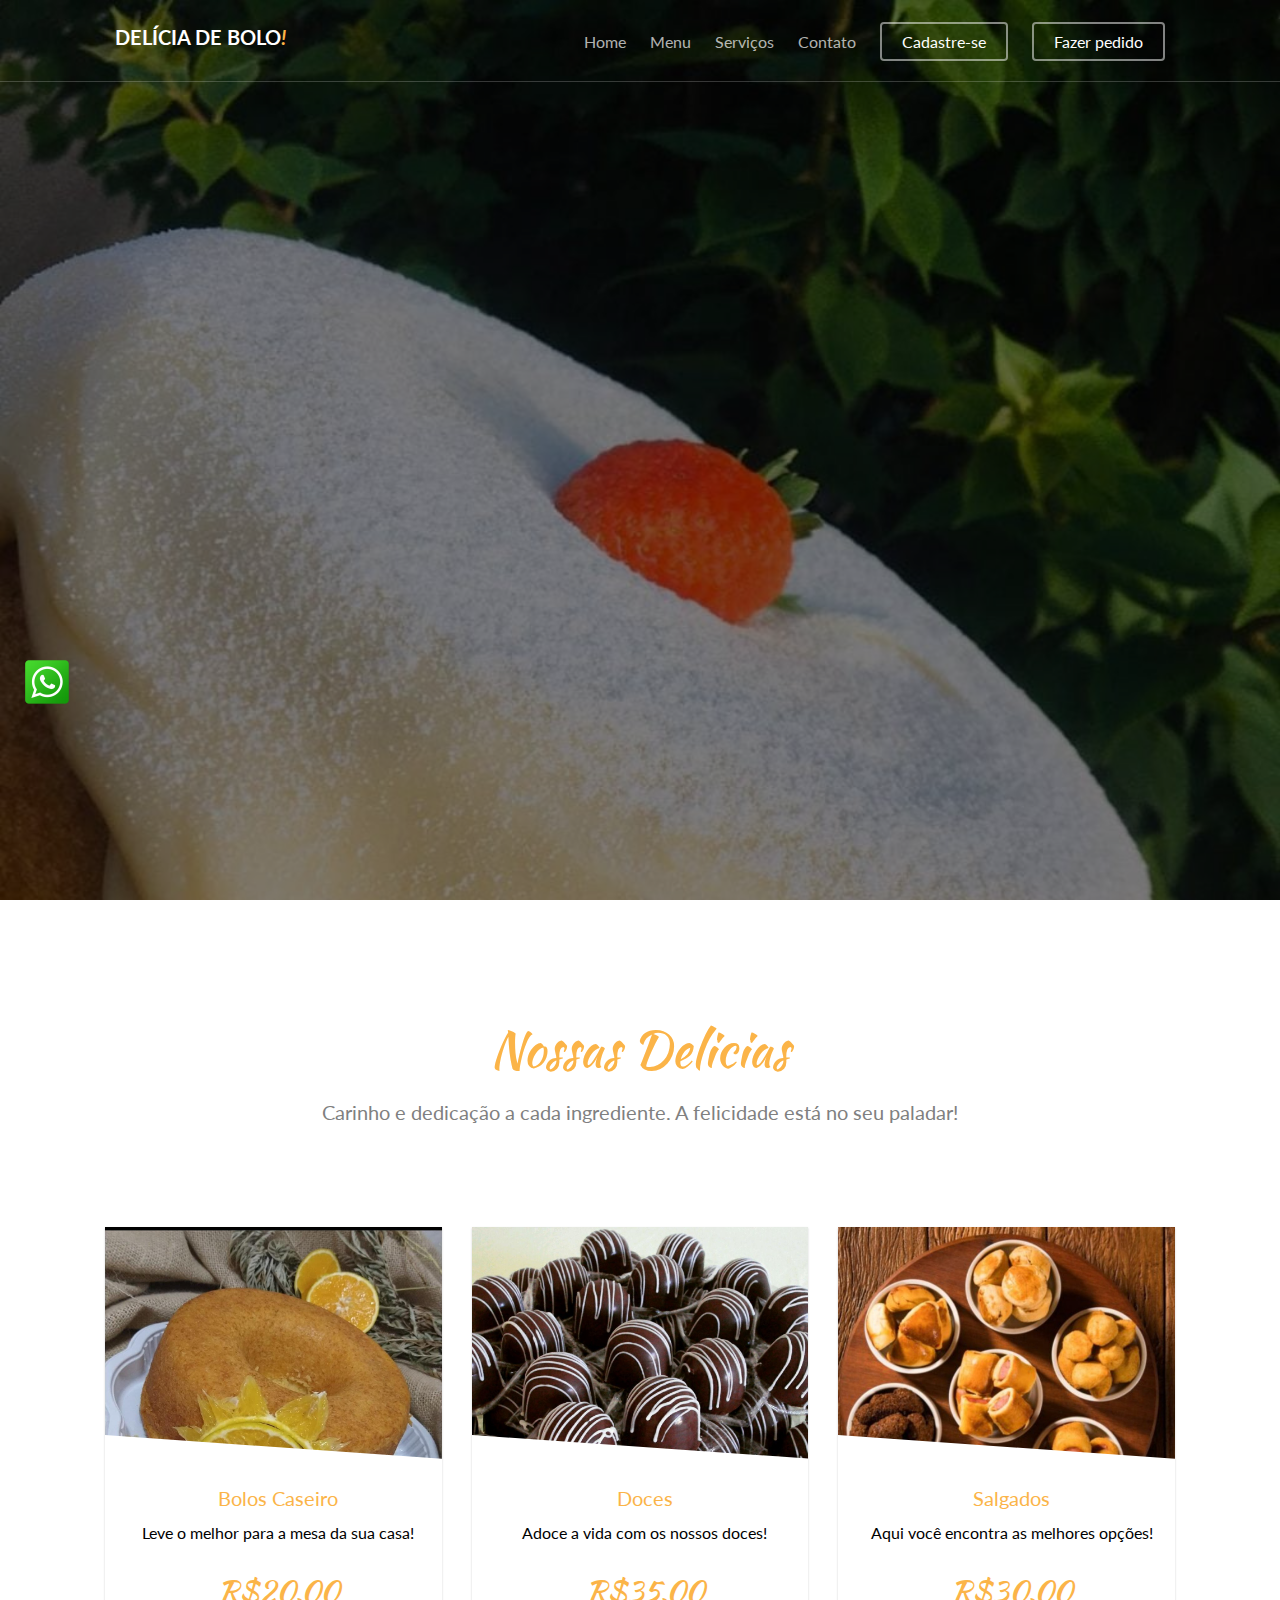
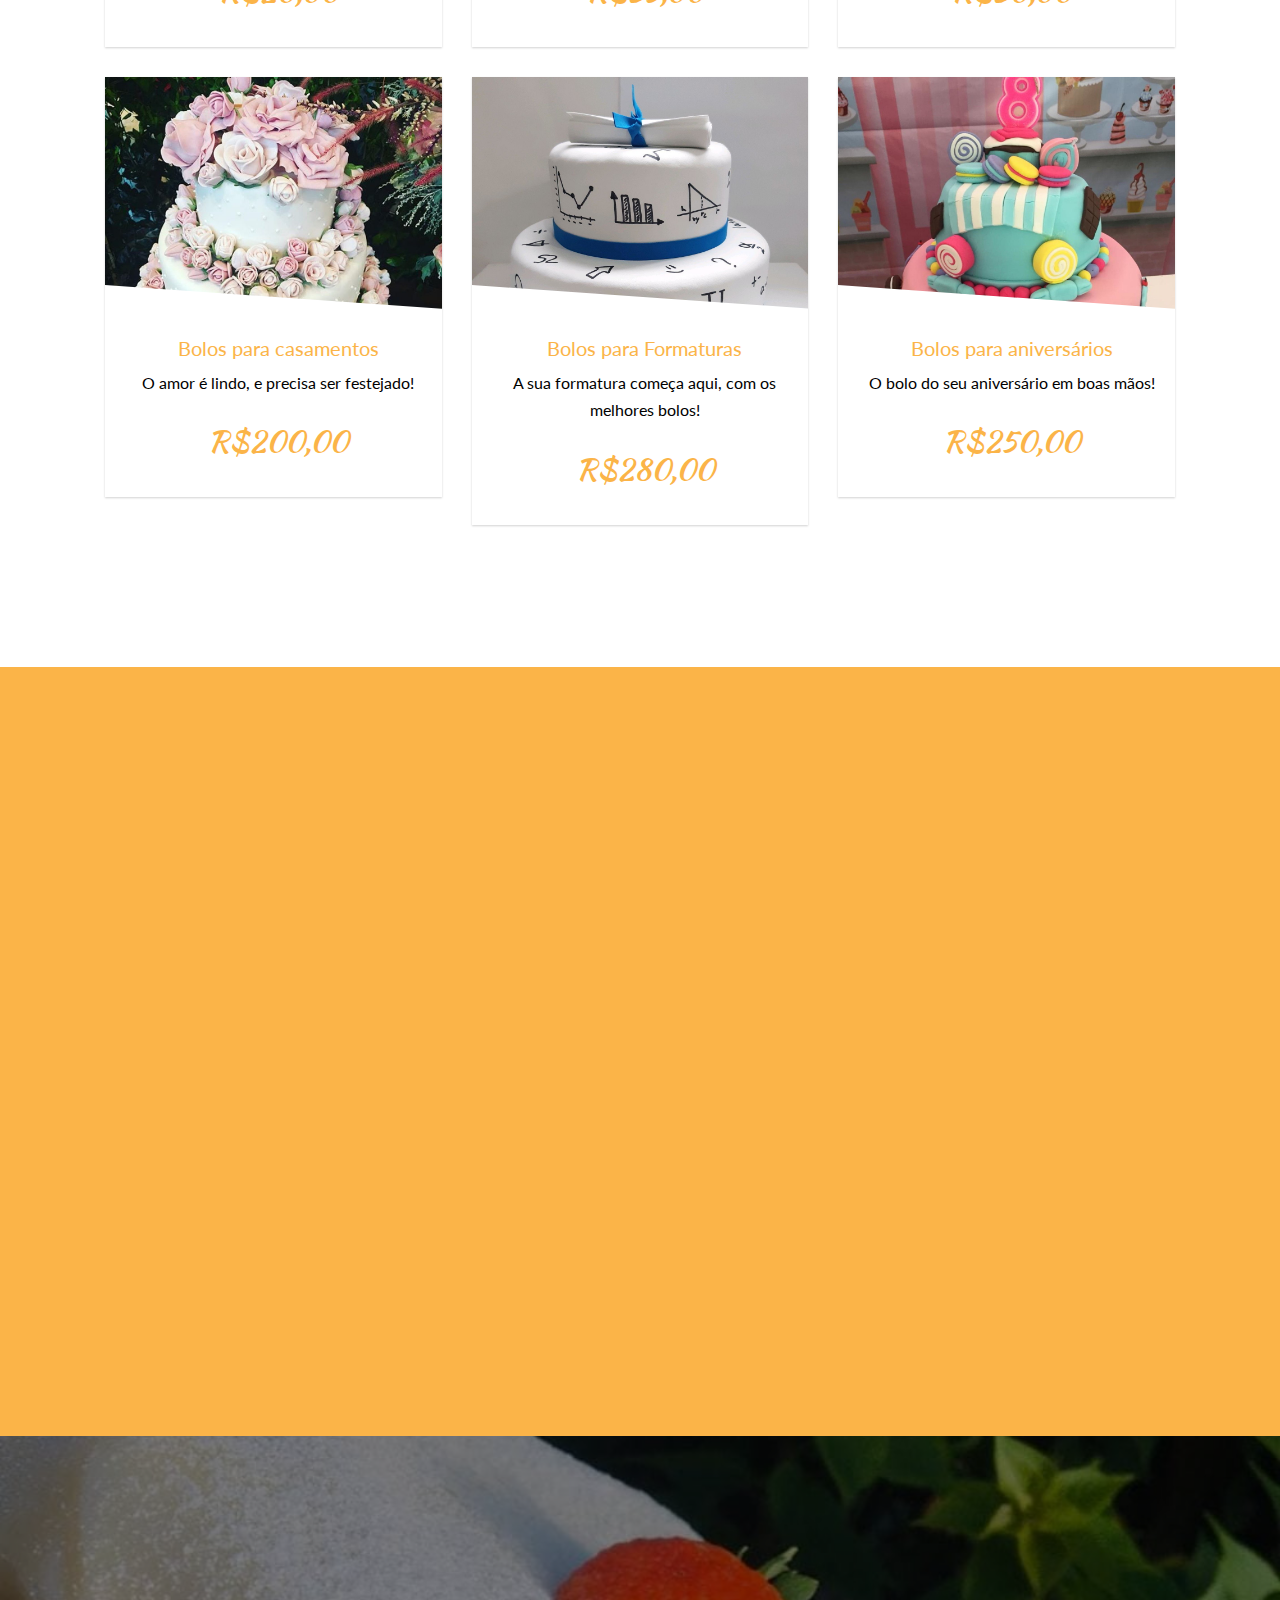
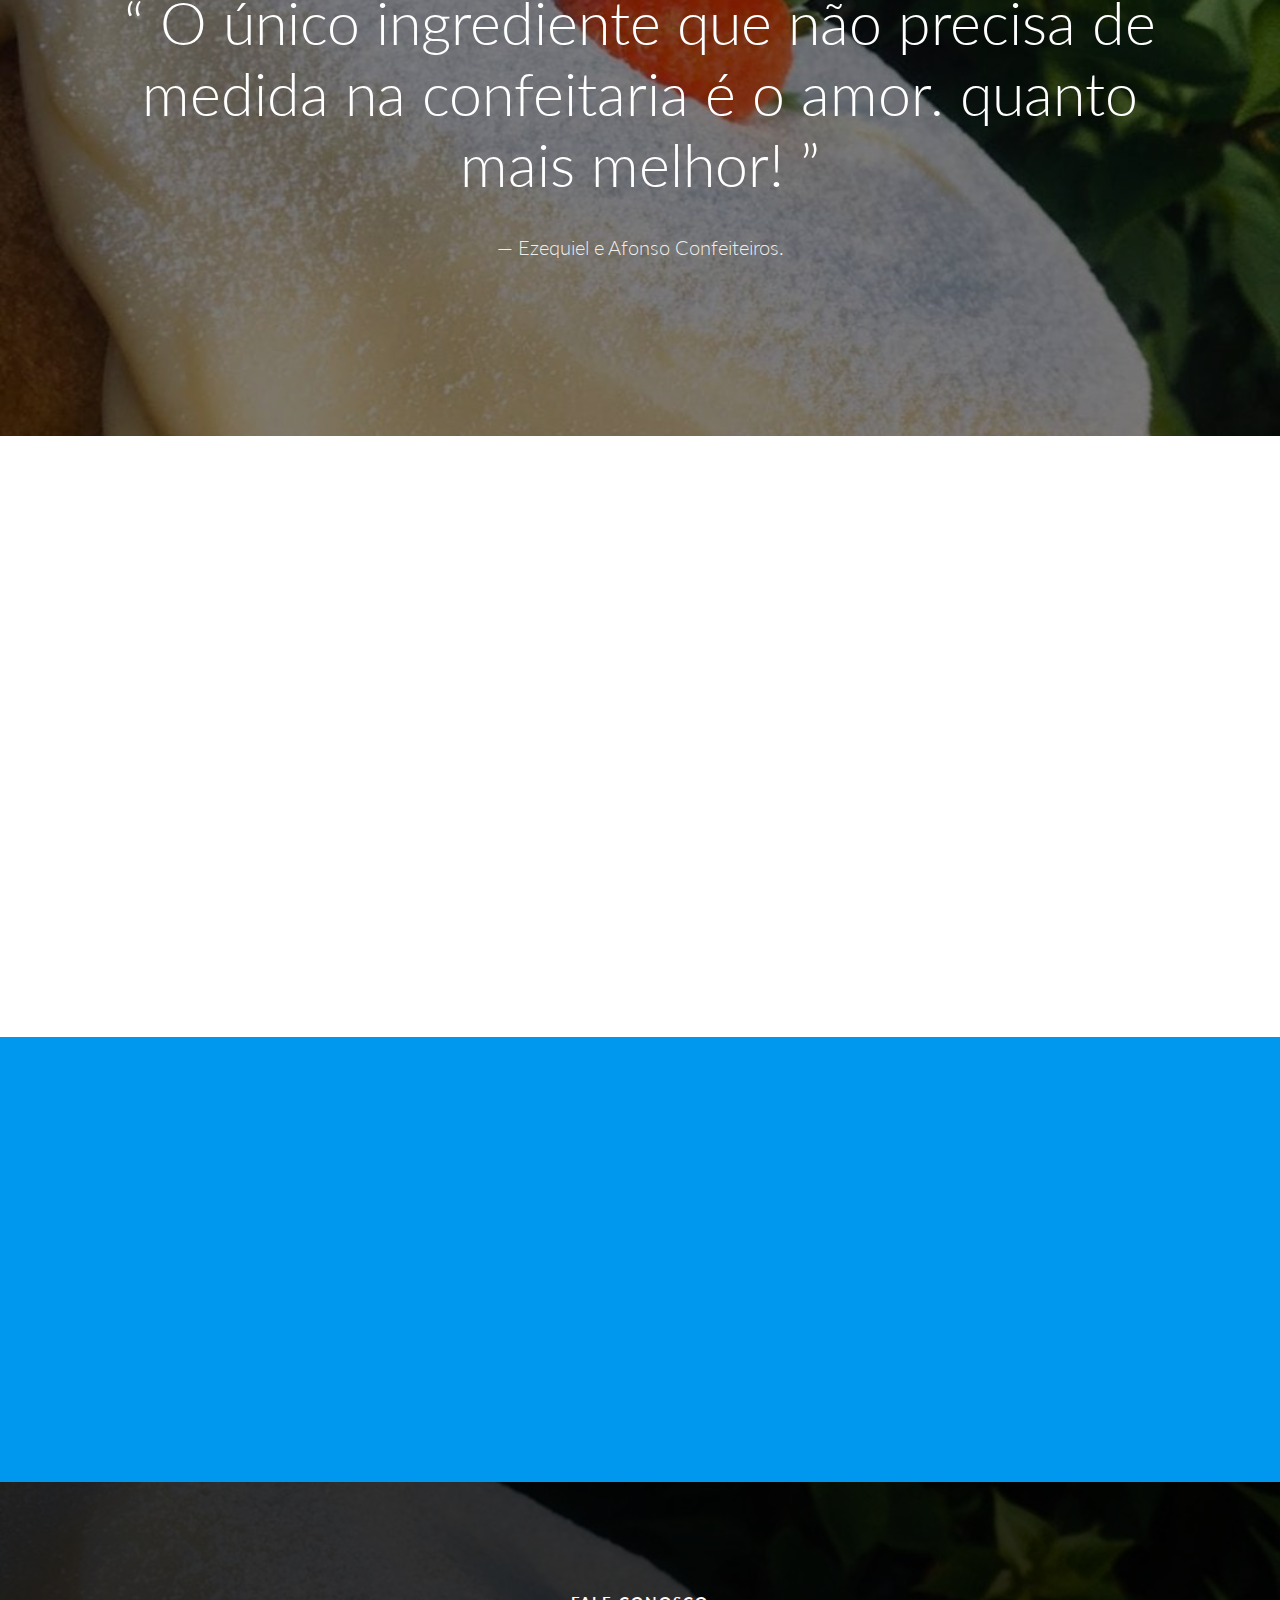
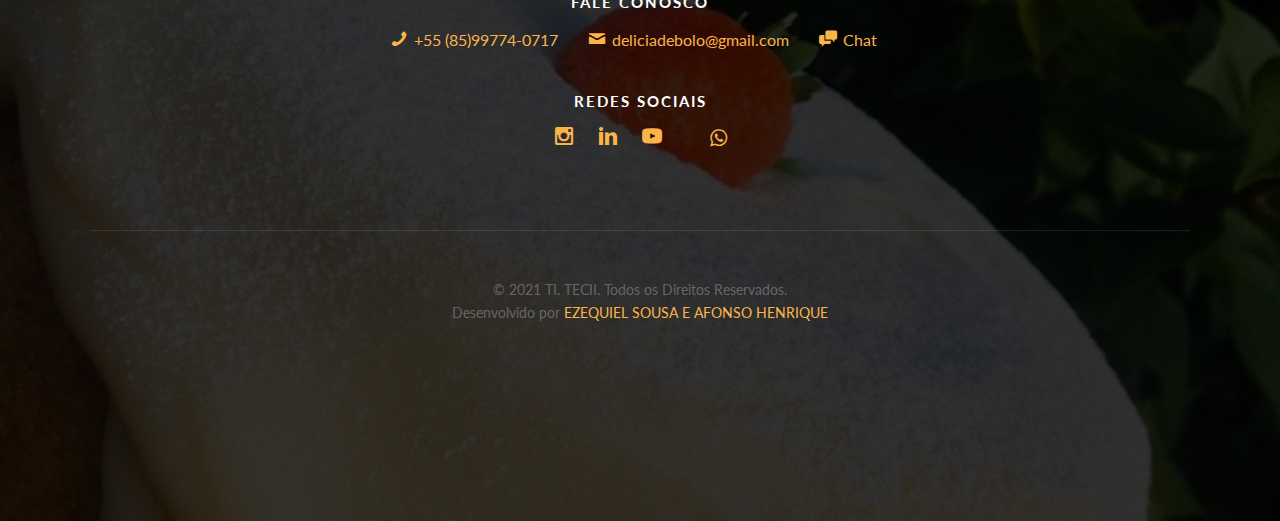
<file: index.html>
<!DOCTYPE HTML>
<html>

<head>
	<meta charset="utf-8">
	<meta http-equiv="X-UA-Compatible" content="IE=edge">
	<title>Confeitaria Delicia de Bolo!</title>
	<meta name="viewport" content="width=device-width, initial-scale=1">
	<meta name="description" content="Site do Confeitaria fictício Delicia de Bolo"/>
	

	<link rel="icon" href="favicon.ico" type="image/x-icon" />
	<link rel="shortcut icon" href="favicon.ico" type="image/x-icon" />
	<link rel="stylesheet" href="https://cdnjs.cloudflare.com/ajax/libs/font-awesome/4.5.0/css/font-awesome.min.css">

	<meta name="theme-color" content="#FBB448">

	<link href="https://fonts.googleapis.com/css?family=Lato:300,400,700" rel="stylesheet">
	<link href="https://fonts.googleapis.com/css?family=Kaushan+Script" rel="stylesheet">

	<!-- Animate.css -->
	<link rel="stylesheet" href="css/animate.css">
	<!-- Icomoon Icon Fonts-->
	<link rel="stylesheet" href="css/icomoon.css">
	<!-- Themify Icons-->
	<link rel="stylesheet" href="css/themify-icons.css">
	<!-- Bootstrap  -->
	<link rel="stylesheet" href="css/bootstrap.css">
	<!-- Magnific Popup -->
	<link rel="stylesheet" href="css/magnific-popup.css">

	<!-- Bootstrap DateTimePicker -->
	<link rel="stylesheet" href="css/bootstrap-datetimepicker.min.css">

	<!-- Owl Carousel  -->
	<link rel="stylesheet" href="css/owl.carousel.min.css">
	<link rel="stylesheet" href="css/owl.theme.default.min.css">

	<!-- Theme style  -->
	<link rel="stylesheet" href="css/style.css">

	<!-- Modernizr JS -->
	<script src="js/modernizr-2.6.2.min.js"></script>
	<!-- FOR IE9 below -->
	<!--[if lt IE 9]>
	<script src="js/respond.min.js"></script>
	<![endif]-->

</head>

<body>

	<div class="gtco-loader"></div>

	<div id="page">

		<!--menu-->
		<nav class="gtco-nav" role="navigation">
			<div class="gtco-container">

				<div class="row">
					<div class="col-sm-4 col-xs-12">
						<div id="gtco-logo">
							<a href="index.html">Delícia de Bolo<em>!</em>
							</a>
						</div>
					</div>
					<div class="col-xs-8 text-right menu-1">
						<ul>
							<li>
								<a href="index.html">Home</a>
							</li>
							<li>
								<a href="menu.html">Menu</a>
							</li>
							<li>
								<a href="services.html">Serviços</a>
							</li>
							<li>
								<a href="contact.html">Contato</a>
							</li>
							<li class="btn-cta">
								<a href="cadastro.html">
									<span>Cadastre-se</span>
								</a>
							</li>
							<li class="btn-cta">
								<a href="reservation.html">
									<span>Fazer pedido</span>
								</a>
							</li>
						</ul>
					</div>
				</div>

			</div>
		</nav>


		<!--primeira parte do site-->
		<header id="gtco-header" class="gtco-cover gtco-cover-md" role="banner" style="background-image: url(images/imag_10.jpeg)" data-stellar-background-ratio="0.5">
			<div class="overlay"></div>
			<div class="gtco-container">
				<div class="row">
					<div class="col-md-12 col-md-offset-0 text-left">
						<div class="row row-mt-15em">
							<div class="col-md-7 mt-text animate-box" data-animate-effect="fadeInUp">
								<span class="intro-text-small">Feito por
									<a href="https://www.instagram.com/" target="_blank">Ezequiel Sousa e Afonso Henrique</a>
								</span>
								<h1 class="cursive-font">Confeitaria Delicia de Bolo!</h1>
							</div>
							<div class="col-md-4 col-md-push-1 animate-box" data-animate-effect="fadeInRight">
								<div class="form-wrap">
									<div class="tab">
										<div class="tab-content">
											<div class="tab-content-inner active" data-content="signup">
												<h3 class="cursive-font">Encomende seu bolo com a melhor confeitaria da região</h3>
												<form action="reservation.html">
													<div class="row form-group">
														<div class="col-md-12">
															<input type="submit" class="btn btn-primary btn-block" value="Encomendar">
														</div>
													</div>
												</form>
											</div>
										</div>
									</div>
								</div>
							</div>
						</div>
					</div>
				</div>
			</div>
		</header>

		<!--segunda parte do site-->
		<div class="gtco-section">
			<div class="gtco-container">
				<div class="row">
					<div class="col-md-8 col-md-offset-2 text-center gtco-heading">
						<h2 class="cursive-font primary-color">Nossas Delicias</h2>
						<p>Carinho e dedicação a cada ingrediente. A felicidade está no seu paladar!</p>
					</div>
				</div>
				<!--cards-->
				<div class="row">

					<div class="col-lg-4 col-md-4 col-sm-6">
						<a href="images/imag_8.jpeg" class="fh5co-card-item image-popup">
							<figure>
								<div class="overlay">
									<i class="ti-plus"></i>
								</div>
								<img src="images/imag_8.jpeg" alt="Image" class="img-responsive">
							</figure>
							<div class="fh5co-text">
								<h2>Bolos Caseiro</h2>
								<p> Leve o melhor para a mesa da sua casa!</p>
								<p>
									<span class="price cursive-font">R$20,00</span>
								</p>
							</div>
						</a>
					</div>

					<div class="col-lg-4 col-md-4 col-sm-6">
						<a href="images/img_16.jpg" class="fh5co-card-item image-popup">
							<figure>
								<div class="overlay">
									<i class="ti-plus"></i>
								</div>
								<img src="images/img_16.jpg" alt="Image" class="img-responsive">
							</figure>
							<div class="fh5co-text">
								<h2>Doces</h2>
								<p>Adoce a vida com os nossos doces!</p>
								<p>
									<span class="price cursive-font">R$35,00</span>
								</p>
							</div>
						</a>
					</div>

					<div class="col-lg-4 col-md-4 col-sm-6">
						<a href="images/img_15.jpeg" class="fh5co-card-item image-popup">
							<figure>
								<div class="overlay">
									<i class="ti-plus"></i>
								</div>
								<img src="images/img_15.jpeg" alt="Image" class="img-responsive">
							</figure>
							<div class="fh5co-text">
								<h2>Salgados</h2>
								<p>Aqui você encontra as melhores opções!</p>
								<p>
									<span class="price cursive-font">R$30,00</span>
								</p>
							</div>
						</a>
					</div>

					<div class="col-lg-4 col-md-4 col-sm-6">
						<a href="images/img_19.jpg" class="fh5co-card-item image-popup">
							<figure>
								<div class="overlay">
									<i class="ti-plus"></i>
								</div>
								<img src="images/img_19.jpg" alt="Image" class="img-responsive">
							</figure>
							<div class="fh5co-text">
								<h2>Bolos para casamentos</h2>
								<p> O amor é lindo, e precisa ser festejado!</p>
								<p>
									<span class="price cursive-font">R$200,00</span>
								</p>
							</div>
						</a>
					</div>
					
					<div class="col-lg-4 col-md-4 col-sm-6">
						<a href="images/img_17.jpg" class="fh5co-card-item image-popup">
							<figure>
								<div class="overlay">
									<i class="ti-plus"></i>
								</div>
								<img src="images/img_17.jpg" alt="Image" class="img-responsive">
							</figure>
							<div class="fh5co-text">
								<h2>Bolos para Formaturas</h2>
								<p>A sua formatura começa aqui, com os melhores bolos!</p>
								<p>
									<span class="price cursive-font">R$280,00</span>
								</p>
							</div>
						</a>
					</div>

					<div class="col-lg-4 col-md-4 col-sm-6">
						<a href="images/img_18.jpg" class="fh5co-card-item image-popup">
							<figure>
								<div class="overlay">
									<i class="ti-plus"></i>
								</div>
								<img src="images/img_18.jpg" alt="Image" class="img-responsive">
							</figure>
							<div class="fh5co-text">
								<h2>Bolos para aniversários</h2>
								<p>O bolo do seu aniversário em boas mãos!</p>
								<p>
									<span class="price cursive-font">R$250,00</span>
								</p>
							</div>
						</a>
					</div>

				</div>
			</div>
		</div>

		<!--terceira parte do site-->
		<div id="gtco-features">
			<div class="gtco-container">
				<div class="row">
					<div class="col-md-8 col-md-offset-2 text-center gtco-heading animate-box">
						<h2 class="cursive-font">Nossos Serviços</h2>
						<p>Deixe sua festa ainda melhor,contrate nossos serviços. deixamos tudo pronto para você!</p>
					</div>
				</div>
				<!--serviços-->
				<div class="row">
					<div class="col-md-4 col-sm-6">
						<div class="feature-center animate-box" data-animate-effect="fadeIn">
							<span class="icon">
								<i class="ti-face-smile"></i>
							</span>
							<h3>Clientes Satisfeitos</h3>
							<p>A sua felicidade em primeiro lugar. tudo para deixar nossos clientes satisfeitos! </p>
						</div>
					</div>

					<div class="col-md-4 col-sm-6">
						<div class="feature-center animate-box" data-animate-effect="fadeIn">
							<span class="icon">
								<i class="ti-thought"></i>
							</span>
							<h3>Bolos, Salgados, Doces em geral</h3>
							<p>Carinho e Dedicação a cada ingrediente!</p>
						</div>
					</div>

					<div class="col-md-4 col-sm-6">
						<div class="feature-center animate-box" data-animate-effect="fadeIn">
							<span class="icon">
								<i class="ti-truck"></i>
							</span>
							<h3>Delivery</h3>
							<p>Não precisa se preocupar, entregamos direto na sua residência!</p>
						</div>
					</div>
				</div>
			</div>
		</div>

		<!--quarta parte do site-->
		<div class="gtco-cover gtco-cover-sm" style="background-image: url(images/imag_10.jpeg)" data-stellar-background-ratio="0.5">
			<div class="overlay"></div>
			<div class="gtco-container text-center">
				<div class="display-t">
					<div class="display-tc">
						<h1>&ldquo; O único ingrediente que não precisa de medida na confeitaria é o amor. quanto mais melhor! &rdquo;</h1>
						<p>&mdash; Ezequiel e Afonso Confeiteiros.</p>
					</div>
				</div>
			</div>
		</div>

		<!--quinta parte do site-->
		<div id="gtco-counter" class="gtco-section">
			<div class="gtco-container">
				<div class="row">
					<div class="col-md-8 col-md-offset-2 text-center gtco-heading animate-box">
						<h2 class="cursive-font primary-color">Fatos</h2>
						<p>Carinho e dedicação a cada ingrediente. A felicidade está no seu paladar!</p>
					</div>
				</div>

				<div class="row">

					<div class="col-md-3 col-sm-6 animate-box" data-animate-effect="fadeInUp">
						<div class="feature-center">
							<span class="counter js-counter" data-from="0" data-to="9" data-speed="5000" data-refresh-interval="50">1</span>
							<span class="counter-label">Avaliação Média</span>

						</div>
					</div>

					<div class="col-md-3 col-sm-6 animate-box" data-animate-effect="fadeInUp">
						<div class="feature-center">
							<span class="counter js-counter" data-from="0" data-to="12" data-speed="5000" data-refresh-interval="50">1</span>
							<span class="counter-label">Opções de Bolos</span>
						</div>
					</div>

					<div class="col-md-3 col-sm-6 animate-box" data-animate-effect="fadeInUp">
						<div class="feature-center">
							<span class="counter js-counter" data-from="0" data-to="2" data-speed="5000" data-refresh-interval="50">1</span>
							<span class="counter-label"> chefes Confeiteiros</span>
						</div>
					</div>

					<div class="col-md-3 col-sm-6 animate-box" data-animate-effect="fadeInUp">
						<div class="feature-center">
							<span class="counter js-counter" data-from="0" data-to="2021" data-speed="5000" data-refresh-interval="50">1</span>
							<span class="counter-label">Desde</span>

						</div>
					</div>

				</div>
			</div>
		</div>

		<!--sexta parte do site-->
		<div id="gtco-subscribe">
			<div class="gtco-container">
				<div class="row animate-box">
					<div class="col-md-8 col-md-offset-2 text-center gtco-heading">
						<h2 class="cursive-font">Se inscrever</h2>
						<p>Receba as novidades da nossa Confeitaria</p>
					</div>
				</div>
				<div class="row animate-box">
					<div class="col-md-8 col-md-offset-2">
						<form class="form-inline">
							<div class="col-md-6 col-sm-6">
								<div class="form-group">
									<label for="email" class="sr-only">E-mail</label>
									<input type="email" class="form-control" id="email" placeholder="Seu E-mail">
								</div>
							</div>
							<div class="col-md-6 col-sm-6">
								<button type="submit" class="btn btn-default btn-block">Inscrever</button>
							</div>
						</form>
					</div>
				</div>
			</div>
		</div>

		<!--setima parte do site-->
		<footer id="gtco-footer" role="contentinfo" style="background-image: url(images/imag_10.jpeg)" data-stellar-background-ratio="0.5">
			<div class="overlay"></div>

			<div class="gtco-container">

				<div class="row row-pb-md">
					<div class="col-md-12 text-center">

						<div class="gtco-widget">
							<h3>Fale Conosco</h3>
							<ul class="gtco-quick-contact">
								<li>
									<a href="#">
										<i class="icon-phone"></i>+55 (85)99774-0717</a>
								</li>
								<li>
									<a href="https://www.google.com/intl/pt-BR/gmail/about/" target="_blank">
										<i class="icon-mail2"></i>deliciadebolo@gmail.com</a>
								</li>
								<li>
									<a href="contact.html">
										<i class="icon-chat"></i>Chat</a>
								</li>
							</ul>
						</div>

						<div class="gtco-widget">
							<h3>Redes Sociais</h3>
							<ul class="gtco-social-icons">
								<li>
									<a href="https://www.instagram.com/" target="_blank">
									    <i class="icon-instagram"></i>
								    </a>
								</li>
								<li>
									<a href="https://www.linkedin.com" target="_blank">
										<i class="icon-linkedin"></i>
									</a>
								</li>
								<li>
									<a href="https://www.youtube.com" target="_blank">
										<i class="icon-youtube"></i>
									</a>
								</li>
								<li>
									<a href="https://web.whatsapp.com" target="_blank">
									<img  class="whatsapp" src="images/Whatsapp-icon.png"/></a>
									<a href="https://web.whatsapp.com" target="_blank">
										<i class="fa fa-whatsapp"></i>
									</a>
								</li>
							</ul>
						</div>
					</div>

					<div class="col-md-12 text-center copyright">
						<p>
							<small class="block">&copy; 2021 TI. TECII. Todos os Direitos Reservados.</small>
							<small class="block">Desenvolvido por 
								<a href="#">EZEQUIEL SOUSA E AFONSO HENRIQUE</a>
							</small>
						</p>
					</div>
				</div>

			</div>
		</footer>
	</div>

	<div class="gototop js-top">
		<a href="#" class="js-gotop">
			<i class="icon-arrow-up"></i>
		</a>
	</div>

	<!-- jQuery -->
	<script src="js/jquery.min.js"></script>
	<!-- jQuery Easing -->
	<script src="js/jquery.easing.1.3.js"></script>
	<!-- Bootstrap -->
	<script src="js/bootstrap.min.js"></script>
	<!-- Waypoints -->
	<script src="js/jquery.waypoints.min.js"></script>
	<!-- Carousel -->
	<script src="js/owl.carousel.min.js"></script>
	<!-- countTo -->
	<script src="js/jquery.countTo.js"></script>

	<!-- Stellar Parallax -->
	<script src="js/jquery.stellar.min.js"></script>

	<!-- Magnific Popup -->
	<script src="js/jquery.magnific-popup.min.js"></script>
	<script src="js/magnific-popup-options.js"></script>

	<script src="js/moment.min.js"></script>
	<script src="js/bootstrap-datetimepicker.min.js"></script>

	<!-- Main -->
	<script src="js/main.js"></script>

</body>

</html>
</file>
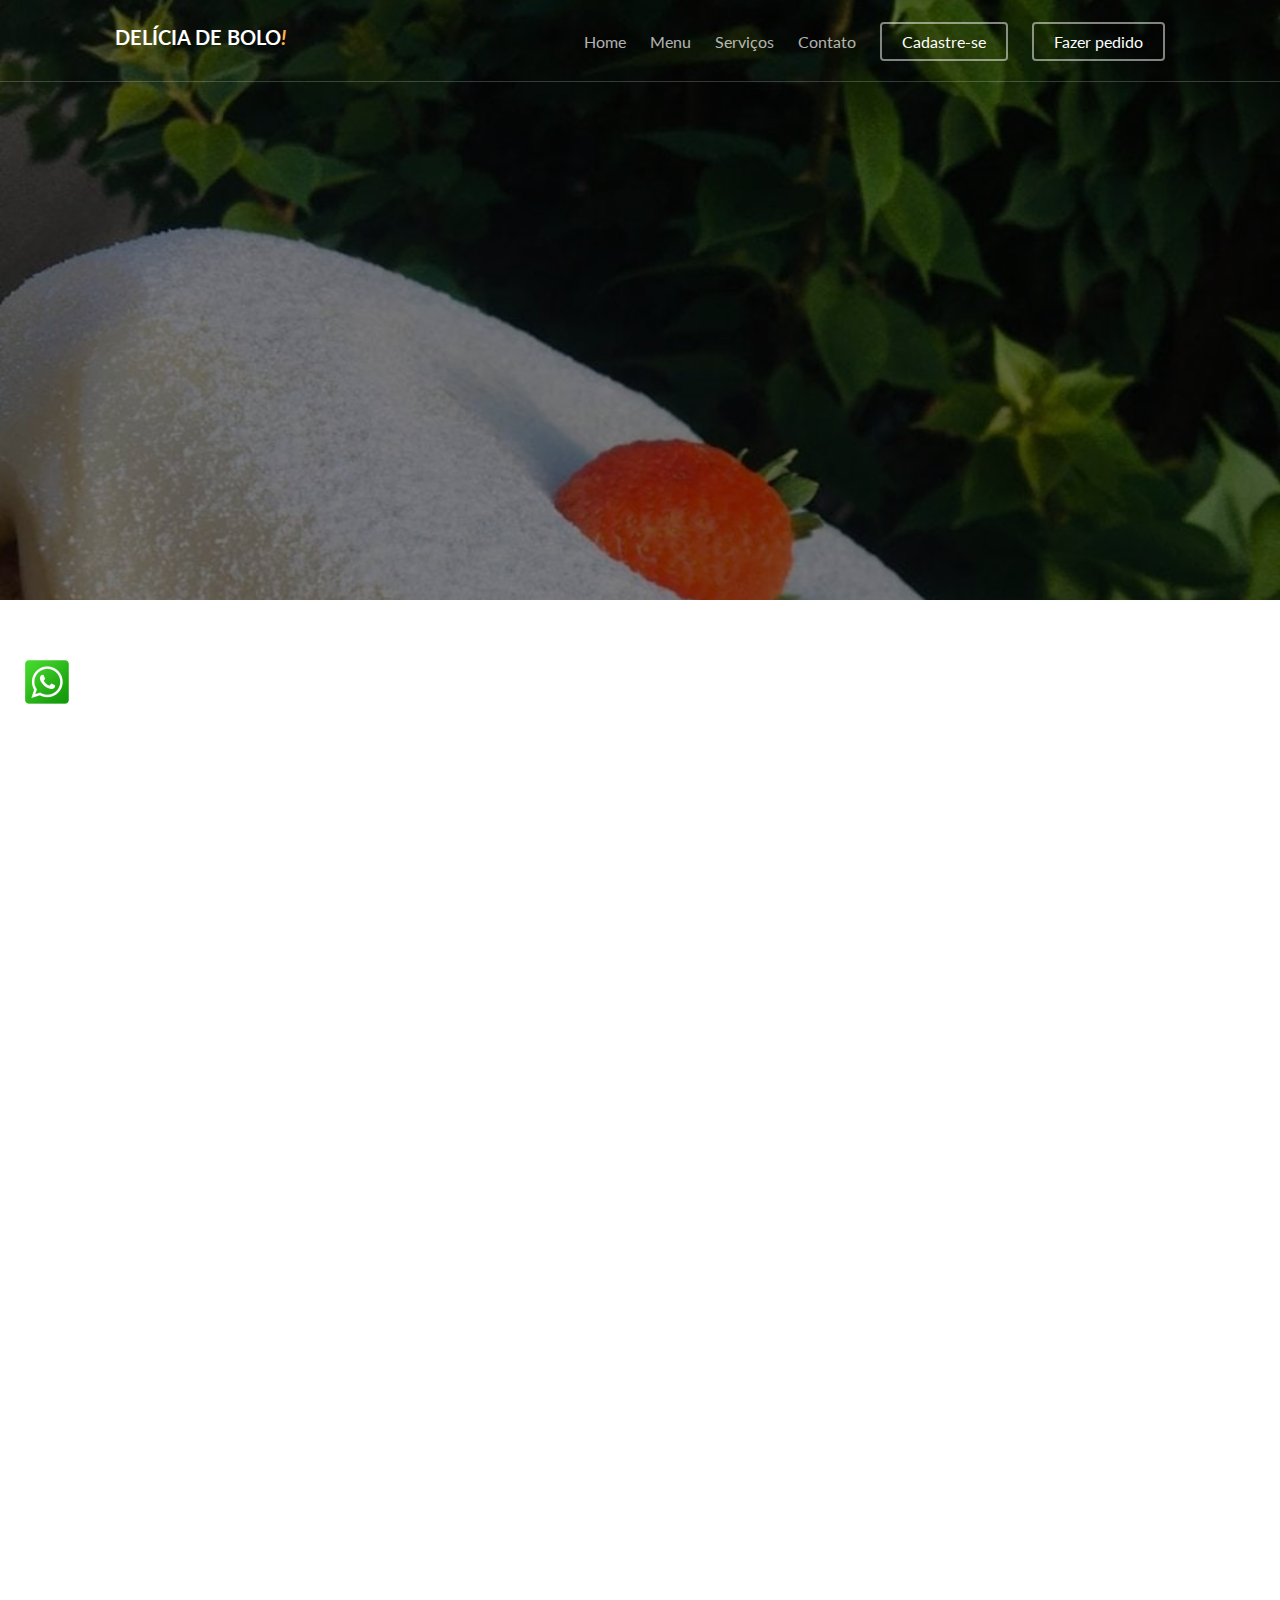
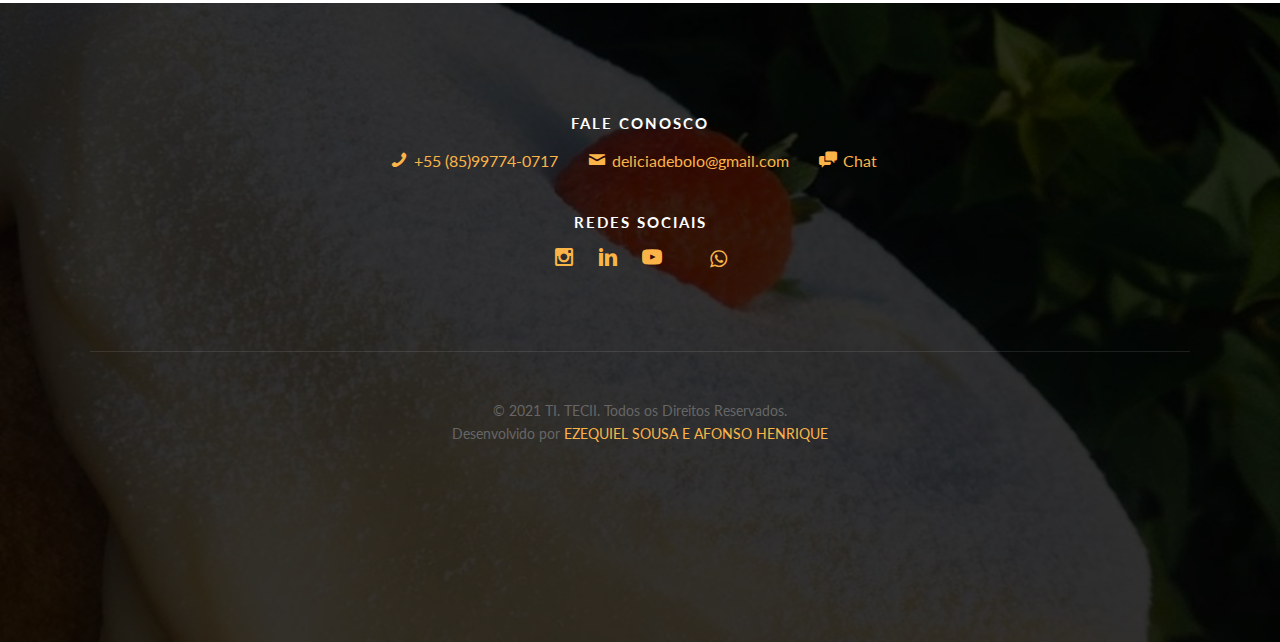
<file: cadastro.html>
<!DOCTYPE HTML>
<html>
	<head>
		<meta charset="utf-8">
		<meta http-equiv="X-UA-Compatible" content="IE=edge">
		<title>Cadastro - Confeitaria Delícia de Bolo!</title>
		<meta name="viewport" content="width=device-width, initial-scale=1">
		
        
        <link rel="icon" href="favicon.ico" type="image/x-icon"/>
        <link rel="shortcut icon" href="favicon.ico" type="image/x-icon"/>
		<link rel="stylesheet" href="https://cdnjs.cloudflare.com/ajax/libs/font-awesome/4.5.0/css/font-awesome.min.css">
        
		<meta name="theme-color" content="#FBB448">
	
		<link href="https://fonts.googleapis.com/css?family=Lato:300,400,700" rel="stylesheet">
		<link href="https://fonts.googleapis.com/css?family=Kaushan+Script" rel="stylesheet">
	
		<!-- Animate.css -->
		<link rel="stylesheet" href="css/animate.css">
		<!-- Icomoon Icon Fonts-->
		<link rel="stylesheet" href="css/icomoon.css">
		<!-- Themify Icons-->
		<link rel="stylesheet" href="css/themify-icons.css">
		<!-- Bootstrap  -->
		<link rel="stylesheet" href="css/bootstrap.css">
	
		<!-- Magnific Popup -->
		<link rel="stylesheet" href="css/magnific-popup.css">
	
		<!-- Bootstrap DateTimePicker -->
		<link rel="stylesheet" href="css/bootstrap-datetimepicker.min.css">
	
		<!-- Owl Carousel  -->
		<link rel="stylesheet" href="css/owl.carousel.min.css">
		<link rel="stylesheet" href="css/owl.theme.default.min.css">
	
		<!-- Theme style  -->
		<link rel="stylesheet" href="css/style.css">
	
		<!-- Modernizr JS -->
		<script src="js/modernizr-2.6.2.min.js"></script>
		<!-- FOR IE9 below -->
		<!--[if lt IE 9]>
		<script src="js/respond.min.js"></script>
		<![endif]-->
	
	</head>
	<body>
		
	<div class="gtco-loader"></div>
	<div id="page">
		<nav class="gtco-nav" role="navigation">
			<div class="gtco-container">

				<div class="row">
					<div class="col-sm-4 col-xs-12">
						<div id="gtco-logo">
							<a href="index.html">Delícia de Bolo<em>!</em>
							</a>
						</div>
					</div>
					<div class="col-xs-8 text-right menu-1">
						<ul>
							<li>
								<a href="index.html">Home</a>
							</li>
							<li>
								<a href="menu.html">Menu</a>
							</li>
							<li>
								<a href="services.html">Serviços</a>
							</li>
							<li>
								<a href="contact.html">Contato</a>
							</li>
							<li class="btn-cta">
								<a href="cadastro.html">
									<span>Cadastre-se</span>
								</a>
							</li>
							<li class="btn-cta">
								<a href="reservation.html">
									<span>Fazer pedido</span>
								</a>
							</li>
						</ul>
					</div>
				</div>

			</div>
		</nav>
	
	<header id="gtco-header" class="gtco-cover gtco-cover-sm" role="banner" style="background-image: url(images/imag_10.jpeg)">
		<div class="overlay"></div>
		<div class="gtco-container">
			<div class="row">
				<div class="col-md-12 col-md-offset-0 text-center">

					<div class="row row-mt-15em">
						<div class="col-md-12 mt-text animate-box" data-animate-effect="fadeInUp">
							<span class="intro-text-small">Feito por
									<a href="https://www.instagram.com/" target="_blank">Ezequiel Sousa e Afonso Henrique</a>
								</span>
							<h1 class="cursive-font">Cadastre-se para receber nossas novidades!</h1>	
						</div>
						
					</div>
					
				</div>
			</div>
		</div>
	</header>
	
	
	<div class="gtco-section" style="padding-bottom: 14em;">
		<div class="gtco-container">
			<div class="row">
				<div class="col-md-12">
					<div class="col-md-6 animate-box">
					<h3>Realizar cadastro</h3>
                    <form action="#">
                        <div class="row form-group">
                            <div class="col-md-12">
                                <label for="inputName">Nome</label>
                                <input type="text" id="inputName" name="name" class="form-control">
                            </div>
                        </div>
                        <div class="row form-group">
                            <div class="col-md-12">
                                <label for="inputEmail">E-mail</label>
                                <input type="email" id="inputEmail" name="email" class="form-control">
                            </div>
                        </div>
						<div class="row form-group">
                            <div class="col-md-12">
                                <label for="inputEmail">Telefone</label>
                                <input type="email" id="inputEmail" name="email" class="form-control">
                            </div>
                        </div>
						<div class="row form-group">
                            <div class="col-md-12">
                                <label for="inputEmail">Estado</label>
                                <input type="email" id="inputEmail" name="email" class="form-control">
                            </div>
                        </div>
						<div class="row form-group">
                            <div class="col-md-12">
                                <label for="inputEmail">Cidade</label>
                                <input type="email" id="inputEmail" name="email" class="form-control">
                            </div>
                        </div>
						<div class="row form-group">
                            <div class="col-md-12">
                                <label for="inputEmail">Endereço</label>
                                <input type="email" id="inputEmail" name="email" class="form-control">
                            </div>
                        </div>
                        <div class="row form-group">
                            <div class="col-md-12">
                                <input type="submit" class="btn btn-primary btn-block" value="Cadastrar">
                            </div>
                        </div>
                    </form>
				</div>

				<div class="col-md-5 col-md-push-1 animate-box">
					<div class="gtco-contact-info">
						<h3>Contato</h3>
						<ul>
							<li class="address"> Av. Senador Fernandes Távora, 137 - Jóquei Clube, Fortaleza - CE, 60510-111</li>
							<li class="phone"><a href="tel://859968702"> +55 (85) 99609 8702</a></li>
							<li class="email"><a href="https://mail.google.com">deliciadebolo@gmail.com</a></li>
							<li class="url"><a href="https://www.TecnologiasTECII.com.br">TecnologiasTECII.com.br</a></li>
						</ul>
					</div>
				</div>
				</div>
			</div>
		</div>
	</div>

	<footer id="gtco-footer" role="contentinfo" style="background-image: url(images/imag_10.jpeg)" data-stellar-background-ratio="0.5">
			<div class="overlay"></div>

			<div class="gtco-container">

				<div class="row row-pb-md">
					<div class="col-md-12 text-center">

						<div class="gtco-widget">
							<h3>Fale Conosco</h3>
							<ul class="gtco-quick-contact">
								<li>
									<a href="#">
										<i class="icon-phone"></i>+55 (85)99774-0717</a>
								</li>
								<li>
									<a href="https://www.google.com/intl/pt-BR/gmail/about/" target="_blank">
										<i class="icon-mail2"></i>deliciadebolo@gmail.com</a>
								</li>
								<li>
									<a href="contact.html">
										<i class="icon-chat"></i>Chat</a>
								</li>
							</ul>
						</div>

						<div class="gtco-widget">
							<h3>Redes Sociais</h3>
							<ul class="gtco-social-icons">
								<li>
									<a href="https://www.instagram.com/" target="_blank">
									    <i class="icon-instagram"></i>
								    </a>
								</li>
								<li>
									<a href="https://www.linkedin.com" target="_blank">
										<i class="icon-linkedin"></i>
									</a>
								</li>
								<li>
									<a href="https://www.youtube.com" target="_blank">
										<i class="icon-youtube"></i>
									</a>
								</li>
								<li>
									<a href="https://web.whatsapp.com" target="_blank">
									<img  class="whatsapp" src="images/Whatsapp-icon.png"/></a>
									<a href="https://web.whatsapp.com" target="_blank">
										<i class="fa fa-whatsapp"></i>
									</a>
								</li>
							</ul>
						</div>
					</div>

					<div class="col-md-12 text-center copyright">
						<p>
							<small class="block">&copy; 2021 TI. TECII. Todos os Direitos Reservados.</small>
							<small class="block">Desenvolvido por 
								<a href="#">EZEQUIEL SOUSA E AFONSO HENRIQUE</a>
							</small>
						</p>
					</div>
				</div>

			</div>
		</footer>

	</div>

	<div class="gototop js-top">
		<a href="#" class="js-gotop"><i class="icon-arrow-up"></i></a>
	</div>
	
	<!-- jQuery -->
	<script src="js/jquery.min.js"></script>
	<!-- jQuery Easing -->
	<script src="js/jquery.easing.1.3.js"></script>
	<!-- Bootstrap -->
	<script src="js/bootstrap.min.js"></script>
	<!-- Waypoints -->
	<script src="js/jquery.waypoints.min.js"></script>
	<!-- Carousel -->
	<script src="js/owl.carousel.min.js"></script>
	<!-- countTo -->
	<script src="js/jquery.countTo.js"></script>

	<!-- Stellar Parallax -->
	<script src="js/jquery.stellar.min.js"></script>

	<!-- Magnific Popup -->
	<script src="js/jquery.magnific-popup.min.js"></script>
	<script src="js/magnific-popup-options.js"></script>
	
	<script src="js/moment.min.js"></script>
	<script src="js/bootstrap-datetimepicker.min.js"></script>

	<!-- Main -->
	<script src="js/main.js"></script>

	</body>
</html>
</file>
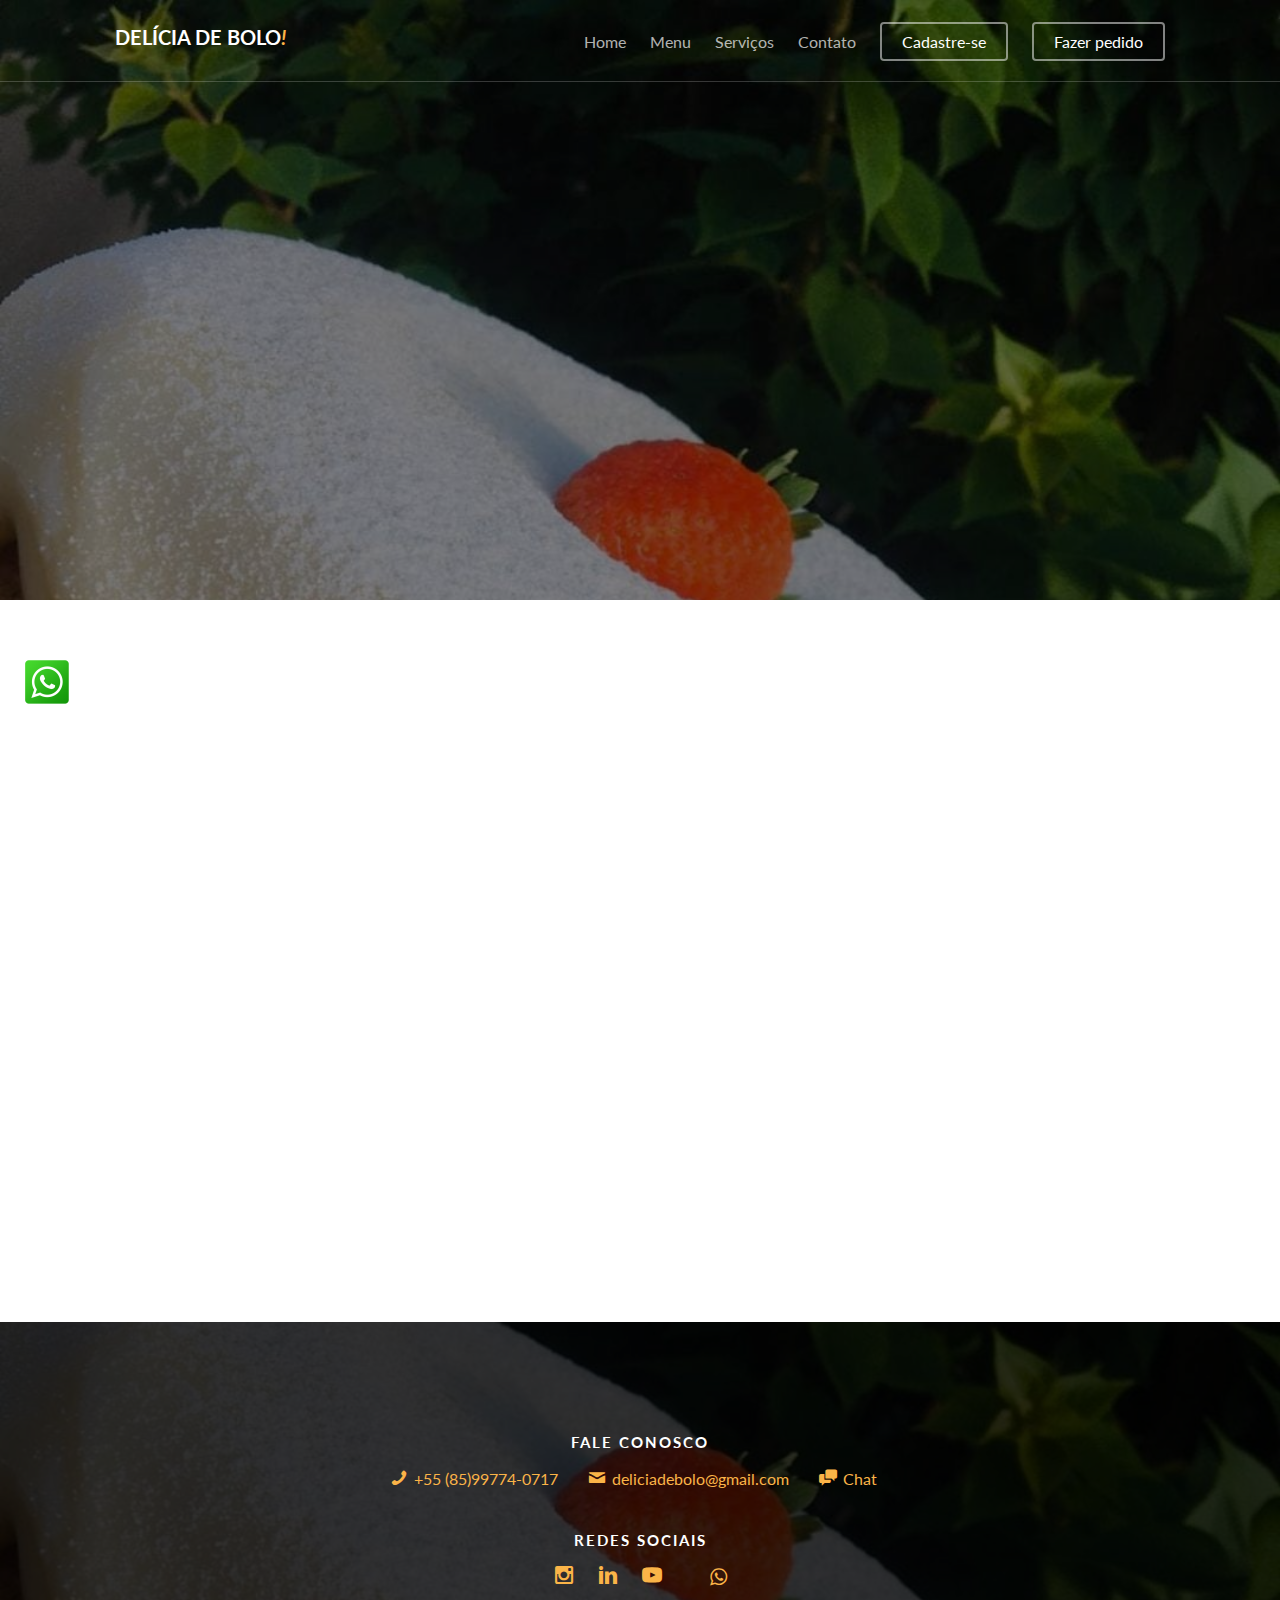
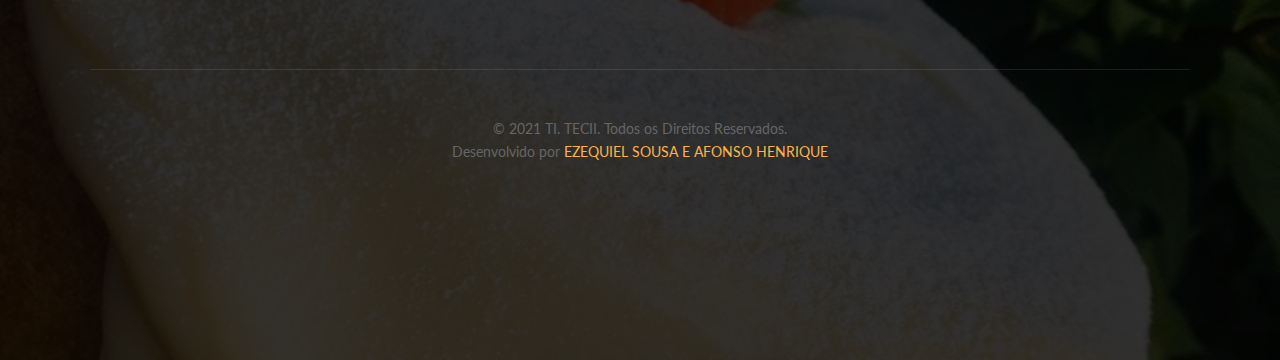
<file: contact.html>
<!DOCTYPE HTML>
<html>
	<head>
		<meta charset="utf-8">
		<meta http-equiv="X-UA-Compatible" content="IE=edge">
		<title>Contato -  Confeitaria Delicia de Bolo!</title>
		<meta name="viewport" content="width=device-width, initial-scale=1">
		<link rel="stylesheet" href="https://cdnjs.cloudflare.com/ajax/libs/font-awesome/4.5.0/css/font-awesome.min.css">
		<meta name="theme-color" content="#FBB448">
	
		<link href="https://fonts.googleapis.com/css?family=Lato:300,400,700" rel="stylesheet">
		<link href="https://fonts.googleapis.com/css?family=Kaushan+Script" rel="stylesheet">
	
		<!-- Animate.css -->
		<link rel="stylesheet" href="css/animate.css">
		<!-- Icomoon Icon Fonts-->
		<link rel="stylesheet" href="css/icomoon.css">
		<!-- Themify Icons-->
		<link rel="stylesheet" href="css/themify-icons.css">
		<!-- Bootstrap  -->
		<link rel="stylesheet" href="css/bootstrap.css">
	
		<!-- Magnific Popup -->
		<link rel="stylesheet" href="css/magnific-popup.css">
	
		<!-- Bootstrap DateTimePicker -->
		<link rel="stylesheet" href="css/bootstrap-datetimepicker.min.css">
	
		<!-- Owl Carousel  -->
		<link rel="stylesheet" href="css/owl.carousel.min.css">
		<link rel="stylesheet" href="css/owl.theme.default.min.css">
	
		<!-- Theme style  -->
		<link rel="stylesheet" href="css/style.css">
	
		<!-- Modernizr JS -->
		<script src="js/modernizr-2.6.2.min.js"></script>
		<!-- FOR IE9 below -->
		<!--[if lt IE 9]>
		<script src="js/respond.min.js"></script>
		<![endif]-->
	
	</head>
	<body>
		
	<div class="gtco-loader"></div>

	<div id="page">
		<nav class="gtco-nav" role="navigation">
			<div class="gtco-container">

				<div class="row">
					<div class="col-sm-4 col-xs-12">
						<div id="gtco-logo">
							<a href="index.html">Delícia de Bolo<em>!</em>
							</a>
						</div>
					</div>
					<div class="col-xs-8 text-right menu-1">
						<ul>
							<li>
								<a href="index.html">Home</a>
							</li>
							<li>
								<a href="menu.html">Menu</a>
							</li>
							<li>
								<a href="services.html">Serviços</a>
							</li>
							<li>
								<a href="contact.html">Contato</a>
							</li>
							<li class="btn-cta">
								<a href="cadastro.html">
									<span>Cadastre-se</span>
								</a>
							</li>
							<li class="btn-cta">
								<a href="reservation.html">
									<span>Fazer pedido</span>
								</a>
							</li>
						</ul>
					</div>
				</div>

			</div>
		</nav>
	
	<header id="gtco-header" class="gtco-cover gtco-cover-sm" role="banner" style="background-image: url(images/imag_10.jpeg)">
		<div class="overlay"></div>
		<div class="gtco-container">
			<div class="row">
				<div class="col-md-12 col-md-offset-0 text-center">
					<div class="row row-mt-15em">
						<div class="col-md-12 mt-text animate-box" data-animate-effect="fadeInUp">
							<span class="intro-text-small">Feito por
								<a href="https://www.instagram.com/" target="_blank">Ezequiel Sousa e Afonso Henrique</a>
							</span>
							<h1 class="cursive-font">Deixe sua messagem!</h1>	
						</div>
					</div>
				</div>
			</div>
		</div>
	</header>
	
	<div class="gtco-section">
		<div class="gtco-container">
			<div class="row">
				<div class="col-md-12">
					<div class="col-md-6 animate-box">
					<h3>Entre em Contato</h3>
					<form action="#">
						<div class="row form-group">
							<div class="col-md-12">
								<label class="sr-only" for="name">Nome</label>
								<input type="text" id="name" class="form-control" placeholder="Seu nome">
							</div>	
						</div>

						<div class="row form-group">
							<div class="col-md-12">
								<label class="sr-only" for="email">E-mail</label>
								<input type="text" id="email" class="form-control" placeholder="Seu endereço de e-mail">
							</div>
						</div>
						<div class="row form-group">
							<div class="col-md-12">
								<label class="sr-only" for="message">Mensagem</label>
								<textarea name="message" id="message" cols="30" rows="10" class="form-control" placeholder="Deixe seu recado"></textarea>
							</div>
						</div>
						<div class="form-group">
							<input type="submit" value="Enviar" class="btn btn-primary">
						</div>
					</form>		
				</div>
				<div class="col-md-5 col-md-push-1 animate-box">
					
					<div class="gtco-contact-info">
						<h3>Contato</h3>
						<ul>
							<li class="address"> Av. Senador Fernandes Távora, 137 - Jóquei Clube, Fortaleza - CE, 60510-111</li>
							<li class="phone"><a href="tel://859968702"> +55 (85) 99609 8702</a></li>
							<li class="email"><a href="https://mail.google.com">deliciadebolo@gmail.com</a></li>
							<li class="url"><a href="https://www.TecnologiasTECII.com.br">TecnologiasTECII.com.br</a></li>
						</ul>
					</div>
				</div>
				</div>
			</div>
		</div>
	</div>

		<footer id="gtco-footer" role="contentinfo" style="background-image: url(images/imag_10.jpeg)" data-stellar-background-ratio="0.5">
			<div class="overlay"></div>

			<div class="gtco-container">

				<div class="row row-pb-md">
					<div class="col-md-12 text-center">

						<div class="gtco-widget">
							<h3>Fale Conosco</h3>
							<ul class="gtco-quick-contact">
								<li>
									<a href="#">
										<i class="icon-phone"></i>+55 (85)99774-0717</a>
								</li>
								<li>
									<a href="https://www.google.com/intl/pt-BR/gmail/about/" target="_blank">
										<i class="icon-mail2"></i>deliciadebolo@gmail.com</a>
								</li>
								<li>
									<a href="contact.html">
										<i class="icon-chat"></i>Chat</a>
								</li>
							</ul>
						</div>

						<div class="gtco-widget">
							<h3>Redes Sociais</h3>
							<ul class="gtco-social-icons">
								<li>
									<a href="https://www.instagram.com/" target="_blank">
									    <i class="icon-instagram"></i>
								    </a>
								</li>
								<li>
									<a href="https://www.linkedin.com" target="_blank">
										<i class="icon-linkedin"></i>
									</a>
								</li>
								<li>
									<a href="https://www.youtube.com" target="_blank">
										<i class="icon-youtube"></i>
									</a>
								</li>
								<li>
									<a href="https://web.whatsapp.com" target="_blank">
									<img  class="whatsapp" src="images/Whatsapp-icon.png"/></a>
									<a href="https://web.whatsapp.com" target="_blank">
										<i class="fa fa-whatsapp"></i>
									</a>
								</li>
							</ul>
						</div>
					</div>

					<div class="col-md-12 text-center copyright">
						<p>
							<small class="block">&copy; 2021 TI. TECII. Todos os Direitos Reservados.</small>
							<small class="block">Desenvolvido por 
								<a href="#">EZEQUIEL SOUSA E AFONSO HENRIQUE</a>
							</small>
						</p>
					</div>
				</div>

			</div>
		</footer>
	</div>

	<div class="gototop js-top">
		<a href="#" class="js-gotop"><i class="icon-arrow-up"></i></a>
	</div>
	
	<!-- jQuery -->
	<script src="js/jquery.min.js"></script>
	<!-- jQuery Easing -->
	<script src="js/jquery.easing.1.3.js"></script>
	<!-- Bootstrap -->
	<script src="js/bootstrap.min.js"></script>
	<!-- Waypoints -->
	<script src="js/jquery.waypoints.min.js"></script>
	<!-- Carousel -->
	<script src="js/owl.carousel.min.js"></script>
	<!-- countTo -->
	<script src="js/jquery.countTo.js"></script>

	<!-- Stellar Parallax -->
	<script src="js/jquery.stellar.min.js"></script>

	<!-- Magnific Popup -->
	<script src="js/jquery.magnific-popup.min.js"></script>
	<script src="js/magnific-popup-options.js"></script>
	
	<script src="js/moment.min.js"></script>
	<script src="js/bootstrap-datetimepicker.min.js"></script>


	<!-- Main -->
	<script src="js/main.js"></script>

	</body>
</html>
</file>
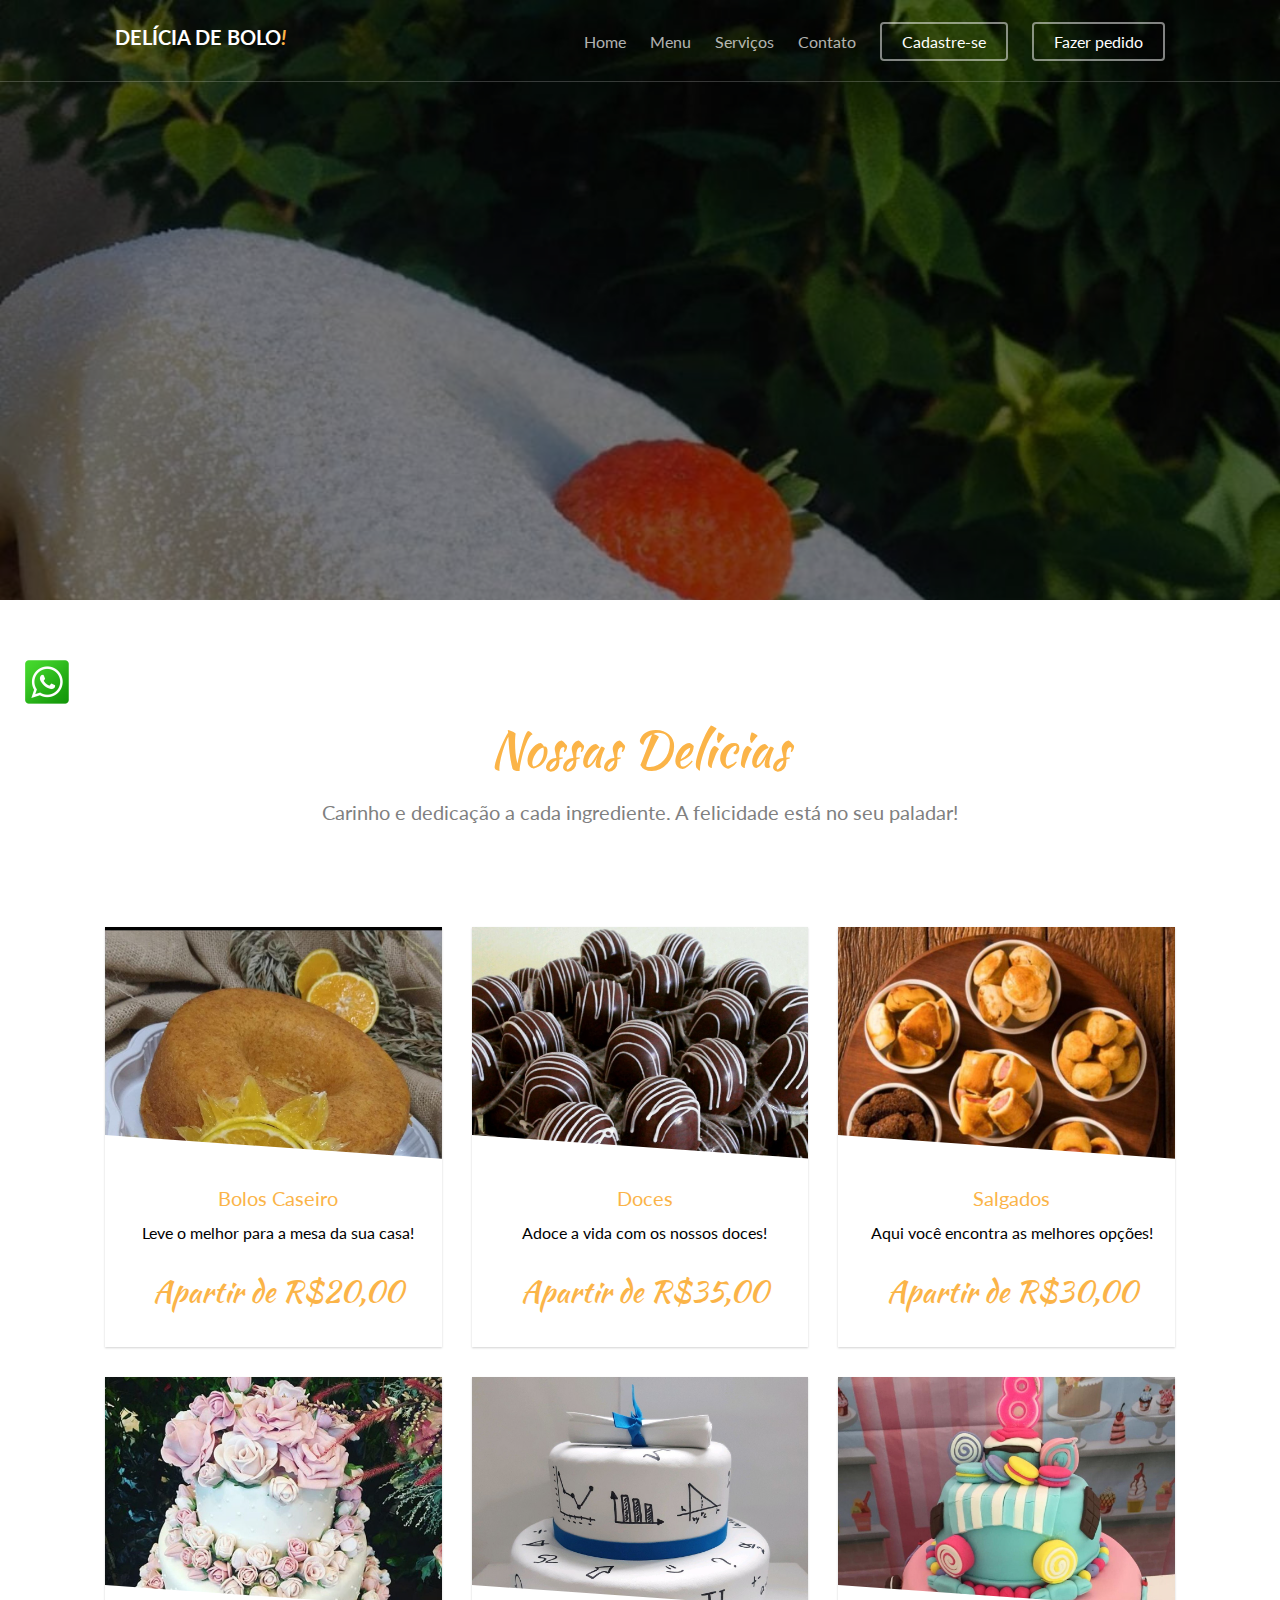
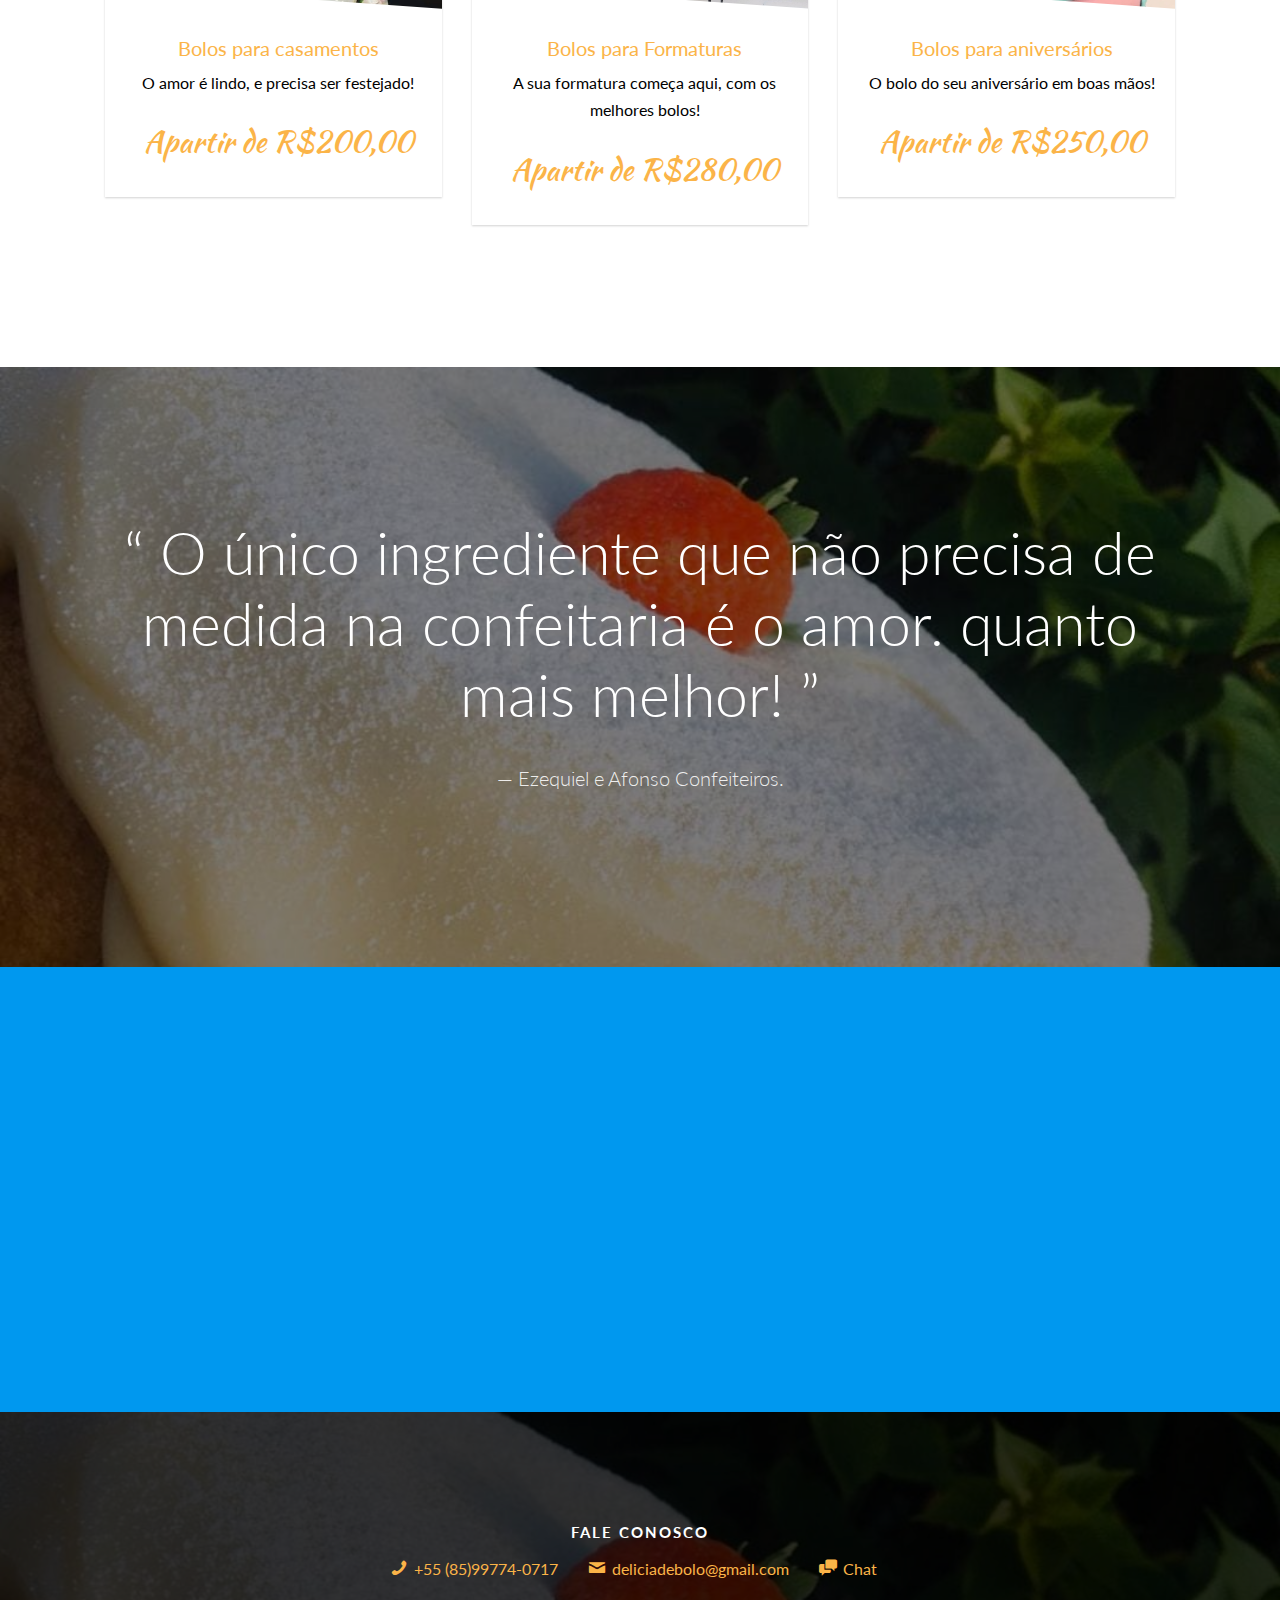
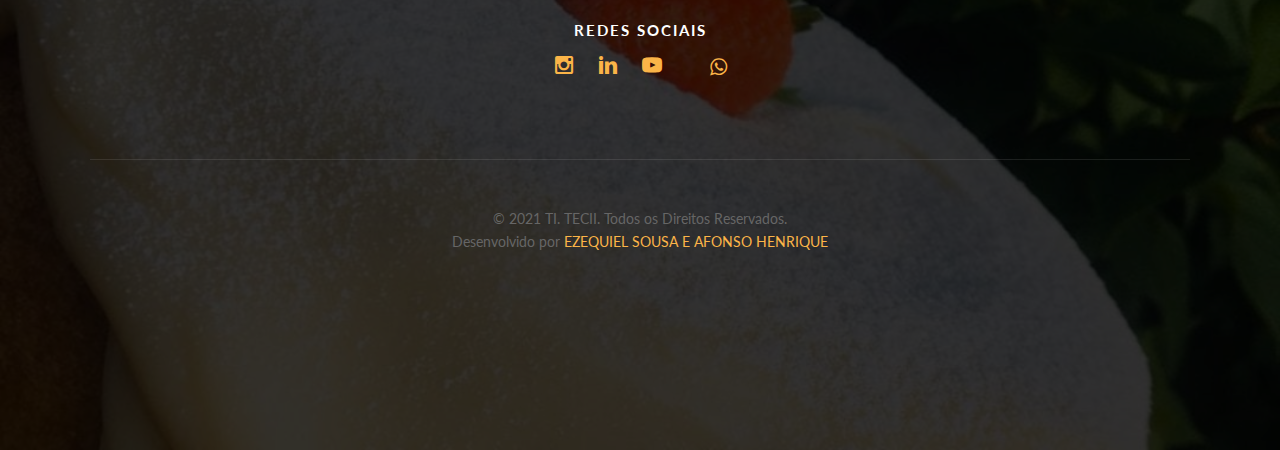
<file: menu.html>
<!DOCTYPE HTML>
<html>
	<head>
		<meta charset="utf-8">
		<meta http-equiv="X-UA-Compatible" content="IE=edge">
		<title>Menu - Confeitaria Delícia de Bolo!</title>
		<meta name="viewport" content="width=device-width, initial-scale=1">
		<link rel="stylesheet" href="https://cdnjs.cloudflare.com/ajax/libs/font-awesome/4.5.0/css/font-awesome.min.css">
		<link href="https://fonts.googleapis.com/css?family=Lato:300,400,700" rel="stylesheet">
		<link href="https://fonts.googleapis.com/css?family=Kaushan+Script" rel="stylesheet">
	
		<!-- Animate.css -->
		<link rel="stylesheet" href="css/animate.css">
		<!-- Icomoon Icon Fonts-->
		<link rel="stylesheet" href="css/icomoon.css">
		<!-- Themify Icons-->
		<link rel="stylesheet" href="css/themify-icons.css">
		<!-- Bootstrap  -->
		<link rel="stylesheet" href="css/bootstrap.css">
	
		<!-- Magnific Popup -->
		<link rel="stylesheet" href="css/magnific-popup.css">
	
		<!-- Bootstrap DateTimePicker -->
		<link rel="stylesheet" href="css/bootstrap-datetimepicker.min.css">
	
		<!-- Owl Carousel  -->
		<link rel="stylesheet" href="css/owl.carousel.min.css">
		<link rel="stylesheet" href="css/owl.theme.default.min.css">
	
		<!-- Theme style  -->
		<link rel="stylesheet" href="css/style.css">
	
		<!-- Modernizr JS -->
		<script src="js/modernizr-2.6.2.min.js"></script>
		<!-- FOR IE9 below -->
		<!--[if lt IE 9]>
		<script src="js/respond.min.js"></script>
		<![endif]-->
	
	</head>
	<body>
		
	<div class="gtco-loader"></div>
	
	<div id="page">

		<nav class="gtco-nav" role="navigation">
			<div class="gtco-container">

				<div class="row">
					<div class="col-sm-4 col-xs-12">
						<div id="gtco-logo">
							<a href="index.html">Delícia de Bolo<em>!</em>
							</a>
						</div>
					</div>
					<div class="col-xs-8 text-right menu-1">
						<ul>
							<li>
								<a href="index.html">Home</a>
							</li>
							<li>
								<a href="menu.html">Menu</a>
							</li>
							<li>
								<a href="services.html">Serviços</a>
							</li>
							<li>
								<a href="contact.html">Contato</a>
							</li>
							<li class="btn-cta">
								<a href="cadastro.html">
									<span>Cadastre-se</span>
								</a>
							</li>
							<li class="btn-cta">
								<a href="reservation.html">
									<span>Fazer pedido</span>
								</a>
							</li>
						</ul>
					</div>
				</div>

			</div>
		</nav>
	
	<header id="gtco-header" class="gtco-cover gtco-cover-sm" role="banner" style="background-image: url(images/imag_10.jpeg)" data-stellar-background-ratio="0.5">
		<div class="overlay"></div>
		<div class="gtco-container">
			<div class="row">
				<div class="col-md-12 col-md-offset-0 text-center">
					<div class="row row-mt-15em">
						<div class="col-md-12 mt-text animate-box" data-animate-effect="fadeInUp">
							<span class="intro-text-small">Feito por
								<a href="https://www.instagram.com/" target="_blank">Ezequiel Sousa e Afonso Henrique</a>
							</span>
							<h1 class="cursive-font">Saboreie nossos Bolos!</h1>	
						</div>
					</div>
				</div>
			</div>
		</div>
	</header>

	<div class="gtco-section">
		<div class="gtco-container">
			<div class="row">
				<div class="col-md-8 col-md-offset-2 text-center gtco-heading">
					<h2 class="cursive-font primary-color">Nossas Delicias</h2>
					<p>Carinho e dedicação a cada ingrediente. A felicidade está no seu paladar!</p>
				</div>
			</div>

			<div class="row">

					<div class="col-lg-4 col-md-4 col-sm-6">
						<a href="images/imag_8.jpeg" class="fh5co-card-item image-popup">
							<figure>
								<div class="overlay">
									<i class="ti-plus"></i>
								</div>
								<img src="images/imag_8.jpeg" alt="Image" class="img-responsive">
							</figure>
							<div class="fh5co-text">
								<h2>Bolos Caseiro</h2>
								<p> Leve o melhor para a mesa da sua casa!</p>
								<p>
									<span class="price cursive-font"> Apartir de R$20,00</span>
								</p>
							</div>
						</a>
					</div>

					<div class="col-lg-4 col-md-4 col-sm-6">
						<a href="images/img_16.jpg" class="fh5co-card-item image-popup">
							<figure>
								<div class="overlay">
									<i class="ti-plus"></i>
								</div>
								<img src="images/img_16.jpg" alt="Image" class="img-responsive">
							</figure>
							<div class="fh5co-text">
								<h2>Doces</h2>
								<p>Adoce a vida com os nossos doces!</p>
								<p>
									<span class="price cursive-font"> Apartir de R$35,00</span>
								</p>
							</div>
						</a>
					</div>

					<div class="col-lg-4 col-md-4 col-sm-6">
						<a href="images/img_15.jpeg" class="fh5co-card-item image-popup">
							<figure>
								<div class="overlay">
									<i class="ti-plus"></i>
								</div>
								<img src="images/img_15.jpeg" alt="Image" class="img-responsive">
							</figure>
							<div class="fh5co-text">
								<h2>Salgados</h2>
								<p>Aqui você encontra as melhores opções!</p>
								<p>
									<span class="price cursive-font"> Apartir de R$30,00</span>
								</p>
							</div>
						</a>
					</div>

					<div class="col-lg-4 col-md-4 col-sm-6">
						<a href="images/img_19.jpg" class="fh5co-card-item image-popup">
							<figure>
								<div class="overlay">
									<i class="ti-plus"></i>
								</div>
								<img src="images/img_19.jpg" alt="Image" class="img-responsive">
							</figure>
							<div class="fh5co-text">
								<h2>Bolos para casamentos</h2>
								<p> O amor é lindo, e precisa ser festejado!</p>
								<p>
									<span class="price cursive-font"> Apartir de R$200,00</span>
								</p>
							</div>
						</a>
					</div>
					
					<div class="col-lg-4 col-md-4 col-sm-6">
						<a href="images/img_17.jpg" class="fh5co-card-item image-popup">
							<figure>
								<div class="overlay">
									<i class="ti-plus"></i>
								</div>
								<img src="images/img_17.jpg" alt="Image" class="img-responsive">
							</figure>
							<div class="fh5co-text">
								<h2>Bolos para Formaturas</h2>
								<p>A sua formatura começa aqui, com os melhores bolos!</p>
								<p>
									<span class="price cursive-font">Apartir de R$280,00</span>
								</p>
							</div>
						</a>
					</div>

					<div class="col-lg-4 col-md-4 col-sm-6">
						<a href="images/img_18.jpg" class="fh5co-card-item image-popup">
							<figure>
								<div class="overlay">
									<i class="ti-plus"></i>
								</div>
								<img src="images/img_18.jpg" alt="Image" class="img-responsive">
							</figure>
							<div class="fh5co-text">
								<h2>Bolos para aniversários</h2>
								<p>O bolo do seu aniversário em boas mãos!</p>
								<p>
									<span class="price cursive-font">Apartir de R$250,00</span>
								</p>
							</div>
						</a>
					</div>

			</div>
		</div>
	</div>

	<div class="gtco-cover gtco-cover-sm" style="background-image: url(images/imag_10.jpeg)" data-stellar-background-ratio="0.5">
		<div class="overlay"></div>
		<div class="gtco-container text-center">
			<div class="display-t">
				<div class="display-tc">
					<h1>&ldquo; O único ingrediente que não precisa de medida na confeitaria é o amor. quanto mais melhor! &rdquo;</h1>
					<p>&mdash; Ezequiel e Afonso Confeiteiros.</p>
				</div>
			</div>
		</div>
	</div>
	
	<div id="gtco-subscribe">
		<div class="gtco-container">
			<div class="row animate-box">
				<div class="col-md-8 col-md-offset-2 text-center gtco-heading">
					<h2 class="cursive-font">Se inscrever</h2>
					<p>Receba as novidades da nossa confeitaria</p>
				</div>
			</div>
			<div class="row animate-box">
				<div class="col-md-8 col-md-offset-2">
					<form class="form-inline">
						<div class="col-md-6 col-sm-6">
							<div class="form-group">
								<label for="email" class="sr-only">E-mail</label>
								<input type="email" class="form-control" id="email" placeholder="Seu E-mail">
							</div>
						</div>
						<div class="col-md-6 col-sm-6">
							<button type="submit" class="btn btn-default btn-block">Inscrever</button>
						</div>
					</form>
				</div>
			</div>
		</div>
	</div>

	<footer id="gtco-footer" role="contentinfo" style="background-image: url(images/imag_10.jpeg)" data-stellar-background-ratio="0.5">
		<div class="overlay"></div>

		<div class="gtco-container">

			<div class="row row-pb-md">
				<div class="col-md-12 text-center">

					<div class="gtco-widget">
						<h3>Fale Conosco</h3>
						<ul class="gtco-quick-contact">
							<li>
								<a href="#">
									<i class="icon-phone"></i>+55 (85)99774-0717</a>
							</li>
							<li>
								<a href="https://www.google.com/intl/pt-BR/gmail/about/" target="_blank">
									<i class="icon-mail2"></i>deliciadebolo@gmail.com</a>
							</li>
							<li>
								<a href="contact.html">
									<i class="icon-chat"></i>Chat</a>
							</li>
						</ul>
					</div>

					<div class="gtco-widget">
						<h3>Redes Sociais</h3>
						<ul class="gtco-social-icons">
							<li>
								<a href="https://www.instagram.com/" target="_blank">
									<i class="icon-instagram"></i>
								</a>
							</li>
							<li>
								<a href="https://www.linkedin.com" target="_blank">
									<i class="icon-linkedin"></i>
								</a>
							</li>
							<li>
								<a href="https://www.youtube.com" target="_blank">
									<i class="icon-youtube"></i>
								</a>
							</li>
							<li>
								<a href="https://web.whatsapp.com" target="_blank">
								<img  class="whatsapp" src="images/Whatsapp-icon.png"/></a>
								<a href="https://web.whatsapp.com" target="_blank">
									<i class="fa fa-whatsapp"></i>
								</a>
							</li>
						</ul>
					</div>
				</div>

				<div class="col-md-12 text-center copyright">
					<p>
						<small class="block">&copy; 2021 TI. TECII. Todos os Direitos Reservados.</small>
						<small class="block">Desenvolvido por 
							<a href="#">EZEQUIEL SOUSA E AFONSO HENRIQUE</a>
						</small>
					</p>
				</div>
			</div>

		</div>
	</footer>
	</div>

	<div class="gototop js-top">
		<a href="#" class="js-gotop">
			<i class="icon-arrow-up"></i>
		</a>
	</div>
	
	<!-- jQuery -->
	<script src="js/jquery.min.js"></script>
	<!-- jQuery Easing -->
	<script src="js/jquery.easing.1.3.js"></script>
	<!-- Bootstrap -->
	<script src="js/bootstrap.min.js"></script>
	<!-- Waypoints -->
	<script src="js/jquery.waypoints.min.js"></script>
	<!-- Carousel -->
	<script src="js/owl.carousel.min.js"></script>
	<!-- countTo -->
	<script src="js/jquery.countTo.js"></script>
	
	<!-- Stellar Parallax -->
	<script src="js/jquery.stellar.min.js"></script>
	
	<!-- Magnific Popup -->
	<script src="js/jquery.magnific-popup.min.js"></script>
	<script src="js/magnific-popup-options.js"></script>
	
	<script src="js/moment.min.js"></script>
	<script src="js/bootstrap-datetimepicker.min.js"></script>
	
	
	<!-- Main -->
	<script src="js/main.js"></script>

	</body>
</html>
</file>
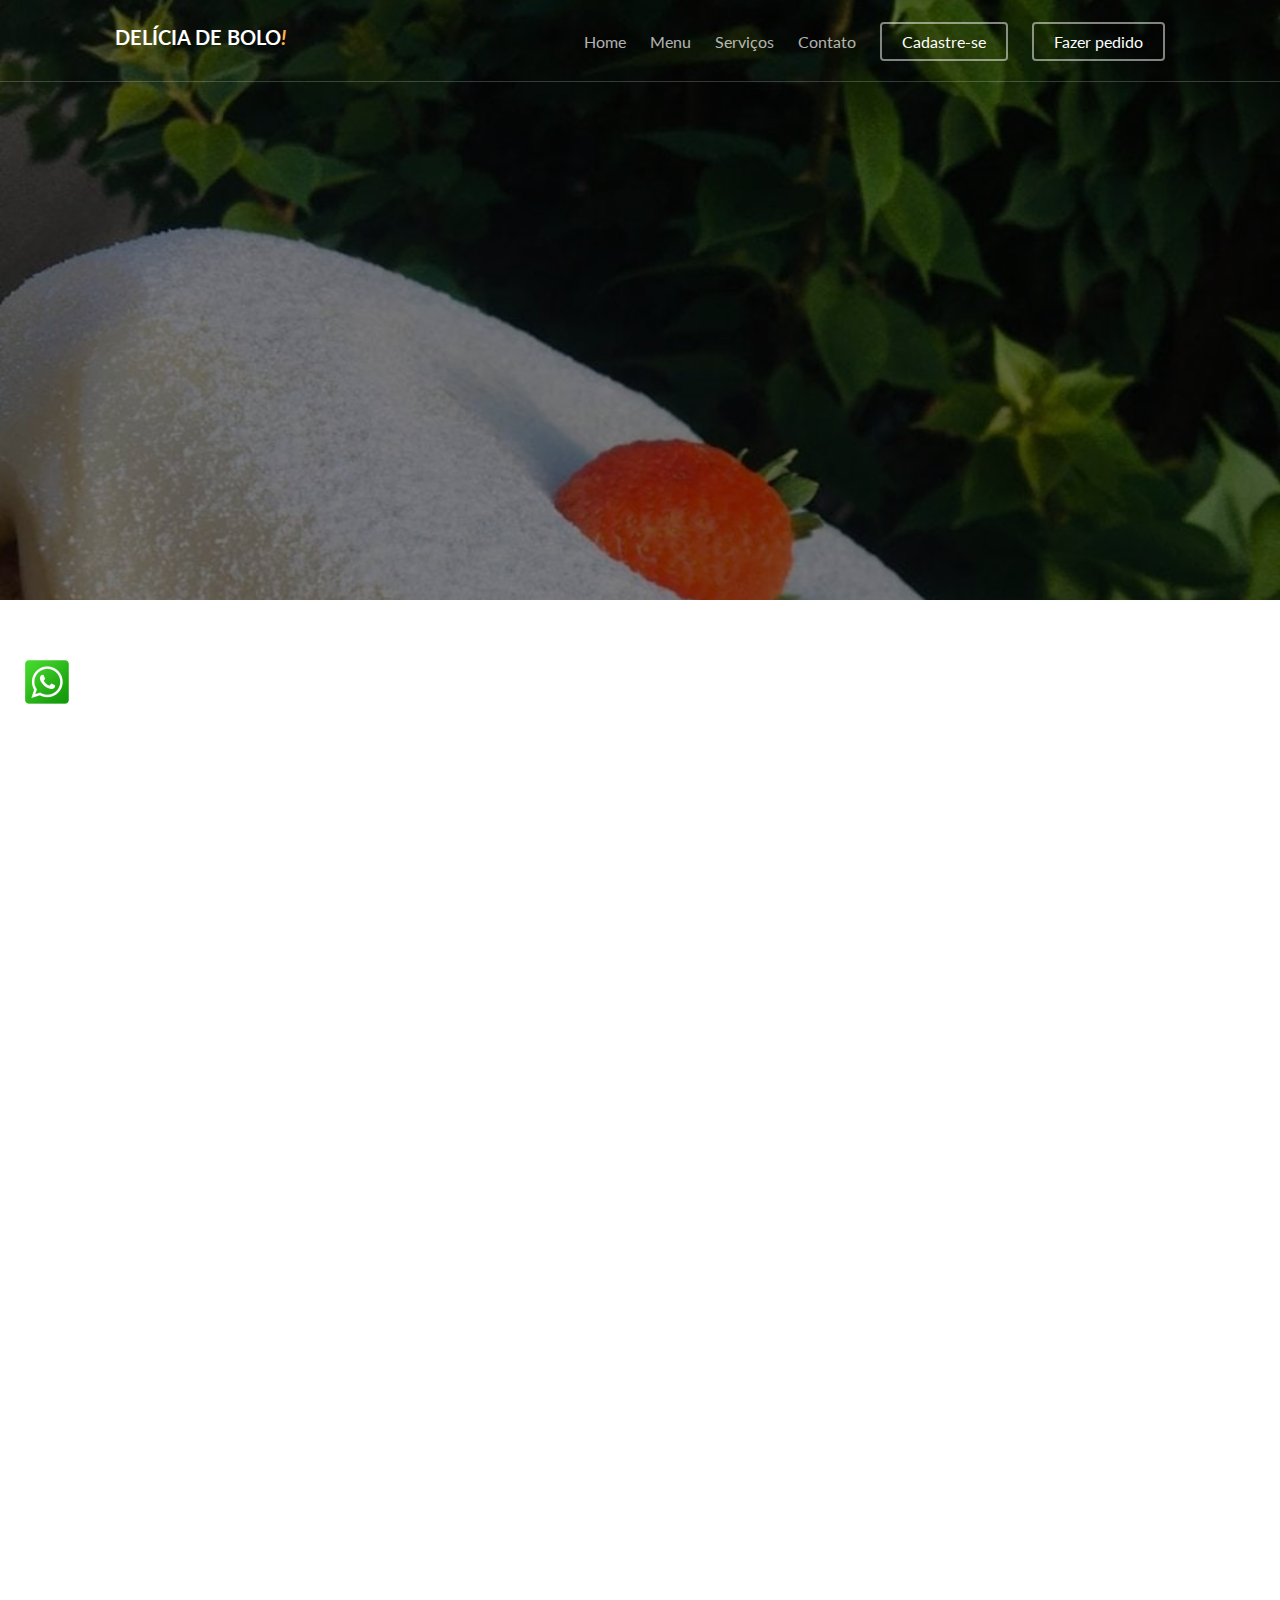
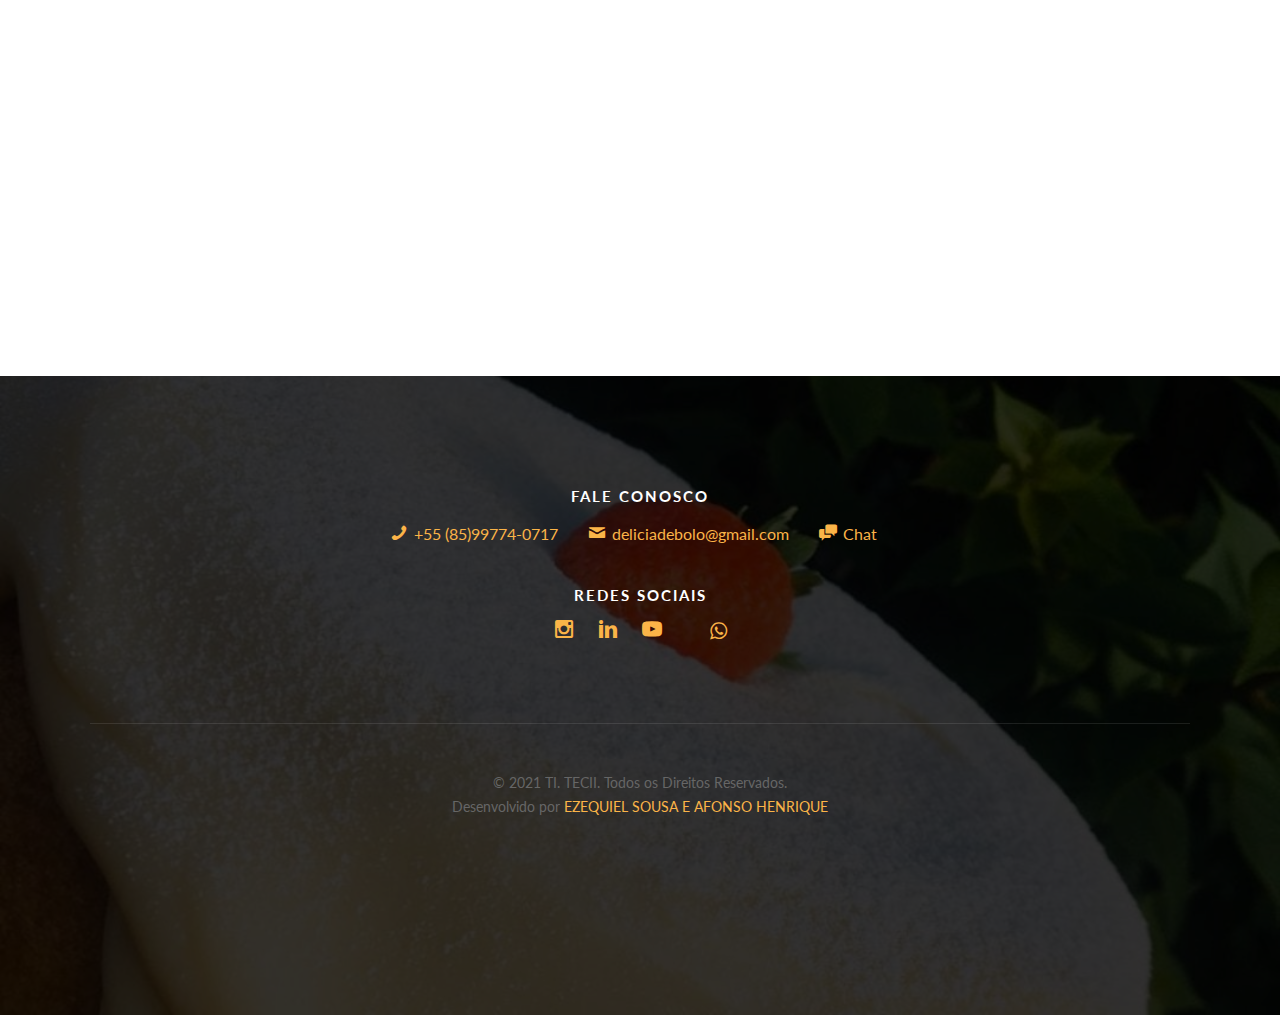
<file: reservation.html>
<!DOCTYPE HTML>
<html>
	<head>
		<meta charset="utf-8">
		<meta http-equiv="X-UA-Compatible" content="IE=edge">
		<title>Pedidos - Confeitaria Delícia de Bolo!</title>
		<meta name="viewport" content="width=device-width, initial-scale=1">
		
        
        <link rel="icon" href="favicon.ico" type="image/x-icon"/>
        <link rel="shortcut icon" href="favicon.ico" type="image/x-icon"/>
		<link rel="stylesheet" href="https://cdnjs.cloudflare.com/ajax/libs/font-awesome/4.5.0/css/font-awesome.min.css">
        
		<meta name="theme-color" content="#FBB448">
	
		<link href="https://fonts.googleapis.com/css?family=Lato:300,400,700" rel="stylesheet">
		<link href="https://fonts.googleapis.com/css?family=Kaushan+Script" rel="stylesheet">
	
		<!-- Animate.css -->
		<link rel="stylesheet" href="css/animate.css">
		<!-- Icomoon Icon Fonts-->
		<link rel="stylesheet" href="css/icomoon.css">
		<!-- Themify Icons-->
		<link rel="stylesheet" href="css/themify-icons.css">
		<!-- Bootstrap  -->
		<link rel="stylesheet" href="css/bootstrap.css">
	
		<!-- Magnific Popup -->
		<link rel="stylesheet" href="css/magnific-popup.css">
	
		<!-- Bootstrap DateTimePicker -->
		<link rel="stylesheet" href="css/bootstrap-datetimepicker.min.css">
	
		<!-- Owl Carousel  -->
		<link rel="stylesheet" href="css/owl.carousel.min.css">
		<link rel="stylesheet" href="css/owl.theme.default.min.css">
	
		<!-- Theme style  -->
		<link rel="stylesheet" href="css/style.css">
	
		<!-- Modernizr JS -->
		<script src="js/modernizr-2.6.2.min.js"></script>
		<!-- FOR IE9 below -->
		<!--[if lt IE 9]>
		<script src="js/respond.min.js"></script>
		<![endif]-->
	
	</head>
	<body>
		
	<div class="gtco-loader"></div>
	<div id="page">
		<nav class="gtco-nav" role="navigation">
			<div class="gtco-container">

				<div class="row">
					<div class="col-sm-4 col-xs-12">
						<div id="gtco-logo">
							<a href="index.html">Delícia de Bolo<em>!</em>
							</a>
						</div>
					</div>
					<div class="col-xs-8 text-right menu-1">
						<ul>
							<li>
								<a href="index.html">Home</a>
							</li>
							<li>
								<a href="menu.html">Menu</a>
							</li>
							<li>
								<a href="services.html">Serviços</a>
							</li>
							<li>
								<a href="contact.html">Contato</a>
							</li>
							<li class="btn-cta">
								<a href="cadastro.html">
									<span>Cadastre-se</span>
								</a>
							</li>
							<li class="btn-cta">
								<a href="reservation.html">
									<span>Fazer pedido</span>
								</a>
							</li>
						</ul>
					</div>
				</div>

			</div>
		</nav>
	
	<header id="gtco-header" class="gtco-cover gtco-cover-sm" role="banner" style="background-image: url(images/imag_10.jpeg)">
		<div class="overlay"></div>
		<div class="gtco-container">
			<div class="row">
				<div class="col-md-12 col-md-offset-0 text-center">

					<div class="row row-mt-15em">
						<div class="col-md-12 mt-text animate-box" data-animate-effect="fadeInUp">
							<span class="intro-text-small">Feito por
									<a href="https://www.instagram.com/" target="_blank">Ezequiel Sousa e Afonso Henrique</a>
								</span>
							<h1 class="cursive-font">Encomende seu Bolo!</h1>	
						</div>
						
					</div>
					
				</div>
			</div>
		</div>
	</header>
	
	
	<div class="gtco-section" style="padding-bottom: 14em;">
		<div class="gtco-container">
			<div class="row">
				<div class="col-md-12">
					<div class="col-md-6 animate-box">
					<h3>Pedidos</h3>
                    <form action="#">
                        <div class="row form-group">
                            <div class="col-md-12">
                                <label for="inputName">Nome</label>
                                <input type="text" id="inputName" name="name" class="form-control">
                            </div>
                        </div>
                        <div class="row form-group">
                            <div class="col-md-12">
                                <label for="inputEmail">E-mail</label>
                                <input type="email" id="inputEmail" name="email" class="form-control">
                            </div>
                        </div>
                        <div class="row form-group">
                            <div class="col-md-12">
                                <label for="inputPeople">Pessoas</label>
                                <select id="inputPeople" name="people" class="form-control">
                                    <option value=""> -- selecione -- </option>
                                    <option value="1">1</option>
                                    <option value="2">20</option>
                                    <option value="3">30</option>
                                    <option value="4">40</option>
                                    <option value="5">50+</option>
                                </select>
                            </div>
                        </div>
						<div class="row form-group">
                            <div class="col-md-12">
                                <label for="inputPeople">Bolos</label>
                                <select id="inputPeople" name="people" class="form-control">
                                    <option value=""> -- selecione -- </option>
                                    <option value="1">Caseiro R$20,00</option>
                                    <option value="2">Casamento R$200,00</option>
                                    <option value="3">Formatura R$280,00</option>
                                    <option value="4">Aniversário R$250,00</option>
                                </select>
                            </div>
                        </div>
						<div class="row form-group">
                            <div class="col-md-12">
                                <label for="inputPeople">Bolos caseiro</label>
                                <select id="inputPeople" name="people" class="form-control">
                                    <option value=""> -- selecione -- </option>
                                    <option value="1">Mole</option>
                                    <option value="2">Fofo</option>
                                    <option value="3">Milho</option>
                                    <option value="4">Batata</option>
                                    <option value="5">Chocolate</option>
                                </select>
                            </div>
                        </div>
						<div class="row form-group">
                            <div class="col-md-12">
                                <label for="inputPeople">Coberturas</label>
                                <select id="inputPeople" name="people" class="form-control">
                                    <option value=""> -- selecione -- </option>
                                    <option value="1">Pasta americana</option>
                                    <option value="2">Chocolate</option>
                                    <option value="3">morango</option>
                                    <option value="4">frutas</option>
                                    <option value="5">mms</option>
                                </select>
                            </div>
                        </div>
						<div class="row form-group">
                            <div class="col-md-12">
                                <label for="inputPeople">Salgados</label>
                                <select id="inputPeople" name="people" class="form-control">
                                    <option value=""> -- selecione -- </option>
                                    <option value="1">Queijo R$3,00</option>
                                    <option value="2">Frango R$3,00</option>
                                    <option value="3">Enroladinho de salsicha R$3,00</option>
                                    <option value="4">coxinha R$3,00</option>
                                    <option value="5">centro de salgadinhos R$30,00</option>
                                </select>
                            </div>
                        </div>
						<div class="row form-group">
                            <div class="col-md-12">
                                <label for="inputPeople">Doces</label>
                                <select id="inputPeople" name="people" class="form-control">
                                    <option value=""> -- selecione -- </option>
                                    <option value="1">Trunfa R$3,00</option>
                                    <option value="2">Casadinho R$5,00</option>
                                    <option value="3">rocambole R$7,00</option>
                                    <option value="4">Beijinho caseiro R$2,00</option>
                                    <option value="5">centro de docinhos R$35,00</option>
                                </select>
                            </div>
                        </div>
                        <div class="row form-group">
                            <div class="col-md-12">
                                <label for="inputDate">Data da entrega</label>
                                <input type="text" id="inputDate" name="date" class="form-control">
                            </div>
                        </div>
                        <div class="row form-group">
                            <div class="col-md-12">
                                <label for="inputTime">Hora</label>
                                <input type="text" id="inputTime" name="time" class="form-control">
                            </div>
                        </div>
                    
                        <div class="row form-group">
                            <div class="col-md-12">
                                <input type="submit" class="btn btn-primary btn-block" value="Encomendar">
                            </div>
                        </div>
                    </form>
				</div>

				<div class="col-md-5 col-md-push-1 animate-box">
					<div class="gtco-contact-info">
						<h3>Contato</h3>
						<ul>
							<li class="address"> Av. Senador Fernandes Távora, 137 - Jóquei Clube, Fortaleza - CE, 60510-111</li>
							<li class="phone"><a href="tel://859968702"> +55 (85) 99609 8702</a></li>
							<li class="email"><a href="https://mail.google.com">deliciadebolo@gmail.com</a></li>
							<li class="url"><a href="https://www.TecnologiasTECII.com.br">TecnologiasTECII.com.br</a></li>
						</ul>
					</div>
				</div>
				</div>
			</div>
		</div>
	</div>

	<footer id="gtco-footer" role="contentinfo" style="background-image: url(images/imag_10.jpeg)" data-stellar-background-ratio="0.5">
			<div class="overlay"></div>

			<div class="gtco-container">

				<div class="row row-pb-md">
					<div class="col-md-12 text-center">

						<div class="gtco-widget">
							<h3>Fale Conosco</h3>
							<ul class="gtco-quick-contact">
								<li>
									<a href="#">
										<i class="icon-phone"></i>+55 (85)99774-0717</a>
								</li>
								<li>
									<a href="https://www.google.com/intl/pt-BR/gmail/about/" target="_blank">
										<i class="icon-mail2"></i>deliciadebolo@gmail.com</a>
								</li>
								<li>
									<a href="contact.html">
										<i class="icon-chat"></i>Chat</a>
								</li>
							</ul>
						</div>

						<div class="gtco-widget">
							<h3>Redes Sociais</h3>
							<ul class="gtco-social-icons">
								<li>
									<a href="https://www.instagram.com/" target="_blank">
									    <i class="icon-instagram"></i>
								    </a>
								</li>
								<li>
									<a href="https://www.linkedin.com" target="_blank">
										<i class="icon-linkedin"></i>
									</a>
								</li>
								<li>
									<a href="https://www.youtube.com" target="_blank">
										<i class="icon-youtube"></i>
									</a>
								</li>
								<li>
									<a href="https://web.whatsapp.com" target="_blank">
									<img  class="whatsapp" src="images/Whatsapp-icon.png"/></a>
									<a href="https://web.whatsapp.com" target="_blank">
										<i class="fa fa-whatsapp"></i>
									</a>
								</li>
							</ul>
						</div>
					</div>

					<div class="col-md-12 text-center copyright">
						<p>
							<small class="block">&copy; 2021 TI. TECII. Todos os Direitos Reservados.</small>
							<small class="block">Desenvolvido por 
								<a href="#">EZEQUIEL SOUSA E AFONSO HENRIQUE</a>
							</small>
						</p>
					</div>
				</div>

			</div>
		</footer>

	</div>

	<div class="gototop js-top">
		<a href="#" class="js-gotop"><i class="icon-arrow-up"></i></a>
	</div>
	
	<!-- jQuery -->
	<script src="js/jquery.min.js"></script>
	<!-- jQuery Easing -->
	<script src="js/jquery.easing.1.3.js"></script>
	<!-- Bootstrap -->
	<script src="js/bootstrap.min.js"></script>
	<!-- Waypoints -->
	<script src="js/jquery.waypoints.min.js"></script>
	<!-- Carousel -->
	<script src="js/owl.carousel.min.js"></script>
	<!-- countTo -->
	<script src="js/jquery.countTo.js"></script>

	<!-- Stellar Parallax -->
	<script src="js/jquery.stellar.min.js"></script>

	<!-- Magnific Popup -->
	<script src="js/jquery.magnific-popup.min.js"></script>
	<script src="js/magnific-popup-options.js"></script>
	
	<script src="js/moment.min.js"></script>
	<script src="js/bootstrap-datetimepicker.min.js"></script>

	<!-- Main -->
	<script src="js/main.js"></script>

	</body>
</html>
</file>
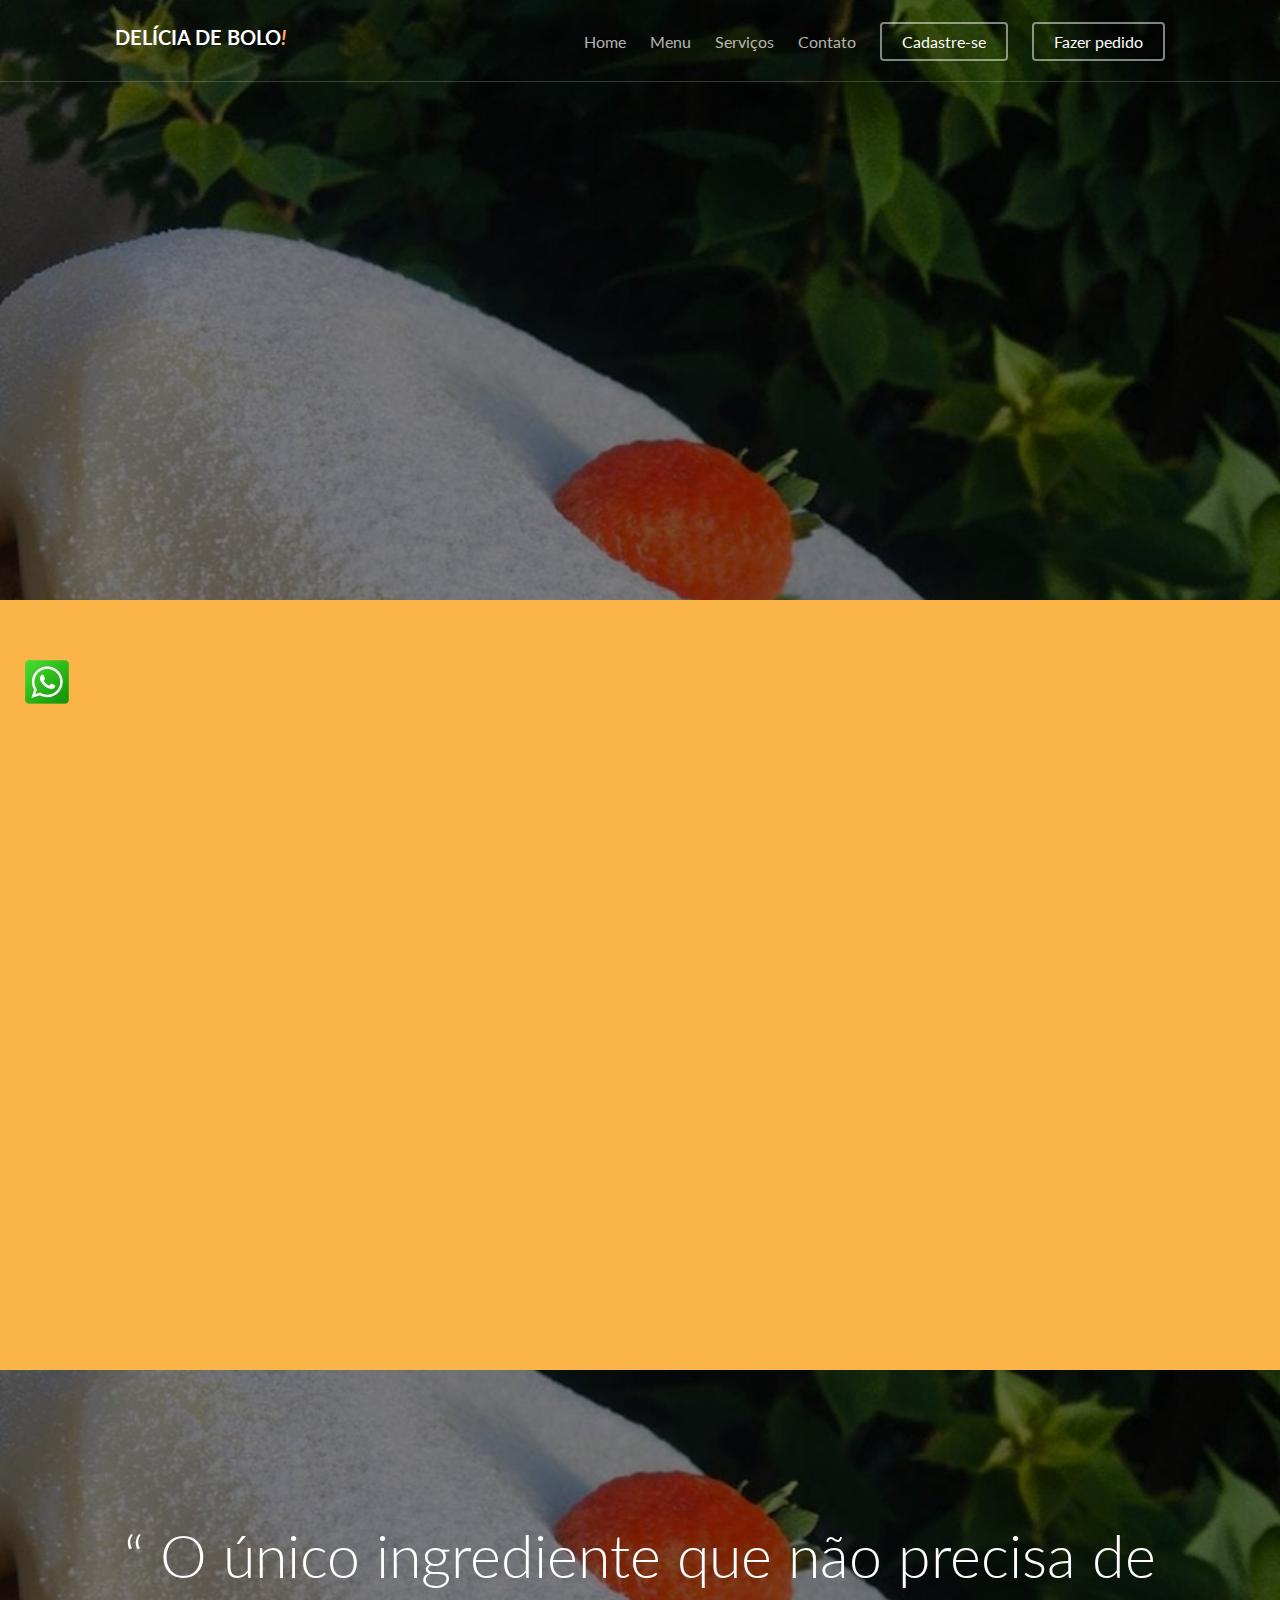
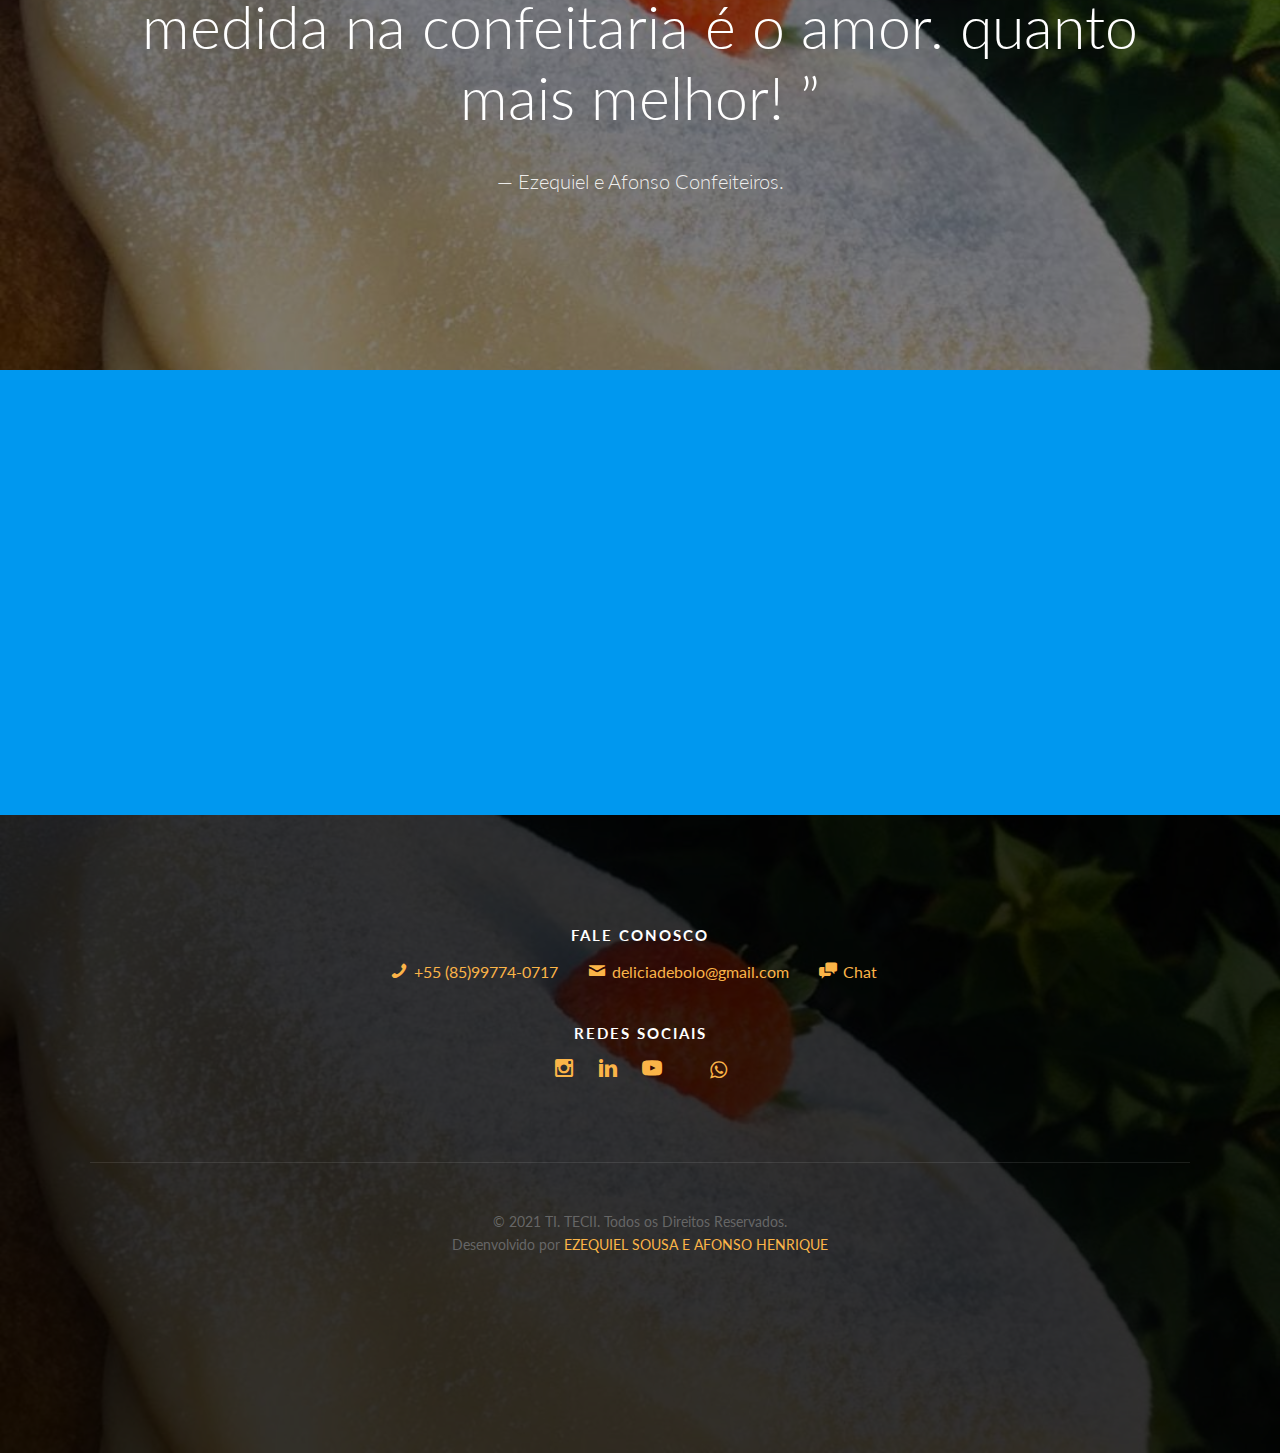
<file: services.html>
<!DOCTYPE HTML>
<html>
	<head>
		<meta charset="utf-8">
		<meta http-equiv="X-UA-Compatible" content="IE=edge">
		<title>Serviços - Delicia de Bolo!</title>
		<meta name="viewport" content="width=device-width, initial-scale=1">
		
		<link rel="icon" href="favicon.ico" type="image/x-icon" />
		<link rel="shortcut icon" href="favicon.ico" type="image/x-icon" />
		<link rel="stylesheet" href="https://cdnjs.cloudflare.com/ajax/libs/font-awesome/4.5.0/css/font-awesome.min.css">
		
		<meta name="theme-color" content="#FBB448">
	
		<link href="https://fonts.googleapis.com/css?family=Lato:300,400,700" rel="stylesheet">
		<link href="https://fonts.googleapis.com/css?family=Kaushan+Script" rel="stylesheet">
	
		<!-- Animate.css -->
		<link rel="stylesheet" href="css/animate.css">
		<!-- Icomoon Icon Fonts-->
		<link rel="stylesheet" href="css/icomoon.css">
		<!-- Themify Icons-->
		<link rel="stylesheet" href="css/themify-icons.css">
		<!-- Bootstrap  -->
		<link rel="stylesheet" href="css/bootstrap.css">
	
		<!-- Magnific Popup -->
		<link rel="stylesheet" href="css/magnific-popup.css">
	
		<!-- Bootstrap DateTimePicker -->
		<link rel="stylesheet" href="css/bootstrap-datetimepicker.min.css">
	
		<!-- Owl Carousel  -->
		<link rel="stylesheet" href="css/owl.carousel.min.css">
		<link rel="stylesheet" href="css/owl.theme.default.min.css">
	
		<!-- Theme style  -->
		<link rel="stylesheet" href="css/style.css">
	
		<!-- Modernizr JS -->
		<script src="js/modernizr-2.6.2.min.js"></script>
		<!-- FOR IE9 below -->
		<!--[if lt IE 9]>
		<script src="js/respond.min.js"></script>
		<![endif]-->
	
	</head>
	<body>
		
	<div class="gtco-loader"></div>
	
	<div id="page">
		<nav class="gtco-nav" role="navigation">
			<div class="gtco-container">

				<div class="row">
					<div class="col-sm-4 col-xs-12">
						<div id="gtco-logo">
							<a href="index.html">Delícia de Bolo<em>!</em>
							</a>
						</div>
					</div>
					<div class="col-xs-8 text-right menu-1">
						<ul>
							<li>
								<a href="index.html">Home</a>
							</li>
							<li>
								<a href="menu.html">Menu</a>
							</li>
							<li>
								<a href="services.html">Serviços</a>
							</li>
							<li>
								<a href="contact.html">Contato</a>
							</li>
							<li class="btn-cta">
								<a href="cadastro.html">
									<span>Cadastre-se</span>
								</a>
							</li>
							<li class="btn-cta">
								<a href="reservation.html">
									<span>Fazer pedido</span>
								</a>
							</li>
						</ul>
					</div>
				</div>

			</div>
		</nav>
	
	<header id="gtco-header" class="gtco-cover gtco-cover-sm" role="banner" style="background-image: url(images/imag_10.jpeg)" data-stellar-background-ratio="0.5">
		<div class="overlay"></div>
		<div class="gtco-container">
			<div class="row">
				<div class="col-md-12 col-md-offset-0 text-center">
					<div class="row row-mt-15em">
						<div class="col-md-12 mt-text animate-box" data-animate-effect="fadeInUp">
							<span class="intro-text-small">Feito por
								<a href="https://www.instagram.com/" target="_blank">Ezequiel Sousa e Afonso Henrique</a>
							</span>
							<h1 class="cursive-font">É um prazer poder sevir!</h1>	
						</div>
					</div>	
				</div>
			</div>
		</div>
	</header>

	<div id="gtco-features">
		<div class="gtco-container">
			<div class="row">
				<div class="col-md-8 col-md-offset-2 text-center gtco-heading animate-box">
					<h2 class="cursive-font">Nossos Serviços</h2>
					<p>Deixe sua festa ainda melhor,contrate nossos serviços. deixamos tudo pronto para você!</p>
				</div>
			</div>
			<!--serviços-->
			<div class="row">
				<div class="col-md-4 col-sm-6">
					<div class="feature-center animate-box" data-animate-effect="fadeIn">
						<span class="icon">
							<i class="ti-face-smile"></i>
						</span>
						<h3>Clientes Satisfeitos</h3>
						<p>A sua felicidade em primeiro lugar. tudo para deixar nossos clientes satisfeitos! </p>
					</div>
				</div>

				<div class="col-md-4 col-sm-6">
					<div class="feature-center animate-box" data-animate-effect="fadeIn">
						<span class="icon">
							<i class="ti-thought"></i>
						</span>
						<h3>Bolos, Salgados, Doces em geral</h3>
						<p>Carinho e Dedicação a cada ingrediente!</p>
					</div>
				</div>

				<div class="col-md-4 col-sm-6">
					<div class="feature-center animate-box" data-animate-effect="fadeIn">
						<span class="icon">
							<i class="ti-truck"></i>
						</span>
						<h3>Delivery</h3>
						<p>Não precisa se preocupar, entregamos direto na sua residência!</p>
					</div>
				</div>
			</div>
		</div>
	</div>


	<div class="gtco-cover gtco-cover-sm" style="background-image: url(images/imag_10.jpeg)" data-stellar-background-ratio="0.5">
		<div class="overlay"></div>
		<div class="gtco-container text-center">
			<div class="display-t">
				<div class="display-tc">
					<h1>&ldquo; O único ingrediente que não precisa de medida na confeitaria é o amor. quanto mais melhor! &rdquo;</h1>
					<p>&mdash; Ezequiel e Afonso Confeiteiros.</p>
				</div>
			</div>
		</div>
	</div>

	<div id="gtco-subscribe">
		<div class="gtco-container">
			<div class="row animate-box">
				<div class="col-md-8 col-md-offset-2 text-center gtco-heading">
					<h2 class="cursive-font">Se inscrever</h2>
					<p>Receba as novidades do nossa Confeitaria</p>
				</div>
			</div>
			<div class="row animate-box">
				<div class="col-md-8 col-md-offset-2">
					<form class="form-inline">
						<div class="col-md-6 col-sm-6">
							<div class="form-group">
								<label for="email" class="sr-only">E-mail</label>
								<input type="email" class="form-control" id="email" placeholder="Seu E-mail">
							</div>
						</div>
						<div class="col-md-6 col-sm-6">
							<button type="submit" class="btn btn-default btn-block">Inscrever</button>
						</div>
					</form>
				</div>
			</div>
		</div>
	</div>

	<footer id="gtco-footer" role="contentinfo" style="background-image: url(images/imag_10.jpeg)" data-stellar-background-ratio="0.5">
		<div class="overlay"></div>

		<div class="gtco-container">

			<div class="row row-pb-md">
				<div class="col-md-12 text-center">

					<div class="gtco-widget">
						<h3>Fale Conosco</h3>
						<ul class="gtco-quick-contact">
							<li>
								<a href="#">
									<i class="icon-phone"></i>+55 (85)99774-0717</a>
							</li>
							<li>
								<a href="https://www.google.com/intl/pt-BR/gmail/about/" target="_blank">
									<i class="icon-mail2"></i>deliciadebolo@gmail.com</a>
							</li>
							<li>
								<a href="contact.html">
									<i class="icon-chat"></i>Chat</a>
							</li>
						</ul>
					</div>

					<div class="gtco-widget">
						<h3>Redes Sociais</h3>
						<ul class="gtco-social-icons">
							<li>
								<a href="https://www.instagram.com/" target="_blank">
									<i class="icon-instagram"></i>
								</a>
							</li>
							<li>
								<a href="https://www.linkedin.com" target="_blank">
									<i class="icon-linkedin"></i>
								</a>
							</li>
							<li>
								<a href="https://www.youtube.com" target="_blank">
									<i class="icon-youtube"></i>
								</a>
							</li>
							<li>
								<a href="https://web.whatsapp.com" target="_blank">
								<img  class="whatsapp" src="images/Whatsapp-icon.png"/></a>
								<a href="https://web.whatsapp.com" target="_blank">
									<i class="fa fa-whatsapp"></i>
								</a>
							</li>
						</ul>
					</div>
				</div>

				<div class="col-md-12 text-center copyright">
					<p>
						<small class="block">&copy; 2021 TI. TECII. Todos os Direitos Reservados.</small>
						<small class="block">Desenvolvido por 
							<a href="#">EZEQUIEL SOUSA E AFONSO HENRIQUE</a>
						</small>
					</p>
				</div>
			</div>

		</div>
	</footer>

	</div>

	<div class="gototop js-top">
		<a href="#" class="js-gotop"><i class="icon-arrow-up"></i></a>
	</div>
	
	<!-- jQuery -->
	<script src="js/jquery.min.js"></script>
	<!-- jQuery Easing -->
	<script src="js/jquery.easing.1.3.js"></script>
	<!-- Bootstrap -->
	<script src="js/bootstrap.min.js"></script>
	<!-- Waypoints -->
	<script src="js/jquery.waypoints.min.js"></script>
	<!-- Carousel -->
	<script src="js/owl.carousel.min.js"></script>
	<!-- countTo -->
	<script src="js/jquery.countTo.js"></script>

	<!-- Stellar Parallax -->
	<script src="js/jquery.stellar.min.js"></script>

	<!-- Magnific Popup -->
	<script src="js/jquery.magnific-popup.min.js"></script>
	<script src="js/magnific-popup-options.js"></script>
	
	<script src="js/moment.min.js"></script>
	<script src="js/bootstrap-datetimepicker.min.js"></script>


	<!-- Main -->
	<script src="js/main.js"></script>

	</body>
</html>
</file>
<file: css/icomoon.css>
@font-face {
  font-family: 'icomoon';
  src:  url('../fonts/icomoon/icomoon.eot?6iuir');
  src:  url('../fonts/icomoon/icomoon.eot?6iuir#iefix') format('embedded-opentype'),
    url('../fonts/icomoon/icomoon.ttf?6iuir') format('truetype'),
    url('../fonts/icomoon/icomoon.woff?6iuir') format('woff'),
    url('../fonts/icomoon/icomoon.svg?6iuir#icomoon') format('svg');
  font-weight: normal;
  font-style: normal;
}

[class^="icon-"], [class*=" icon-"] {
  /* use !important to prevent issues with browser extensions that change fonts */
  font-family: 'icomoon' !important;
  speak: none;
  font-style: normal;
  font-weight: normal;
  font-variant: normal;
  text-transform: none;
  line-height: 1;

  /* Better Font Rendering =========== */
  -webkit-font-smoothing: antialiased;
  -moz-osx-font-smoothing: grayscale;
}

.icon-eye:before {
  content: "\e000";
}
.icon-paper-clip:before {
  content: "\e001";
}
.icon-mail:before {
  content: "\e002";
}
.icon-toggle:before {
  content: "\e003";
}
.icon-layout:before {
  content: "\e004";
}
.icon-link:before {
  content: "\e005";
}
.icon-bell:before {
  content: "\e006";
}
.icon-lock:before {
  content: "\e007";
}
.icon-unlock:before {
  content: "\e008";
}
.icon-ribbon:before {
  content: "\e009";
}
.icon-image:before {
  content: "\e010";
}
.icon-signal:before {
  content: "\e011";
}
.icon-target:before {
  content: "\e012";
}
.icon-clipboard:before {
  content: "\e013";
}
.icon-clock:before {
  content: "\e014";
}
.icon-watch:before {
  content: "\e015";
}
.icon-air-play:before {
  content: "\e016";
}
.icon-camera:before {
  content: "\e017";
}
.icon-video:before {
  content: "\e018";
}
.icon-disc:before {
  content: "\e019";
}
.icon-printer:before {
  content: "\e020";
}
.icon-monitor:before {
  content: "\e021";
}
.icon-server:before {
  content: "\e022";
}
.icon-cog:before {
  content: "\e023";
}
.icon-heart:before {
  content: "\e024";
}
.icon-paragraph:before {
  content: "\e025";
}
.icon-align-justify:before {
  content: "\e026";
}
.icon-align-left:before {
  content: "\e027";
}
.icon-align-center:before {
  content: "\e028";
}
.icon-align-right:before {
  content: "\e029";
}
.icon-book:before {
  content: "\e030";
}
.icon-layers:before {
  content: "\e031";
}
.icon-stack:before {
  content: "\e032";
}
.icon-stack-2:before {
  content: "\e033";
}
.icon-paper:before {
  content: "\e034";
}
.icon-paper-stack:before {
  content: "\e035";
}
.icon-search:before {
  content: "\e036";
}
.icon-zoom-in:before {
  content: "\e037";
}
.icon-zoom-out:before {
  content: "\e038";
}
.icon-reply:before {
  content: "\e039";
}
.icon-circle-plus:before {
  content: "\e040";
}
.icon-circle-minus:before {
  content: "\e041";
}
.icon-circle-check:before {
  content: "\e042";
}
.icon-circle-cross:before {
  content: "\e043";
}
.icon-square-plus:before {
  content: "\e044";
}
.icon-square-minus:before {
  content: "\e045";
}
.icon-square-check:before {
  content: "\e046";
}
.icon-square-cross:before {
  content: "\e047";
}
.icon-microphone:before {
  content: "\e048";
}
.icon-record:before {
  content: "\e049";
}
.icon-skip-back:before {
  content: "\e050";
}
.icon-rewind:before {
  content: "\e051";
}
.icon-play:before {
  content: "\e052";
}
.icon-pause:before {
  content: "\e053";
}
.icon-stop:before {
  content: "\e054";
}
.icon-fast-forward:before {
  content: "\e055";
}
.icon-skip-forward:before {
  content: "\e056";
}
.icon-shuffle:before {
  content: "\e057";
}
.icon-repeat:before {
  content: "\e058";
}
.icon-folder:before {
  content: "\e059";
}
.icon-umbrella:before {
  content: "\e060";
}
.icon-moon:before {
  content: "\e061";
}
.icon-thermometer:before {
  content: "\e062";
}
.icon-drop:before {
  content: "\e063";
}
.icon-sun:before {
  content: "\e064";
}
.icon-cloud:before {
  content: "\e065";
}
.icon-cloud-upload:before {
  content: "\e066";
}
.icon-cloud-download:before {
  content: "\e067";
}
.icon-upload:before {
  content: "\e068";
}
.icon-download:before {
  content: "\e069";
}
.icon-location:before {
  content: "\e070";
}
.icon-location-2:before {
  content: "\e071";
}
.icon-map:before {
  content: "\e072";
}
.icon-battery:before {
  content: "\e073";
}
.icon-head:before {
  content: "\e074";
}
.icon-briefcase:before {
  content: "\e075";
}
.icon-speech-bubble:before {
  content: "\e076";
}
.icon-anchor:before {
  content: "\e077";
}
.icon-globe:before {
  content: "\e078";
}
.icon-box:before {
  content: "\e079";
}
.icon-reload:before {
  content: "\e080";
}
.icon-share:before {
  content: "\e081";
}
.icon-marquee:before {
  content: "\e082";
}
.icon-marquee-plus:before {
  content: "\e083";
}
.icon-marquee-minus:before {
  content: "\e084";
}
.icon-tag:before {
  content: "\e085";
}
.icon-power:before {
  content: "\e086";
}
.icon-command:before {
  content: "\e087";
}
.icon-alt:before {
  content: "\e088";
}
.icon-esc:before {
  content: "\e089";
}
.icon-bar-graph:before {
  content: "\e090";
}
.icon-bar-graph-2:before {
  content: "\e091";
}
.icon-pie-graph:before {
  content: "\e092";
}
.icon-star:before {
  content: "\e093";
}
.icon-arrow-left:before {
  content: "\e094";
}
.icon-arrow-right:before {
  content: "\e095";
}
.icon-arrow-up:before {
  content: "\e096";
}
.icon-arrow-down:before {
  content: "\e097";
}
.icon-volume:before {
  content: "\e098";
}
.icon-mute:before {
  content: "\e099";
}
.icon-content-right:before {
  content: "\e100";
}
.icon-content-left:before {
  content: "\e101";
}
.icon-grid:before {
  content: "\e102";
}
.icon-grid-2:before {
  content: "\e103";
}
.icon-columns:before {
  content: "\e104";
}
.icon-loader:before {
  content: "\e105";
}
.icon-bag:before {
  content: "\e106";
}
.icon-ban:before {
  content: "\e107";
}
.icon-flag:before {
  content: "\e108";
}
.icon-trash:before {
  content: "\e109";
}
.icon-expand:before {
  content: "\e110";
}
.icon-contract:before {
  content: "\e111";
}
.icon-maximize:before {
  content: "\e112";
}
.icon-minimize:before {
  content: "\e113";
}
.icon-plus:before {
  content: "\e114";
}
.icon-minus:before {
  content: "\e115";
}
.icon-check:before {
  content: "\e116";
}
.icon-cross:before {
  content: "\e117";
}
.icon-move:before {
  content: "\e118";
}
.icon-delete:before {
  content: "\e119";
}
.icon-menu:before {
  content: "\e120";
}
.icon-archive:before {
  content: "\e121";
}
.icon-inbox:before {
  content: "\e122";
}
.icon-outbox:before {
  content: "\e123";
}
.icon-file:before {
  content: "\e124";
}
.icon-file-add:before {
  content: "\e125";
}
.icon-file-subtract:before {
  content: "\e126";
}
.icon-help:before {
  content: "\e127";
}
.icon-open:before {
  content: "\e128";
}
.icon-ellipsis:before {
  content: "\e129";
}
.icon-add-to-list:before {
  content: "\e900";
}
.icon-classic-computer:before {
  content: "\e901";
}
.icon-controller-fast-backward:before {
  content: "\e902";
}
.icon-creative-commons-attribution:before {
  content: "\e903";
}
.icon-creative-commons-noderivs:before {
  content: "\e904";
}
.icon-creative-commons-noncommercial-eu:before {
  content: "\e905";
}
.icon-creative-commons-noncommercial-us:before {
  content: "\e906";
}
.icon-creative-commons-public-domain:before {
  content: "\e907";
}
.icon-creative-commons-remix:before {
  content: "\e908";
}
.icon-creative-commons-share:before {
  content: "\e909";
}
.icon-creative-commons-sharealike:before {
  content: "\e90a";
}
.icon-creative-commons:before {
  content: "\e90b";
}
.icon-document-landscape:before {
  content: "\e90c";
}
.icon-remove-user:before {
  content: "\e90d";
}
.icon-warning:before {
  content: "\e90e";
}
.icon-arrow-bold-down:before {
  content: "\e90f";
}
.icon-arrow-bold-left:before {
  content: "\e910";
}
.icon-arrow-bold-right:before {
  content: "\e911";
}
.icon-arrow-bold-up:before {
  content: "\e912";
}
.icon-arrow-down2:before {
  content: "\e913";
}
.icon-arrow-left2:before {
  content: "\e914";
}
.icon-arrow-long-down:before {
  content: "\e915";
}
.icon-arrow-long-left:before {
  content: "\e916";
}
.icon-arrow-long-right:before {
  content: "\e917";
}
.icon-arrow-long-up:before {
  content: "\e918";
}
.icon-arrow-right2:before {
  content: "\e919";
}
.icon-arrow-up2:before {
  content: "\e91a";
}
.icon-arrow-with-circle-down:before {
  content: "\e91b";
}
.icon-arrow-with-circle-left:before {
  content: "\e91c";
}
.icon-arrow-with-circle-right:before {
  content: "\e91d";
}
.icon-arrow-with-circle-up:before {
  content: "\e91e";
}
.icon-bookmark:before {
  content: "\e91f";
}
.icon-bookmarks:before {
  content: "\e920";
}
.icon-chevron-down:before {
  content: "\e921";
}
.icon-chevron-left:before {
  content: "\e922";
}
.icon-chevron-right:before {
  content: "\e923";
}
.icon-chevron-small-down:before {
  content: "\e924";
}
.icon-chevron-small-left:before {
  content: "\e925";
}
.icon-chevron-small-right:before {
  content: "\e926";
}
.icon-chevron-small-up:before {
  content: "\e927";
}
.icon-chevron-thin-down:before {
  content: "\e928";
}
.icon-chevron-thin-left:before {
  content: "\e929";
}
.icon-chevron-thin-right:before {
  content: "\e92a";
}
.icon-chevron-thin-up:before {
  content: "\e92b";
}
.icon-chevron-up:before {
  content: "\e92c";
}
.icon-chevron-with-circle-down:before {
  content: "\e92d";
}
.icon-chevron-with-circle-left:before {
  content: "\e92e";
}
.icon-chevron-with-circle-right:before {
  content: "\e92f";
}
.icon-chevron-with-circle-up:before {
  content: "\e930";
}
.icon-cloud2:before {
  content: "\e931";
}
.icon-controller-fast-forward:before {
  content: "\e932";
}
.icon-controller-jump-to-start:before {
  content: "\e933";
}
.icon-controller-next:before {
  content: "\e934";
}
.icon-controller-paus:before {
  content: "\e935";
}
.icon-controller-play:before {
  content: "\e936";
}
.icon-controller-record:before {
  content: "\e937";
}
.icon-controller-stop:before {
  content: "\e938";
}
.icon-controller-volume:before {
  content: "\e939";
}
.icon-dot-single:before {
  content: "\e93a";
}
.icon-dots-three-horizontal:before {
  content: "\e93b";
}
.icon-dots-three-vertical:before {
  content: "\e93c";
}
.icon-dots-two-horizontal:before {
  content: "\e93d";
}
.icon-dots-two-vertical:before {
  content: "\e93e";
}
.icon-download2:before {
  content: "\e93f";
}
.icon-emoji-flirt:before {
  content: "\e940";
}
.icon-flow-branch:before {
  content: "\e941";
}
.icon-flow-cascade:before {
  content: "\e942";
}
.icon-flow-line:before {
  content: "\e943";
}
.icon-flow-parallel:before {
  content: "\e944";
}
.icon-flow-tree:before {
  content: "\e945";
}
.icon-install:before {
  content: "\e946";
}
.icon-layers2:before {
  content: "\e947";
}
.icon-open-book:before {
  content: "\e948";
}
.icon-resize-100:before {
  content: "\e949";
}
.icon-resize-full-screen:before {
  content: "\e94a";
}
.icon-save:before {
  content: "\e94b";
}
.icon-select-arrows:before {
  content: "\e94c";
}
.icon-sound-mute:before {
  content: "\e94d";
}
.icon-sound:before {
  content: "\e94e";
}
.icon-trash2:before {
  content: "\e94f";
}
.icon-triangle-down:before {
  content: "\e950";
}
.icon-triangle-left:before {
  content: "\e951";
}
.icon-triangle-right:before {
  content: "\e952";
}
.icon-triangle-up:before {
  content: "\e953";
}
.icon-uninstall:before {
  content: "\e954";
}
.icon-upload-to-cloud:before {
  content: "\e955";
}
.icon-upload2:before {
  content: "\e956";
}
.icon-add-user:before {
  content: "\e957";
}
.icon-address:before {
  content: "\e958";
}
.icon-adjust:before {
  content: "\e959";
}
.icon-air:before {
  content: "\e95a";
}
.icon-aircraft-landing:before {
  content: "\e95b";
}
.icon-aircraft-take-off:before {
  content: "\e95c";
}
.icon-aircraft:before {
  content: "\e95d";
}
.icon-align-bottom:before {
  content: "\e95e";
}
.icon-align-horizontal-middle:before {
  content: "\e95f";
}
.icon-align-left2:before {
  content: "\e960";
}
.icon-align-right2:before {
  content: "\e961";
}
.icon-align-top:before {
  content: "\e962";
}
.icon-align-vertical-middle:before {
  content: "\e963";
}
.icon-archive2:before {
  content: "\e964";
}
.icon-area-graph:before {
  content: "\e965";
}
.icon-attachment:before {
  content: "\e966";
}
.icon-awareness-ribbon:before {
  content: "\e967";
}
.icon-back-in-time:before {
  content: "\e968";
}
.icon-back:before {
  content: "\e969";
}
.icon-bar-graph2:before {
  content: "\e96a";
}
.icon-battery2:before {
  content: "\e96b";
}
.icon-beamed-note:before {
  content: "\e96c";
}
.icon-bell2:before {
  content: "\e96d";
}
.icon-blackboard:before {
  content: "\e96e";
}
.icon-block:before {
  content: "\e96f";
}
.icon-book2:before {
  content: "\e970";
}
.icon-bowl:before {
  content: "\e971";
}
.icon-box2:before {
  content: "\e972";
}
.icon-briefcase2:before {
  content: "\e973";
}
.icon-browser:before {
  content: "\e974";
}
.icon-brush:before {
  content: "\e975";
}
.icon-bucket:before {
  content: "\e976";
}
.icon-cake:before {
  content: "\e977";
}
.icon-calculator:before {
  content: "\e978";
}
.icon-calendar:before {
  content: "\e979";
}
.icon-camera2:before {
  content: "\e97a";
}
.icon-ccw:before {
  content: "\e97b";
}
.icon-chat:before {
  content: "\e97c";
}
.icon-check2:before {
  content: "\e97d";
}
.icon-circle-with-cross:before {
  content: "\e97e";
}
.icon-circle-with-minus:before {
  content: "\e97f";
}
.icon-circle-with-plus:before {
  content: "\e980";
}
.icon-circle:before {
  content: "\e981";
}
.icon-circular-graph:before {
  content: "\e982";
}
.icon-clapperboard:before {
  content: "\e983";
}
.icon-clipboard2:before {
  content: "\e984";
}
.icon-clock2:before {
  content: "\e985";
}
.icon-code:before {
  content: "\e986";
}
.icon-cog2:before {
  content: "\e987";
}
.icon-colours:before {
  content: "\e988";
}
.icon-compass:before {
  content: "\e989";
}
.icon-copy:before {
  content: "\e98a";
}
.icon-credit-card:before {
  content: "\e98b";
}
.icon-credit:before {
  content: "\e98c";
}
.icon-cross2:before {
  content: "\e98d";
}
.icon-cup:before {
  content: "\e98e";
}
.icon-cw:before {
  content: "\e98f";
}
.icon-cycle:before {
  content: "\e990";
}
.icon-database:before {
  content: "\e991";
}
.icon-dial-pad:before {
  content: "\e992";
}
.icon-direction:before {
  content: "\e993";
}
.icon-document:before {
  content: "\e994";
}
.icon-documents:before {
  content: "\e995";
}
.icon-drink:before {
  content: "\e996";
}
.icon-drive:before {
  content: "\e997";
}
.icon-drop2:before {
  content: "\e998";
}
.icon-edit:before {
  content: "\e999";
}
.icon-email:before {
  content: "\e99a";
}
.icon-emoji-happy:before {
  content: "\e99b";
}
.icon-emoji-neutral:before {
  content: "\e99c";
}
.icon-emoji-sad:before {
  content: "\e99d";
}
.icon-erase:before {
  content: "\e99e";
}
.icon-eraser:before {
  content: "\e99f";
}
.icon-export:before {
  content: "\e9a0";
}
.icon-eye2:before {
  content: "\e9a1";
}
.icon-feather:before {
  content: "\e9a2";
}
.icon-flag2:before {
  content: "\e9a3";
}
.icon-flash:before {
  content: "\e9a4";
}
.icon-flashlight:before {
  content: "\e9a5";
}
.icon-flat-brush:before {
  content: "\e9a6";
}
.icon-folder-images:before {
  content: "\e9a7";
}
.icon-folder-music:before {
  content: "\e9a8";
}
.icon-folder-video:before {
  content: "\e9a9";
}
.icon-folder2:before {
  content: "\e9aa";
}
.icon-forward:before {
  content: "\e9ab";
}
.icon-funnel:before {
  content: "\e9ac";
}
.icon-game-controller:before {
  content: "\e9ad";
}
.icon-gauge:before {
  content: "\e9ae";
}
.icon-globe2:before {
  content: "\e9af";
}
.icon-graduation-cap:before {
  content: "\e9b0";
}
.icon-grid2:before {
  content: "\e9b1";
}
.icon-hair-cross:before {
  content: "\e9b2";
}
.icon-hand:before {
  content: "\e9b3";
}
.icon-heart-outlined:before {
  content: "\e9b4";
}
.icon-heart2:before {
  content: "\e9b5";
}
.icon-help-with-circle:before {
  content: "\e9b6";
}
.icon-help2:before {
  content: "\e9b7";
}
.icon-home:before {
  content: "\e9b8";
}
.icon-hour-glass:before {
  content: "\e9b9";
}
.icon-image-inverted:before {
  content: "\e9ba";
}
.icon-image2:before {
  content: "\e9bb";
}
.icon-images:before {
  content: "\e9bc";
}
.icon-inbox2:before {
  content: "\e9bd";
}
.icon-infinity:before {
  content: "\e9be";
}
.icon-info-with-circle:before {
  content: "\e9bf";
}
.icon-info:before {
  content: "\e9c0";
}
.icon-key:before {
  content: "\e9c1";
}
.icon-keyboard:before {
  content: "\e9c2";
}
.icon-lab-flask:before {
  content: "\e9c3";
}
.icon-landline:before {
  content: "\e9c4";
}
.icon-language:before {
  content: "\e9c5";
}
.icon-laptop:before {
  content: "\e9c6";
}
.icon-leaf:before {
  content: "\e9c7";
}
.icon-level-down:before {
  content: "\e9c8";
}
.icon-level-up:before {
  content: "\e9c9";
}
.icon-lifebuoy:before {
  content: "\e9ca";
}
.icon-light-bulb:before {
  content: "\e9cb";
}
.icon-light-down:before {
  content: "\e9cc";
}
.icon-light-up:before {
  content: "\e9cd";
}
.icon-line-graph:before {
  content: "\e9ce";
}
.icon-link2:before {
  content: "\e9cf";
}
.icon-list:before {
  content: "\e9d0";
}
.icon-location-pin:before {
  content: "\e9d1";
}
.icon-location2:before {
  content: "\e9d2";
}
.icon-lock-open:before {
  content: "\e9d3";
}
.icon-lock2:before {
  content: "\e9d4";
}
.icon-log-out:before {
  content: "\e9d5";
}
.icon-login:before {
  content: "\e9d6";
}
.icon-loop:before {
  content: "\e9d7";
}
.icon-magnet:before {
  content: "\e9d8";
}
.icon-magnifying-glass:before {
  content: "\e9d9";
}
.icon-mail2:before {
  content: "\e9da";
}
.icon-man:before {
  content: "\e9db";
}
.icon-map2:before {
  content: "\e9dc";
}
.icon-mask:before {
  content: "\e9dd";
}
.icon-medal:before {
  content: "\e9de";
}
.icon-megaphone:before {
  content: "\e9df";
}
.icon-menu2:before {
  content: "\e9e0";
}
.icon-message:before {
  content: "\e9e1";
}
.icon-mic:before {
  content: "\e9e2";
}
.icon-minus2:before {
  content: "\e9e3";
}
.icon-mobile:before {
  content: "\e9e4";
}
.icon-modern-mic:before {
  content: "\e9e5";
}
.icon-moon2:before {
  content: "\e9e6";
}
.icon-mouse:before {
  content: "\e9e7";
}
.icon-music:before {
  content: "\e9e8";
}
.icon-network:before {
  content: "\e9e9";
}
.icon-new-message:before {
  content: "\e9ea";
}
.icon-new:before {
  content: "\e9eb";
}
.icon-news:before {
  content: "\e9ec";
}
.icon-note:before {
  content: "\e9ed";
}
.icon-notification:before {
  content: "\e9ee";
}
.icon-old-mobile:before {
  content: "\e9ef";
}
.icon-old-phone:before {
  content: "\e9f0";
}
.icon-palette:before {
  content: "\e9f1";
}
.icon-paper-plane:before {
  content: "\e9f2";
}
.icon-pencil:before {
  content: "\e9f3";
}
.icon-phone:before {
  content: "\e9f4";
}
.icon-pie-chart:before {
  content: "\e9f5";
}
.icon-pin:before {
  content: "\e9f6";
}
.icon-plus2:before {
  content: "\e9f7";
}
.icon-popup:before {
  content: "\e9f8";
}
.icon-power-plug:before {
  content: "\e9f9";
}
.icon-price-ribbon:before {
  content: "\e9fa";
}
.icon-price-tag:before {
  content: "\e9fb";
}
.icon-print:before {
  content: "\e9fc";
}
.icon-progress-empty:before {
  content: "\e9fd";
}
.icon-progress-full:before {
  content: "\e9fe";
}
.icon-progress-one:before {
  content: "\e9ff";
}
.icon-progress-two:before {
  content: "\ea00";
}
.icon-publish:before {
  content: "\ea01";
}
.icon-quote:before {
  content: "\ea02";
}
.icon-radio:before {
  content: "\ea03";
}
.icon-reply-all:before {
  content: "\ea04";
}
.icon-reply2:before {
  content: "\ea05";
}
.icon-retweet:before {
  content: "\ea06";
}
.icon-rocket:before {
  content: "\ea07";
}
.icon-round-brush:before {
  content: "\ea08";
}
.icon-rss:before {
  content: "\ea09";
}
.icon-ruler:before {
  content: "\ea0a";
}
.icon-scissors:before {
  content: "\ea0b";
}
.icon-share-alternitive:before {
  content: "\ea0c";
}
.icon-share2:before {
  content: "\ea0d";
}
.icon-shareable:before {
  content: "\ea0e";
}
.icon-shield:before {
  content: "\ea0f";
}
.icon-shop:before {
  content: "\ea10";
}
.icon-shopping-bag:before {
  content: "\ea11";
}
.icon-shopping-basket:before {
  content: "\ea12";
}
.icon-shopping-cart:before {
  content: "\ea13";
}
.icon-shuffle2:before {
  content: "\ea14";
}
.icon-signal2:before {
  content: "\ea15";
}
.icon-sound-mix:before {
  content: "\ea16";
}
.icon-sports-club:before {
  content: "\ea17";
}
.icon-spreadsheet:before {
  content: "\ea18";
}
.icon-squared-cross:before {
  content: "\ea19";
}
.icon-squared-minus:before {
  content: "\ea1a";
}
.icon-squared-plus:before {
  content: "\ea1b";
}
.icon-star-outlined:before {
  content: "\ea1c";
}
.icon-star2:before {
  content: "\ea1d";
}
.icon-stopwatch:before {
  content: "\ea1e";
}
.icon-suitcase:before {
  content: "\ea1f";
}
.icon-swap:before {
  content: "\ea20";
}
.icon-sweden:before {
  content: "\ea21";
}
.icon-switch:before {
  content: "\ea22";
}
.icon-tablet:before {
  content: "\ea23";
}
.icon-tag2:before {
  content: "\ea24";
}
.icon-text-document-inverted:before {
  content: "\ea25";
}
.icon-text-document:before {
  content: "\ea26";
}
.icon-text:before {
  content: "\ea27";
}
.icon-thermometer2:before {
  content: "\ea28";
}
.icon-thumbs-down:before {
  content: "\ea29";
}
.icon-thumbs-up:before {
  content: "\ea2a";
}
.icon-thunder-cloud:before {
  content: "\ea2b";
}
.icon-ticket:before {
  content: "\ea2c";
}
.icon-time-slot:before {
  content: "\ea2d";
}
.icon-tools:before {
  content: "\ea2e";
}
.icon-traffic-cone:before {
  content: "\ea2f";
}
.icon-tree:before {
  content: "\ea30";
}
.icon-trophy:before {
  content: "\ea31";
}
.icon-tv:before {
  content: "\ea32";
}
.icon-typing:before {
  content: "\ea33";
}
.icon-unread:before {
  content: "\ea34";
}
.icon-untag:before {
  content: "\ea35";
}
.icon-user:before {
  content: "\ea36";
}
.icon-users:before {
  content: "\ea37";
}
.icon-v-card:before {
  content: "\ea38";
}
.icon-video2:before {
  content: "\ea39";
}
.icon-vinyl:before {
  content: "\ea3a";
}
.icon-voicemail:before {
  content: "\ea3b";
}
.icon-wallet:before {
  content: "\ea3c";
}
.icon-water:before {
  content: "\ea3d";
}
.icon-px-with-circle:before {
  content: "\ea3e";
}
.icon-px:before {
  content: "\ea3f";
}
.icon-basecamp:before {
  content: "\ea40";
}
.icon-behance:before {
  content: "\ea41";
}
.icon-creative-cloud:before {
  content: "\ea42";
}
.icon-dropbox:before {
  content: "\ea43";
}
.icon-evernote:before {
  content: "\ea44";
}
.icon-flattr:before {
  content: "\ea45";
}
.icon-foursquare:before {
  content: "\ea46";
}
.icon-google-drive:before {
  content: "\ea47";
}
.icon-google-hangouts:before {
  content: "\ea48";
}
.icon-grooveshark:before {
  content: "\ea49";
}
.icon-icloud:before {
  content: "\ea4a";
}
.icon-mixi:before {
  content: "\ea4b";
}
.icon-onedrive:before {
  content: "\ea4c";
}
.icon-paypal:before {
  content: "\ea4d";
}
.icon-picasa:before {
  content: "\ea4e";
}
.icon-qq:before {
  content: "\ea4f";
}
.icon-rdio-with-circle:before {
  content: "\ea50";
}
.icon-renren:before {
  content: "\ea51";
}
.icon-scribd:before {
  content: "\ea52";
}
.icon-sina-weibo:before {
  content: "\ea53";
}
.icon-skype-with-circle:before {
  content: "\ea54";
}
.icon-skype:before {
  content: "\ea55";
}
.icon-slideshare:before {
  content: "\ea56";
}
.icon-smashing:before {
  content: "\ea57";
}
.icon-soundcloud:before {
  content: "\ea58";
}
.icon-spotify-with-circle:before {
  content: "\ea59";
}
.icon-spotify:before {
  content: "\ea5a";
}
.icon-swarm:before {
  content: "\ea5b";
}
.icon-vine-with-circle:before {
  content: "\ea5c";
}
.icon-vine:before {
  content: "\ea5d";
}
.icon-vk-alternitive:before {
  content: "\ea5e";
}
.icon-vk-with-circle:before {
  content: "\ea5f";
}
.icon-vk:before {
  content: "\ea60";
}
.icon-xing-with-circle:before {
  content: "\ea61";
}
.icon-xing:before {
  content: "\ea62";
}
.icon-yelp:before {
  content: "\ea63";
}
.icon-dribbble-with-circle:before {
  content: "\ea64";
}
.icon-dribbble:before {
  content: "\ea65";
}
.icon-facebook-with-circle:before {
  content: "\ea66";
}
.icon-facebook:before {
  content: "\ea67";
}
.icon-flickr-with-circle:before {
  content: "\ea68";
}
.icon-flickr:before {
  content: "\ea69";
}
.icon-github-with-circle:before {
  content: "\ea6a";
}
.icon-github:before {
  content: "\ea6b";
}
.icon-google-with-circle:before {
  content: "\ea6c";
}
.icon-google:before {
  content: "\ea6d";
}
.icon-instagram-with-circle:before {
  content: "\ea6e";
}
.icon-instagram:before {
  content: "\ea6f";
}
.icon-lastfm-with-circle:before {
  content: "\ea70";
}
.icon-lastfm:before {
  content: "\ea71";
}
.icon-linkedin-with-circle:before {
  content: "\ea72";
}
.icon-linkedin:before {
  content: "\ea73";
}
.icon-pinterest-with-circle:before {
  content: "\ea74";
}
.icon-pinterest:before {
  content: "\ea75";
}
.icon-rdio:before {
  content: "\ea76";
}
.icon-stumbleupon-with-circle:before {
  content: "\ea77";
}
.icon-stumbleupon:before {
  content: "\ea78";
}
.icon-tumblr-with-circle:before {
  content: "\ea79";
}
.icon-tumblr:before {
  content: "\ea7a";
}
.icon-twitter-with-circle:before {
  content: "\ea7b";
}
.icon-twitter:before {
  content: "\ea7c";
}
.icon-vimeo-with-circle:before {
  content: "\ea7d";
}
.icon-vimeo:before {
  content: "\ea7e";
}
.icon-youtube-with-circle:before {
  content: "\ea7f";
}
.icon-youtube:before {
  content: "\ea80";
}
</file>
<file: css/themify-icons.css>
@font-face {
	font-family: 'themify';
	src:url('../fonts/themify-icons/themify.eot?-fvbane');
	src:url('../fonts/themify-icons/themify.eot?#iefix-fvbane') format('embedded-opentype'),
		url('../fonts/themify-icons/themify.woff?-fvbane') format('woff'),
		url('../fonts/themify-icons/themify.ttf?-fvbane') format('truetype'),
		url('../fonts/themify-icons/themify.svg?-fvbane#themify') format('svg');
	font-weight: normal;
	font-style: normal;
}

[class^="ti-"], [class*=" ti-"] {
	font-family: 'themify';
	speak: none;
	font-style: normal;
	font-weight: normal;
	font-variant: normal;
	text-transform: none;
	line-height: 1;

	/* Better Font Rendering =========== */
	-webkit-font-smoothing: antialiased;
	-moz-osx-font-smoothing: grayscale;
}

.ti-wand:before {
	content: "\e600";
}
.ti-volume:before {
	content: "\e601";
}
.ti-user:before {
	content: "\e602";
}
.ti-unlock:before {
	content: "\e603";
}
.ti-unlink:before {
	content: "\e604";
}
.ti-trash:before {
	content: "\e605";
}
.ti-thought:before {
	content: "\e606";
}
.ti-target:before {
	content: "\e607";
}
.ti-tag:before {
	content: "\e608";
}
.ti-tablet:before {
	content: "\e609";
}
.ti-star:before {
	content: "\e60a";
}
.ti-spray:before {
	content: "\e60b";
}
.ti-signal:before {
	content: "\e60c";
}
.ti-shopping-cart:before {
	content: "\e60d";
}
.ti-shopping-cart-full:before {
	content: "\e60e";
}
.ti-settings:before {
	content: "\e60f";
}
.ti-search:before {
	content: "\e610";
}
.ti-zoom-in:before {
	content: "\e611";
}
.ti-zoom-out:before {
	content: "\e612";
}
.ti-cut:before {
	content: "\e613";
}
.ti-ruler:before {
	content: "\e614";
}
.ti-ruler-pencil:before {
	content: "\e615";
}
.ti-ruler-alt:before {
	content: "\e616";
}
.ti-bookmark:before {
	content: "\e617";
}
.ti-bookmark-alt:before {
	content: "\e618";
}
.ti-reload:before {
	content: "\e619";
}
.ti-plus:before {
	content: "\e61a";
}
.ti-pin:before {
	content: "\e61b";
}
.ti-pencil:before {
	content: "\e61c";
}
.ti-pencil-alt:before {
	content: "\e61d";
}
.ti-paint-roller:before {
	content: "\e61e";
}
.ti-paint-bucket:before {
	content: "\e61f";
}
.ti-na:before {
	content: "\e620";
}
.ti-mobile:before {
	content: "\e621";
}
.ti-minus:before {
	content: "\e622";
}
.ti-medall:before {
	content: "\e623";
}
.ti-medall-alt:before {
	content: "\e624";
}
.ti-marker:before {
	content: "\e625";
}
.ti-marker-alt:before {
	content: "\e626";
}
.ti-arrow-up:before {
	content: "\e627";
}
.ti-arrow-right:before {
	content: "\e628";
}
.ti-arrow-left:before {
	content: "\e629";
}
.ti-arrow-down:before {
	content: "\e62a";
}
.ti-lock:before {
	content: "\e62b";
}
.ti-location-arrow:before {
	content: "\e62c";
}
.ti-link:before {
	content: "\e62d";
}
.ti-layout:before {
	content: "\e62e";
}
.ti-layers:before {
	content: "\e62f";
}
.ti-layers-alt:before {
	content: "\e630";
}
.ti-key:before {
	content: "\e631";
}
.ti-import:before {
	content: "\e632";
}
.ti-image:before {
	content: "\e633";
}
.ti-heart:before {
	content: "\e634";
}
.ti-heart-broken:before {
	content: "\e635";
}
.ti-hand-stop:before {
	content: "\e636";
}
.ti-hand-open:before {
	content: "\e637";
}
.ti-hand-drag:before {
	content: "\e638";
}
.ti-folder:before {
	content: "\e639";
}
.ti-flag:before {
	content: "\e63a";
}
.ti-flag-alt:before {
	content: "\e63b";
}
.ti-flag-alt-2:before {
	content: "\e63c";
}
.ti-eye:before {
	content: "\e63d";
}
.ti-export:before {
	content: "\e63e";
}
.ti-exchange-vertical:before {
	content: "\e63f";
}
.ti-desktop:before {
	content: "\e640";
}
.ti-cup:before {
	content: "\e641";
}
.ti-crown:before {
	content: "\e642";
}
.ti-comments:before {
	content: "\e643";
}
.ti-comment:before {
	content: "\e644";
}
.ti-comment-alt:before {
	content: "\e645";
}
.ti-close:before {
	content: "\e646";
}
.ti-clip:before {
	content: "\e647";
}
.ti-angle-up:before {
	content: "\e648";
}
.ti-angle-right:before {
	content: "\e649";
}
.ti-angle-left:before {
	content: "\e64a";
}
.ti-angle-down:before {
	content: "\e64b";
}
.ti-check:before {
	content: "\e64c";
}
.ti-check-box:before {
	content: "\e64d";
}
.ti-camera:before {
	content: "\e64e";
}
.ti-announcement:before {
	content: "\e64f";
}
.ti-brush:before {
	content: "\e650";
}
.ti-briefcase:before {
	content: "\e651";
}
.ti-bolt:before {
	content: "\e652";
}
.ti-bolt-alt:before {
	content: "\e653";
}
.ti-blackboard:before {
	content: "\e654";
}
.ti-bag:before {
	content: "\e655";
}
.ti-move:before {
	content: "\e656";
}
.ti-arrows-vertical:before {
	content: "\e657";
}
.ti-arrows-horizontal:before {
	content: "\e658";
}
.ti-fullscreen:before {
	content: "\e659";
}
.ti-arrow-top-right:before {
	content: "\e65a";
}
.ti-arrow-top-left:before {
	content: "\e65b";
}
.ti-arrow-circle-up:before {
	content: "\e65c";
}
.ti-arrow-circle-right:before {
	content: "\e65d";
}
.ti-arrow-circle-left:before {
	content: "\e65e";
}
.ti-arrow-circle-down:before {
	content: "\e65f";
}
.ti-angle-double-up:before {
	content: "\e660";
}
.ti-angle-double-right:before {
	content: "\e661";
}
.ti-angle-double-left:before {
	content: "\e662";
}
.ti-angle-double-down:before {
	content: "\e663";
}
.ti-zip:before {
	content: "\e664";
}
.ti-world:before {
	content: "\e665";
}
.ti-wheelchair:before {
	content: "\e666";
}
.ti-view-list:before {
	content: "\e667";
}
.ti-view-list-alt:before {
	content: "\e668";
}
.ti-view-grid:before {
	content: "\e669";
}
.ti-uppercase:before {
	content: "\e66a";
}
.ti-upload:before {
	content: "\e66b";
}
.ti-underline:before {
	content: "\e66c";
}
.ti-truck:before {
	content: "\e66d";
}
.ti-timer:before {
	content: "\e66e";
}
.ti-ticket:before {
	content: "\e66f";
}
.ti-thumb-up:before {
	content: "\e670";
}
.ti-thumb-down:before {
	content: "\e671";
}
.ti-text:before {
	content: "\e672";
}
.ti-stats-up:before {
	content: "\e673";
}
.ti-stats-down:before {
	content: "\e674";
}
.ti-split-v:before {
	content: "\e675";
}
.ti-split-h:before {
	content: "\e676";
}
.ti-smallcap:before {
	content: "\e677";
}
.ti-shine:before {
	content: "\e678";
}
.ti-shift-right:before {
	content: "\e679";
}
.ti-shift-left:before {
	content: "\e67a";
}
.ti-shield:before {
	content: "\e67b";
}
.ti-notepad:before {
	content: "\e67c";
}
.ti-server:before {
	content: "\e67d";
}
.ti-quote-right:before {
	content: "\e67e";
}
.ti-quote-left:before {
	content: "\e67f";
}
.ti-pulse:before {
	content: "\e680";
}
.ti-printer:before {
	content: "\e681";
}
.ti-power-off:before {
	content: "\e682";
}
.ti-plug:before {
	content: "\e683";
}
.ti-pie-chart:before {
	content: "\e684";
}
.ti-paragraph:before {
	content: "\e685";
}
.ti-panel:before {
	content: "\e686";
}
.ti-package:before {
	content: "\e687";
}
.ti-music:before {
	content: "\e688";
}
.ti-music-alt:before {
	content: "\e689";
}
.ti-mouse:before {
	content: "\e68a";
}
.ti-mouse-alt:before {
	content: "\e68b";
}
.ti-money:before {
	content: "\e68c";
}
.ti-microphone:before {
	content: "\e68d";
}
.ti-menu:before {
	content: "\e68e";
}
.ti-menu-alt:before {
	content: "\e68f";
}
.ti-map:before {
	content: "\e690";
}
.ti-map-alt:before {
	content: "\e691";
}
.ti-loop:before {
	content: "\e692";
}
.ti-location-pin:before {
	content: "\e693";
}
.ti-list:before {
	content: "\e694";
}
.ti-light-bulb:before {
	content: "\e695";
}
.ti-Italic:before {
	content: "\e696";
}
.ti-info:before {
	content: "\e697";
}
.ti-infinite:before {
	content: "\e698";
}
.ti-id-badge:before {
	content: "\e699";
}
.ti-hummer:before {
	content: "\e69a";
}
.ti-home:before {
	content: "\e69b";
}
.ti-help:before {
	content: "\e69c";
}
.ti-headphone:before {
	content: "\e69d";
}
.ti-harddrives:before {
	content: "\e69e";
}
.ti-harddrive:before {
	content: "\e69f";
}
.ti-gift:before {
	content: "\e6a0";
}
.ti-game:before {
	content: "\e6a1";
}
.ti-filter:before {
	content: "\e6a2";
}
.ti-files:before {
	content: "\e6a3";
}
.ti-file:before {
	content: "\e6a4";
}
.ti-eraser:before {
	content: "\e6a5";
}
.ti-envelope:before {
	content: "\e6a6";
}
.ti-download:before {
	content: "\e6a7";
}
.ti-direction:before {
	content: "\e6a8";
}
.ti-direction-alt:before {
	content: "\e6a9";
}
.ti-dashboard:before {
	content: "\e6aa";
}
.ti-control-stop:before {
	content: "\e6ab";
}
.ti-control-shuffle:before {
	content: "\e6ac";
}
.ti-control-play:before {
	content: "\e6ad";
}
.ti-control-pause:before {
	content: "\e6ae";
}
.ti-control-forward:before {
	content: "\e6af";
}
.ti-control-backward:before {
	content: "\e6b0";
}
.ti-cloud:before {
	content: "\e6b1";
}
.ti-cloud-up:before {
	content: "\e6b2";
}
.ti-cloud-down:before {
	content: "\e6b3";
}
.ti-clipboard:before {
	content: "\e6b4";
}
.ti-car:before {
	content: "\e6b5";
}
.ti-calendar:before {
	content: "\e6b6";
}
.ti-book:before {
	content: "\e6b7";
}
.ti-bell:before {
	content: "\e6b8";
}
.ti-basketball:before {
	content: "\e6b9";
}
.ti-bar-chart:before {
	content: "\e6ba";
}
.ti-bar-chart-alt:before {
	content: "\e6bb";
}
.ti-back-right:before {
	content: "\e6bc";
}
.ti-back-left:before {
	content: "\e6bd";
}
.ti-arrows-corner:before {
	content: "\e6be";
}
.ti-archive:before {
	content: "\e6bf";
}
.ti-anchor:before {
	content: "\e6c0";
}
.ti-align-right:before {
	content: "\e6c1";
}
.ti-align-left:before {
	content: "\e6c2";
}
.ti-align-justify:before {
	content: "\e6c3";
}
.ti-align-center:before {
	content: "\e6c4";
}
.ti-alert:before {
	content: "\e6c5";
}
.ti-alarm-clock:before {
	content: "\e6c6";
}
.ti-agenda:before {
	content: "\e6c7";
}
.ti-write:before {
	content: "\e6c8";
}
.ti-window:before {
	content: "\e6c9";
}
.ti-widgetized:before {
	content: "\e6ca";
}
.ti-widget:before {
	content: "\e6cb";
}
.ti-widget-alt:before {
	content: "\e6cc";
}
.ti-wallet:before {
	content: "\e6cd";
}
.ti-video-clapper:before {
	content: "\e6ce";
}
.ti-video-camera:before {
	content: "\e6cf";
}
.ti-vector:before {
	content: "\e6d0";
}
.ti-themify-logo:before {
	content: "\e6d1";
}
.ti-themify-favicon:before {
	content: "\e6d2";
}
.ti-themify-favicon-alt:before {
	content: "\e6d3";
}
.ti-support:before {
	content: "\e6d4";
}
.ti-stamp:before {
	content: "\e6d5";
}
.ti-split-v-alt:before {
	content: "\e6d6";
}
.ti-slice:before {
	content: "\e6d7";
}
.ti-shortcode:before {
	content: "\e6d8";
}
.ti-shift-right-alt:before {
	content: "\e6d9";
}
.ti-shift-left-alt:before {
	content: "\e6da";
}
.ti-ruler-alt-2:before {
	content: "\e6db";
}
.ti-receipt:before {
	content: "\e6dc";
}
.ti-pin2:before {
	content: "\e6dd";
}
.ti-pin-alt:before {
	content: "\e6de";
}
.ti-pencil-alt2:before {
	content: "\e6df";
}
.ti-palette:before {
	content: "\e6e0";
}
.ti-more:before {
	content: "\e6e1";
}
.ti-more-alt:before {
	content: "\e6e2";
}
.ti-microphone-alt:before {
	content: "\e6e3";
}
.ti-magnet:before {
	content: "\e6e4";
}
.ti-line-double:before {
	content: "\e6e5";
}
.ti-line-dotted:before {
	content: "\e6e6";
}
.ti-line-dashed:before {
	content: "\e6e7";
}
.ti-layout-width-full:before {
	content: "\e6e8";
}
.ti-layout-width-default:before {
	content: "\e6e9";
}
.ti-layout-width-default-alt:before {
	content: "\e6ea";
}
.ti-layout-tab:before {
	content: "\e6eb";
}
.ti-layout-tab-window:before {
	content: "\e6ec";
}
.ti-layout-tab-v:before {
	content: "\e6ed";
}
.ti-layout-tab-min:before {
	content: "\e6ee";
}
.ti-layout-slider:before {
	content: "\e6ef";
}
.ti-layout-slider-alt:before {
	content: "\e6f0";
}
.ti-layout-sidebar-right:before {
	content: "\e6f1";
}
.ti-layout-sidebar-none:before {
	content: "\e6f2";
}
.ti-layout-sidebar-left:before {
	content: "\e6f3";
}
.ti-layout-placeholder:before {
	content: "\e6f4";
}
.ti-layout-menu:before {
	content: "\e6f5";
}
.ti-layout-menu-v:before {
	content: "\e6f6";
}
.ti-layout-menu-separated:before {
	content: "\e6f7";
}
.ti-layout-menu-full:before {
	content: "\e6f8";
}
.ti-layout-media-right-alt:before {
	content: "\e6f9";
}
.ti-layout-media-right:before {
	content: "\e6fa";
}
.ti-layout-media-overlay:before {
	content: "\e6fb";
}
.ti-layout-media-overlay-alt:before {
	content: "\e6fc";
}
.ti-layout-media-overlay-alt-2:before {
	content: "\e6fd";
}
.ti-layout-media-left-alt:before {
	content: "\e6fe";
}
.ti-layout-media-left:before {
	content: "\e6ff";
}
.ti-layout-media-center-alt:before {
	content: "\e700";
}
.ti-layout-media-center:before {
	content: "\e701";
}
.ti-layout-list-thumb:before {
	content: "\e702";
}
.ti-layout-list-thumb-alt:before {
	content: "\e703";
}
.ti-layout-list-post:before {
	content: "\e704";
}
.ti-layout-list-large-image:before {
	content: "\e705";
}
.ti-layout-line-solid:before {
	content: "\e706";
}
.ti-layout-grid4:before {
	content: "\e707";
}
.ti-layout-grid3:before {
	content: "\e708";
}
.ti-layout-grid2:before {
	content: "\e709";
}
.ti-layout-grid2-thumb:before {
	content: "\e70a";
}
.ti-layout-cta-right:before {
	content: "\e70b";
}
.ti-layout-cta-left:before {
	content: "\e70c";
}
.ti-layout-cta-center:before {
	content: "\e70d";
}
.ti-layout-cta-btn-right:before {
	content: "\e70e";
}
.ti-layout-cta-btn-left:before {
	content: "\e70f";
}
.ti-layout-column4:before {
	content: "\e710";
}
.ti-layout-column3:before {
	content: "\e711";
}
.ti-layout-column2:before {
	content: "\e712";
}
.ti-layout-accordion-separated:before {
	content: "\e713";
}
.ti-layout-accordion-merged:before {
	content: "\e714";
}
.ti-layout-accordion-list:before {
	content: "\e715";
}
.ti-ink-pen:before {
	content: "\e716";
}
.ti-info-alt:before {
	content: "\e717";
}
.ti-help-alt:before {
	content: "\e718";
}
.ti-headphone-alt:before {
	content: "\e719";
}
.ti-hand-point-up:before {
	content: "\e71a";
}
.ti-hand-point-right:before {
	content: "\e71b";
}
.ti-hand-point-left:before {
	content: "\e71c";
}
.ti-hand-point-down:before {
	content: "\e71d";
}
.ti-gallery:before {
	content: "\e71e";
}
.ti-face-smile:before {
	content: "\e71f";
}
.ti-face-sad:before {
	content: "\e720";
}
.ti-credit-card:before {
	content: "\e721";
}
.ti-control-skip-forward:before {
	content: "\e722";
}
.ti-control-skip-backward:before {
	content: "\e723";
}
.ti-control-record:before {
	content: "\e724";
}
.ti-control-eject:before {
	content: "\e725";
}
.ti-comments-smiley:before {
	content: "\e726";
}
.ti-brush-alt:before {
	content: "\e727";
}
.ti-youtube:before {
	content: "\e728";
}
.ti-vimeo:before {
	content: "\e729";
}
.ti-twitter:before {
	content: "\e72a";
}
.ti-time:before {
	content: "\e72b";
}
.ti-tumblr:before {
	content: "\e72c";
}
.ti-skype:before {
	content: "\e72d";
}
.ti-share:before {
	content: "\e72e";
}
.ti-share-alt:before {
	content: "\e72f";
}
.ti-rocket:before {
	content: "\e730";
}
.ti-pinterest:before {
	content: "\e731";
}
.ti-new-window:before {
	content: "\e732";
}
.ti-microsoft:before {
	content: "\e733";
}
.ti-list-ol:before {
	content: "\e734";
}
.ti-linkedin:before {
	content: "\e735";
}
.ti-layout-sidebar-2:before {
	content: "\e736";
}
.ti-layout-grid4-alt:before {
	content: "\e737";
}
.ti-layout-grid3-alt:before {
	content: "\e738";
}
.ti-layout-grid2-alt:before {
	content: "\e739";
}
.ti-layout-column4-alt:before {
	content: "\e73a";
}
.ti-layout-column3-alt:before {
	content: "\e73b";
}
.ti-layout-column2-alt:before {
	content: "\e73c";
}
.ti-instagram:before {
	content: "\e73d";
}
.ti-google:before {
	content: "\e73e";
}
.ti-github:before {
	content: "\e73f";
}
.ti-flickr:before {
	content: "\e740";
}
.ti-facebook:before {
	content: "\e741";
}
.ti-dropbox:before {
	content: "\e742";
}
.ti-dribbble:before {
	content: "\e743";
}
.ti-apple:before {
	content: "\e744";
}
.ti-android:before {
	content: "\e745";
}
.ti-save:before {
	content: "\e746";
}
.ti-save-alt:before {
	content: "\e747";
}
.ti-yahoo:before {
	content: "\e748";
}
.ti-wordpress:before {
	content: "\e749";
}
.ti-vimeo-alt:before {
	content: "\e74a";
}
.ti-twitter-alt:before {
	content: "\e74b";
}
.ti-tumblr-alt:before {
	content: "\e74c";
}
.ti-trello:before {
	content: "\e74d";
}
.ti-stack-overflow:before {
	content: "\e74e";
}
.ti-soundcloud:before {
	content: "\e74f";
}
.ti-sharethis:before {
	content: "\e750";
}
.ti-sharethis-alt:before {
	content: "\e751";
}
.ti-reddit:before {
	content: "\e752";
}
.ti-pinterest-alt:before {
	content: "\e753";
}
.ti-microsoft-alt:before {
	content: "\e754";
}
.ti-linux:before {
	content: "\e755";
}
.ti-jsfiddle:before {
	content: "\e756";
}
.ti-joomla:before {
	content: "\e757";
}
.ti-html5:before {
	content: "\e758";
}
.ti-flickr-alt:before {
	content: "\e759";
}
.ti-email:before {
	content: "\e75a";
}
.ti-drupal:before {
	content: "\e75b";
}
.ti-dropbox-alt:before {
	content: "\e75c";
}
.ti-css3:before {
	content: "\e75d";
}
.ti-rss:before {
	content: "\e75e";
}
.ti-rss-alt:before {
	content: "\e75f";
}
</file>
<file: css/style.css>
@font-face {
  font-family: 'icomoon';
  src: url("../fonts/icomoon/icomoon.eot?srf3rx");
  src: url("../fonts/icomoon/icomoon.eot?srf3rx#iefix") format("embedded-opentype"), url("../fonts/icomoon/icomoon.ttf?srf3rx") format("truetype"), url("../fonts/icomoon/icomoon.woff?srf3rx") format("woff"), url("../fonts/icomoon/icomoon.svg?srf3rx#icomoon") format("svg");
  font-weight: normal;
  font-style: normal;
}
/* =======================================================
*
* 	Template Style 
*
* ======================================================= */

body {
  font-family: "Lato", Arial, sans-serif;
  font-weight: 400;
  font-size: 16px;
  line-height: 1.7;
  color: #777;
  background: #fff;
}

#page {
  position: relative;
  overflow-x: hidden;
  width: 100%;
  height: 100%;
  -webkit-transition: 0.5s;
  -o-transition: 0.5s;
  transition: 0.5s;
}
.offcanvas #page {
  overflow: hidden;
  position: absolute;
}
.offcanvas #page:after {
  -webkit-transition: 2s;
  -o-transition: 2s;
  transition: 2s;
  position: absolute;
  top: 0;
  right: 0;
  bottom: 0;
  left: 0;
  z-index: 101;
  background: rgba(0, 0, 0, 0.7);
  content: "";
}

a {
  color: #FBB448;
  -webkit-transition: 0.5s;
  -o-transition: 0.5s;
  transition: 0.5s;
}
a:hover, a:active, a:focus {
  color: #FBB448;
  outline: none;
  text-decoration: none;
}

p {
  margin-bottom: 20px;
}

h1, h2, h3, h4, h5, h6, figure {
  color: #000;
  font-family: "Lato", Arial, sans-serif;
  font-weight: 400;
  margin: 0 0 20px 0;
}

::-webkit-selection {
  color: #fff;
  background: #FBB448;
}

::-moz-selection {
  color: #fff;
  background: #FBB448;
}

::selection {
  color: #fff;
  background: #FBB448;
}

.gtco-container {
  max-width: 1100px;
  position: relative;
  margin: 0 auto;
  padding-left: 15px;
  padding-right: 15px;
}

.gtco-nav {
  position: absolute;
  top: 0;
  left: 0;
  margin: 0;
  padding: 0;
  width: 100%;
  padding: 20px 0;
  z-index: 1001;
  border-bottom: 1px solid rgba(255, 255, 255, 0.2);
}
@media screen and (max-width: 768px) {
.gtco-nav {
    padding: 20px 0;
  }
}
.gtco-nav #gtco-logo {
  font-size: 20px;
  margin: 0;
  padding: 0;
  text-transform: uppercase;
  font-weight: bold;
}
.gtco-nav #gtco-logo em {
  color: #FBB448;
}
.gtco-nav a {
  padding: 5px 10px;
  color: #fff;
}
@media screen and (max-width: 768px) {
  .gtco-nav .menu-1, .gtco-nav .menu-2 {
    display: none;
  }
}
.gtco-nav ul {
  padding: 0;
  margin: 2px 0 0 0;
}
.gtco-nav ul li {
  padding: 0;
  margin: 0;
  list-style: none;
  display: inline;
}
.gtco-nav ul li a {
  font-size: 16px;
  padding: 30px 10px;
  color: rgba(255, 255, 255, 0.7);
  -webkit-transition: 0.3s;
  -o-transition: 0.3s;
  transition: 0.3s;
}
.gtco-nav ul li a:hover, .gtco-nav ul li a:focus, .gtco-nav ul li a:active {
  color: white;
}
.gtco-nav ul li.has-dropdown {
  position: relative;
}
.gtco-nav ul li.has-dropdown .dropdown {
  width: 190px;
  -webkit-box-shadow: 0px 4px 5px 0px rgba(0, 0, 0, 0.15);
  -moz-box-shadow: 0px 4px 5px 0px rgba(0, 0, 0, 0.15);
  box-shadow: 0px 4px 5px 0px rgba(0, 0, 0, 0.15);
  z-index: 1002;
  visibility: hidden;
  opacity: 0;
  position: absolute;
  top: 40px;
  left: 0;
  text-align: left;
  background: #fff;
  padding: 20px;
  -webkit-border-radius: 4px;
  -moz-border-radius: 4px;
  -ms-border-radius: 4px;
  border-radius: 4px;
  -webkit-transition: 0s;
  -o-transition: 0s;
  transition: 0s;
}
.gtco-nav ul li.has-dropdown .dropdown:before {
  bottom: 100%;
  left: 40px;
  border: solid transparent;
  content: " ";
  height: 0;
  width: 0;
  position: absolute;
  pointer-events: none;
  border-bottom-color: #fff;
  border-width: 8px;
  margin-left: -8px;
}
.gtco-nav ul li.has-dropdown .dropdown li {
  display: block;
  margin-bottom: 7px;
}
.gtco-nav ul li.has-dropdown .dropdown li:last-child {
  margin-bottom: 0;
}
.gtco-nav ul li.has-dropdown .dropdown li a {
  padding: 2px 0;
  display: block;
  color: #999999;
  line-height: 1.2;
  text-transform: none;
  font-size: 15px;
}
.gtco-nav ul li.has-dropdown .dropdown li a:hover {
  color: #FBB448;
}
.gtco-nav ul li.has-dropdown .dropdown li.active > a {
  color: #000 !important;
}
.gtco-nav ul li.has-dropdown:hover a, .gtco-nav ul li.has-dropdown:focus a {
  color: #fff;
}
.gtco-nav ul li.btn-cta a {
  color: #FBB448;
}
.gtco-nav ul li.btn-cta a span {
  border: 2px solid rgba(255, 255, 255, 0.5);
  padding: 4px 20px;
  color: #fff;
  display: -moz-inline-stack;
  display: inline-block;
  zoom: 1;
  *display: inline;
  -webkit-transition: 0.3s;
  -o-transition: 0.3s;
  transition: 0.3s;
  -webkit-border-radius: 4px;
  -moz-border-radius: 4px;
  -ms-border-radius: 4px;
  border-radius: 4px;
}
.gtco-nav ul li.btn-cta a:hover span {
  background: #fff;
  color: #FBB448;
}
.gtco-nav ul li.active > a {
  color: #FBB448 !important;
}

#gtco-header {
  background: #4d4d4d;
}
@media screen and (max-width: 992px) {
  #gtco-header.gtco-cover {
    height: inherit !important;
    padding: 3em 0 !important;
  }
}
@media screen and (max-width: 480px) {
  #gtco-header .text-left {
    text-align: center !important;
  }
}
@media screen and (max-width: 480px) {
  #gtco-header .btn {
    display: block;
    width: 100%;
  }
}
#gtco-header .mt-text {
  margin-top: 7em;
  margin-bottom: 3em;
}
@media screen and (max-width: 768px) {
  #gtco-header .mt-text {
    margin-top: 0;
  }
}
#gtco-header .intro-text-small {
  font-size: 14px;
  text-transform: uppercase;
  color: rgba(255, 255, 255, 0.5);
  letter-spacing: .15em;
  display: block;
  margin-bottom: 10px;
}
#gtco-header h1, #gtco-header h2 {
  margin: 0;
  padding: 0;
  color: white;
}
#gtco-header h1 {
  margin-bottom: 0px;
  font-size: 64px;
  line-height: 1.5;
  font-weight: 300;
  font-family: "Kaushan Script", cursive !important;
}
@media screen and (max-width: 768px) {
  #gtco-header h1 {
    font-size: 34px;
    line-height: 1.2;
    margin-bottom: 10px;
  }
}
#gtco-header h2 {
  font-weight: 300;
  font-size: 22px;
  line-height: 1.5;
  margin-bottom: 30px;
}
#gtco-header .form-wrap {
  border-top: 10px solid #FBB448;
  position: relative;
  width: 100%;
  -webkit-box-shadow: 0px 2px 5px 0px rgba(0, 0, 0, 0.15);
  -moz-box-shadow: 0px 2px 5px 0px rgba(0, 0, 0, 0.15);
  box-shadow: 0px 2px 5px 0px rgba(0, 0, 0, 0.15);
}
#gtco-header .form-wrap h3 {
  font-family: "Kaushan Script", cursive;
}
#gtco-header .form-wrap .tab-menu {
  padding: 0 !important;
  margin: 0 0 -10px 0 !important;
  width: 100%;
  float: left;
  z-index: 12;
  position: relative;
}
#gtco-header .form-wrap .tab-menu li {
  padding: 0;
  margin: 0;
  list-style: none;
  display: inline;
  float: left;
  width: 50%;
  text-align: center;
}
#gtco-header .form-wrap .tab-menu li a {
  padding: 10px 20px 20px 20px;
  float: left;
  width: 100%;
  display: block;
  background: rgba(255, 255, 255, 0.5);
  color: #1a1a1a;
}
#gtco-header .form-wrap .tab-menu li a:hover {
  color: #1a1a1a;
}
#gtco-header .form-wrap .tab-menu li.active a {
  display: block;
  padding: 10px 20px 20px 20px;
  background: #fff;
  color: #FBB448;
}
#gtco-header .form-wrap .tab-menu li.gtco-first a {
  border-top-left-radius: 7px;
}
#gtco-header .form-wrap .tab-menu li.gtco-second a {
  border-top-right-radius: 7px;
}
#gtco-header .form-wrap .tab-content {
  z-index: 10;
  position: relative;
  clear: both;
  background: rgba(0, 0, 0, 0.5);
  padding: 30px;
}
#gtco-header .form-wrap .tab-content h3 {
  color: #fff;
}
#gtco-header .form-wrap .tab-content label {
  color: rgba(255, 255, 255, 0.8);
}
#gtco-header .form-wrap .tab-content .tab-content-inner {
  display: none;
}
#gtco-header .form-wrap .tab-content .tab-content-inner.active {
  display: block;
}
#gtco-header .form-wrap .tab-content .form-control {
  color: #fff !important;
  border: 2px solid rgba(255, 255, 255, 0.2);
}
#gtco-header .form-wrap .tab-content .form-control option {
  color: #000;
}

#gtco-header,
#gtco-counter,
.gtco-bg {
  background-size: cover;
  background-position: top center;
  background-repeat: no-repeat;
  position: relative;
}

.gtco-bg {
  background-position: center center;
  width: 100%;
  float: left;
  position: relative;
}

.gtco-video {
  height: 450px;
  overflow: hidden;
  margin-bottom: 30px;
  -webkit-border-radius: 7px;
  -moz-border-radius: 7px;
  -ms-border-radius: 7px;
  border-radius: 7px;
}
.gtco-video.gtco-video-sm {
  height: 250px;
}
.gtco-video a {
  z-index: 1001;
  position: absolute;
  top: 50%;
  left: 50%;
  margin-top: -45px;
  margin-left: -45px;
  width: 90px;
  height: 90px;
  display: table;
  text-align: center;
  background: #fff;
  -webkit-box-shadow: 0px 14px 30px -15px rgba(0, 0, 0, 0.75);
  -moz-box-shadow: 0px 14px 30px -15px rgba(0, 0, 0, 0.75);
  box-shadow: 0px 14px 30px -15px rgba(0, 0, 0, 0.75);
  -webkit-border-radius: 50%;
  -moz-border-radius: 50%;
  -ms-border-radius: 50%;
  border-radius: 50%;
}
.gtco-video a i {
  text-align: center;
  display: table-cell;
  vertical-align: middle;
  font-size: 40px;
}
.gtco-video .overlay {
  position: absolute;
  top: 0;
  left: 0;
  right: 0;
  bottom: 0;
  background: rgba(0, 0, 0, 0.5);
  -webkit-transition: 0.5s;
  -o-transition: 0.5s;
  transition: 0.5s;
}
.gtco-video:hover .overlay {
  background: rgba(0, 0, 0, 0.7);
}
.gtco-video:hover a {
  position: relative;
  -webkit-transform: scale(1.2);
  -moz-transform: scale(1.2);
  -ms-transform: scale(1.2);
  -o-transform: scale(1.2);
  transform: scale(1.2);
}

.gtco-cover {
  height: 900px;
  background-size: cover;
  background-position: center center;
  background-repeat: no-repeat;
  position: relative;
  float: left;
  width: 100%;
}
.gtco-cover a {
  color: #FBB448;
}
.gtco-cover a:hover {
  color: white;
}
.gtco-cover .overlay {
  z-index: 1;
  position: absolute;
  bottom: 0;
  top: 0;
  left: 0;
  right: 0;
  background: rgba(0, 0, 0, 0.5);
}
.gtco-cover > .gtco-container {
  position: relative;
  z-index: 10;
}
@media screen and (max-width: 768px) {
  .gtco-cover {
    height: 600px;
  }
}
.gtco-cover .display-t,
.gtco-cover .display-tc {
  height: 900px;
  display: table;
  width: 100%;
}
@media screen and (max-width: 768px) {
  .gtco-cover .display-t,
  .gtco-cover .display-tc {
    height: 600px;
  }
}
.gtco-cover.gtco-cover-sm {
  height: 600px;
}
@media screen and (max-width: 768px) {
  .gtco-cover.gtco-cover-sm {
    height: 400px;
  }
}
.gtco-cover.gtco-cover-sm .display-t,
.gtco-cover.gtco-cover-sm .display-tc {
  height: 600px;
  display: table;
  width: 100%;
}
@media screen and (max-width: 768px) {
  .gtco-cover.gtco-cover-sm .display-t,
  .gtco-cover.gtco-cover-sm .display-tc {
    height: 400px;
  }
}
.gtco-cover.gtco-cover-xs {
  height: 500px;
}
@media screen and (max-width: 768px) {
  .gtco-cover.gtco-cover-xs {
    height: inherit !important;
    padding: 3em 0;
  }
}
.gtco-cover.gtco-cover-xs .display-t,
.gtco-cover.gtco-cover-xs .display-tc {
  height: 500px;
  display: table;
  width: 100%;
}
@media screen and (max-width: 768px) {
  .gtco-cover.gtco-cover-xs .display-t,
  .gtco-cover.gtco-cover-xs .display-tc {
    padding: 3em 0;
    height: inherit !important;
  }
}
.gtco-cover p {
  color: rgba(255, 255, 255, 0.9);
  font-size: 20px !important;
  font-weight: 300;
}

.gtco-staff {
  text-align: center;
  margin-bottom: 7em;
  float: left;
  width: 100%;
}
@media screen and (max-width: 768px) {
  .gtco-staff {
    margin-bottom: 3em;
  }
}
.gtco-staff img {
  width: 100px;
  margin-bottom: 20px;
  -webkit-border-radius: 50%;
  -moz-border-radius: 50%;
  -ms-border-radius: 50%;
  border-radius: 50%;
}
.gtco-staff h3 {
  font-size: 24px;
  margin-bottom: 5px;
}
.gtco-staff p {
  margin-bottom: 30px;
}
.gtco-staff .role {
  color: #bfbfbf;
  margin-bottom: 30px;
  font-weight: normal;
  display: block;
}

.gtco-social-icons {
  margin: 0;
  padding: 0;
}
.gtco-social-icons li {
  margin: 0;
  padding: 0;
  list-style: none;
  display: -moz-inline-stack;
  display: inline-block;
  zoom: 1;
  *display: inline;
}
.gtco-social-icons li a {
  display: -moz-inline-stack;
  display: inline-block;
  zoom: 1;
  *display: inline;
  color: #FBB448;
  padding-left: 10px;
  padding-right: 10px;
}
.gtco-social-icons li a i {
  font-size: 20px;
}
.whatsapp {
    position: fixed;
    top: 72%;
    left: 1%;
    padding: 10px;
    z-index: 10000000;
}
.gtco-contact-info {
  margin-bottom: 30px;
  float: left;
  width: 100%;
  position: relative;
}
.gtco-contact-info ul {
  padding: 0;
  margin: 0;
}
.gtco-contact-info ul li {
  padding: 0 0 0 50px;
  margin: 0 0 30px 0;
  list-style: none;
  position: relative;
}
.gtco-contact-info ul li:before {
  color: #cccccc;
  position: absolute;
  left: 0;
  top: .05em;
  font-family: 'icomoon';
  speak: none;
  font-style: normal;
  font-weight: normal;
  font-variant: normal;
  text-transform: none;
  line-height: 1;
  /* Better Font Rendering =========== */
  -webkit-font-smoothing: antialiased;
  -moz-osx-font-smoothing: grayscale;
}
.gtco-contact-info ul li.address:before {
  font-size: 30px;
  content: "\e9d1";
}
.gtco-contact-info ul li.phone:before {
  font-size: 23px;
  content: "\e9f4";
}
.gtco-contact-info ul li.email:before {
  font-size: 23px;
  content: "\e9da";
}
.gtco-contact-info ul li.url:before {
  font-size: 23px;
  content: "\e9af";
}

form label {
  font-weight: normal !important;
}

.cursive-font {
  font-family: "Kaushan Script", cursive;
}

.primary-color {
  color: #FBB448 !important;
}

#gtco-header .display-tc,
#gtco-counter .display-tc,
.gtco-cover .display-tc {
  display: table-cell !important;
  vertical-align: middle;
}
#gtco-header .display-tc .intro-text-small,
#gtco-counter .display-tc .intro-text-small,
.gtco-cover .display-tc .intro-text-small {
  font-size: 14px;
  text-transform: uppercase;
  color: rgba(255, 255, 255, 0.5);
  letter-spacing: .15em;
  display: block;
  margin-bottom: 10px;
}
#gtco-header .display-tc h1, #gtco-header .display-tc h2,
#gtco-counter .display-tc h1,
#gtco-counter .display-tc h2,
.gtco-cover .display-tc h1,
.gtco-cover .display-tc h2 {
  margin: 0;
  padding: 0;
  color: white;
}
#gtco-header .display-tc h1,
#gtco-counter .display-tc h1,
.gtco-cover .display-tc h1 {
  margin-bottom: 30px;
  font-size: 59px;
  line-height: 1.2;
  font-weight: 300;
}
@media screen and (max-width: 768px) {
  #gtco-header .display-tc h1,
  #gtco-counter .display-tc h1,
  .gtco-cover .display-tc h1 {
    font-size: 34px;
    line-height: 1.2;
    margin-bottom: 10px;
  }
}
#gtco-header .display-tc h2,
#gtco-counter .display-tc h2,
.gtco-cover .display-tc h2 {
  font-weight: 300;
  font-size: 22px;
  line-height: 1.5;
  margin-bottom: 30px;
}

#gtco-counter {
  text-align: center;
}
#gtco-counter .counter {
  font-size: 50px;
  margin-bottom: 10px;
  color: #FBB448;
  font-weight: 100;
  display: block;
}
#gtco-counter .counter-label {
  margin-bottom: 0;
  text-transform: uppercase;
  color: rgba(0, 0, 0, 0.5);
  letter-spacing: .1em;
}
@media screen and (max-width: 768px) {
  #gtco-counter .feature-center {
    margin-bottom: 50px;
  }
}
#gtco-counter .icon {
  width: 70px;
  height: 70px;
  text-align: center;
  margin-bottom: 20px;
  background: none !important;
  border: none !important;
}
#gtco-counter .icon i {
  height: 70px;
}
#gtco-counter .icon i:before {
  color: #cccccc;
  display: block;
  text-align: center;
  margin-left: 3px;
}

#gtco-features,
#gtco-features-2,
#gtco-products,
#gtco-services,
#gtco-subscribe,
#gtco-footer,
.gtco-section {
  padding: 7em 0;
  clear: both;
  position: relative;
}
@media screen and (max-width: 768px) {
  #gtco-features,
  #gtco-features-2,
  #gtco-products,
  #gtco-services,
  #gtco-subscribe,
  #gtco-footer,
  .gtco-section {
    padding: 2em 0;
  }
}
#gtco-features.border-bottom,
#gtco-features-2.border-bottom,
#gtco-products.border-bottom,
#gtco-services.border-bottom,
#gtco-subscribe.border-bottom,
#gtco-footer.border-bottom,
.gtco-section.border-bottom {
  border-bottom: 1px solid #e6e6e6;
}

#gtco-features {
  background: #FBB448;
}
#gtco-features .gtco-heading h2 {
  color: #fff;
}
#gtco-features .gtco-heading p {
  color: rgba(255, 255, 255, 0.7);
}
#gtco-features .feature-center {
  color: #fff;
}
#gtco-features .feature-center .icon {
  width: 90px;
  height: 90px;
  border: 1px solid rgba(255, 255, 255, 0.8);
  background: #FBB448;
}
#gtco-features .feature-center .icon i {
  color: #fff;
  font-size: 40px;
  font-style: normal;
}
#gtco-features .feature-center h3 {
  font-weight: 400;
  color: #fff;
}
#gtco-features .feature-center p {
  color: rgba(255, 255, 255, 0.7);
}

#gtco-features-2 {
  background: #efefef;
  position: relative;
  float: left;
  width: 100%;
}

.feature-center {
  text-align: center;
  padding-left: 10px;
  padding-right: 10px;
  float: left;
  width: 100%;
  margin-bottom: 40px;
}
@media screen and (max-width: 768px) {
  .feature-center {
    margin-bottom: 50px;
  }
}
.feature-center .icon {
  width: 90px;
  height: 90px;
  display: table;
  text-align: center;
  margin: 0 auto 40px auto;
  -webkit-border-radius: 50%;
  -moz-border-radius: 50%;
  -ms-border-radius: 50%;
  border-radius: 50%;
}
.feature-center .icon i {
  display: table-cell;
  vertical-align: middle;
  height: 90px;
  font-size: 40px;
  line-height: 40px;
  color: #cccccc;
}
.feature-center p, .feature-center h3 {
  margin-bottom: 30px;
}
.feature-center h3 {
  font-size: 22px;
  margin-bottom: 20px;
  color: #FBB448;
  position: relative;
}

.feature-left {
  float: left;
  width: 100%;
  margin-bottom: 30px;
  position: relative;
}
.feature-left .icon {
  float: left;
  text-align: center;
  width: 15%;
}
.feature-left .icon i {
  display: table-cell;
  vertical-align: middle;
  font-size: 40px;
  color: #FBB448;
}
.feature-left .feature-copy {
  float: right;
  width: 80%;
}
.feature-left .feature-copy h3 {
  font-size: 18px;
  color: #1a1a1a;
  margin-bottom: 10px;
}

.gtco-heading {
  margin-bottom: 5em;
}
.gtco-heading.gtco-heading-sm {
  margin-bottom: 2em;
}
.gtco-heading h2 {
  font-size: 50px;
  margin-bottom: 10px;
  line-height: 1.5;
  font-weight: 300;
  color: #000;
  position: relative;
}
@media screen and (max-width: 768px) {
  .gtco-heading h2 {
    font-size: 26px;
  }
}
.gtco-heading p {
  font-size: 20px;
  line-height: 1.5;
  color: gray;
}

#gtco-products {
  background: #008ee0;
}
#gtco-products .item img {
  -webkit-border-radius: 7px;
  -moz-border-radius: 7px;
  -ms-border-radius: 7px;
  border-radius: 7px;
}
#gtco-products .gtco-heading h2 {
  color: #fff;
}
#gtco-products .gtco-heading p {
  color: rgba(255, 255, 255, 0.8);
}

#gtco-subscribe {
  background: #0098EF;
}
#gtco-subscribe .form-control {
  background: transparent;
  color: #fff;
  font-size: 16px !important;
  width: 100%;
  border: 2px solid rgba(255, 255, 255, 0.2) !important;
  -webkit-transition: 0.5s;
  -o-transition: 0.5s;
  transition: 0.5s;
}
#gtco-subscribe .form-control:focus {
  background: transparent;
  border: 2px solid rgba(255, 255, 255, 0.8) !important;
}
#gtco-subscribe .form-control::-webkit-input-placeholder {
  color: #fff;
}
#gtco-subscribe .form-control:-moz-placeholder {
  /* Firefox 18- */
  color: #fff;
}
#gtco-subscribe .form-control::-moz-placeholder {
  /* Firefox 19+ */
  color: #fff;
}
#gtco-subscribe .form-control:-ms-input-placeholder {
  color: #fff;
}
#gtco-subscribe .btn {
  height: 46px;
  border: none !important;
  background: #FBB448;
  color: #fff;
  font-size: 16px;
  text-transform: uppercase;
  font-weight: 400;
  padding-left: 50px;
  padding-right: 50px;
}
#gtco-subscribe .form-inline .form-group {
  width: 100% !important;
  margin-bottom: 10px;
}
#gtco-subscribe .form-inline .form-group .form-control {
  width: 100%;
}
#gtco-subscribe .gtco-heading {
  margin-bottom: 30px;
}
#gtco-subscribe .gtco-heading h2 {
  color: #fff;
}
#gtco-subscribe .gtco-heading p {
  color: rgba(255, 255, 255, 0.5);
}

#gtco-footer {
  background-color: #333333;
  background-position: center center;
  background-size: cover;
  background-repeat: no-repeat;
}
#gtco-footer .overlay {
  position: absolute;
  top: 0;
  left: 0;
  right: 0;
  bottom: 0;
  background: rgba(0, 0, 0, 0.8);
  -webkit-transition: 0.5s;
  -o-transition: 0.5s;
  transition: 0.5s;
}
#gtco-footer .gtco-footer-links {
  padding: 0;
  margin: 0 0 20px 0;
  float: left;
  width: 100%;
}
#gtco-footer .gtco-footer-links li {
  padding: 0;
  margin: 0 0 15px 0;
  list-style: none;
  line-height: 1;
}
#gtco-footer .gtco-footer-links li a {
  text-decoration: none;
}
#gtco-footer .gtco-footer-links li a:hover {
  text-decoration: underline;
}
#gtco-footer .gtco-widget {
  margin-bottom: 30px;
}
#gtco-footer .gtco-widget h3 {
  margin-bottom: 15px;
  font-weight: bold;
  font-size: 15px;
  letter-spacing: 2px;
  text-transform: uppercase;
  color: #fff;
}
#gtco-footer .gtco-widget .gtco-quick-contact {
  padding: 0;
  margin: 0;
}
#gtco-footer .gtco-widget .gtco-quick-contact li {
  padding: 0;
  margin: 0 20px 10px 0px;
  list-style: none;
  display: -moz-inline-stack;
  display: inline-block;
  zoom: 1;
  *display: inline;
}
#gtco-footer .gtco-widget .gtco-quick-contact li i {
  width: 30px;
  float: left;
  font-size: 18px;
  position: relative;
  margin-top: 4px;
  display: -moz-inline-stack;
  display: inline-block;
  zoom: 1;
  *display: inline;
}
#gtco-footer .footer-logo span {
  color: #FBB448;
}
#gtco-footer .copyright {
  color: #666666;
  padding-top: 3em;
  margin-top: 3em;
  border-top: 1px solid rgba(255, 255, 255, 0.1);
}
@media screen and (max-width: 768px) {
  #gtco-footer .copyright .pull-left,
  #gtco-footer .copyright .pull-right {
    float: none !important;
    text-align: center;
  }
}
#gtco-footer .copyright .block {
  display: block;
}

#gtco-offcanvas {
  position: absolute;
  z-index: 1901;
  width: 270px;
  background: black;
  top: 0;
  right: 0;
  top: 0;
  bottom: 0;
  padding: 45px 40px 40px 40px;
  overflow-y: auto;
  display: none;
  -moz-transform: translateX(270px);
  -webkit-transform: translateX(270px);
  -ms-transform: translateX(270px);
  -o-transform: translateX(270px);
  transform: translateX(270px);
  -webkit-transition: 0.5s;
  -o-transition: 0.5s;
  transition: 0.5s;
}
@media screen and (max-width: 768px) {
  #gtco-offcanvas {
    display: block;
  }
}
.offcanvas #gtco-offcanvas {
  -moz-transform: translateX(0px);
  -webkit-transform: translateX(0px);
  -ms-transform: translateX(0px);
  -o-transform: translateX(0px);
  transform: translateX(0px);
}
#gtco-offcanvas a {
  color: rgba(255, 255, 255, 0.5);
}
#gtco-offcanvas a:hover {
  color: rgba(255, 255, 255, 0.8);
}
#gtco-offcanvas ul {
  padding: 0;
  margin: 0;
}
#gtco-offcanvas ul li {
  padding: 0;
  margin: 0;
  list-style: none;
}
#gtco-offcanvas ul li > ul {
  padding-left: 20px;
  display: none;
}
#gtco-offcanvas ul li.offcanvas-has-dropdown > a {
  display: block;
  position: relative;
}
#gtco-offcanvas ul li.offcanvas-has-dropdown > a:after {
  position: absolute;
  right: 0px;
  font-family: 'icomoon';
  speak: none;
  font-style: normal;
  font-weight: normal;
  font-variant: normal;
  text-transform: none;
  line-height: 1;
  /* Better Font Rendering =========== */
  -webkit-font-smoothing: antialiased;
  -moz-osx-font-smoothing: grayscale;
  content: "\e921";
  font-size: 20px;
  color: rgba(255, 255, 255, 0.2);
  -webkit-transition: 0.5s;
  -o-transition: 0.5s;
  transition: 0.5s;
}
#gtco-offcanvas ul li.offcanvas-has-dropdown.active a:after {
  -webkit-transform: rotate(-180deg);
  -moz-transform: rotate(-180deg);
  -ms-transform: rotate(-180deg);
  -o-transform: rotate(-180deg);
  transform: rotate(-180deg);
}

.uppercase {
  font-size: 14px;
  color: #000;
  margin-bottom: 10px;
  font-weight: 700;
  text-transform: uppercase;
}

.gototop {
  position: fixed;
  bottom: 20px;
  right: 20px;
  z-index: 999;
  opacity: 0;
  visibility: hidden;
  -webkit-transition: 0.5s;
  -o-transition: 0.5s;
  transition: 0.5s;
}
.gototop.active {
  opacity: 1;
  visibility: visible;
}
.gototop a {
  width: 50px;
  height: 50px;
  display: table;
  background: rgba(0, 0, 0, 0.5);
  color: #fff;
  text-align: center;
  -webkit-border-radius: 4px;
  -moz-border-radius: 4px;
  -ms-border-radius: 4px;
  border-radius: 4px;
}
.gototop a i {
  height: 50px;
  display: table-cell;
  vertical-align: middle;
}
.gototop a:hover, .gototop a:active, .gototop a:focus {
  text-decoration: none;
  outline: none;
}

.gtco-nav-toggle {
  width: 25px;
  height: 25px;
  cursor: pointer;
  text-decoration: none;
}
.gtco-nav-toggle.active i::before, .gtco-nav-toggle.active i::after {
  background: #444;
}
.gtco-nav-toggle:hover, .gtco-nav-toggle:focus, .gtco-nav-toggle:active {
  outline: none;
  border-bottom: none !important;
}
.gtco-nav-toggle i {
  position: relative;
  display: inline-block;
  width: 25px;
  height: 2px;
  color: #252525;
  font: bold 14px/.4 Helvetica;
  text-transform: uppercase;
  text-indent: -55px;
  background: #252525;
  transition: all .2s ease-out;
}
.gtco-nav-toggle i::before, .gtco-nav-toggle i::after {
  content: '';
  width: 25px;
  height: 2px;
  background: #252525;
  position: absolute;
  left: 0;
  transition: all .2s ease-out;
}
.gtco-nav-toggle.gtco-nav-white > i {
  color: #fff;
  background: #fff;
}
.gtco-nav-toggle.gtco-nav-white > i::before, .gtco-nav-toggle.gtco-nav-white > i::after {
  background: #fff;
}

.gtco-nav-toggle i::before {
  top: -7px;
}

.gtco-nav-toggle i::after {
  bottom: -7px;
}

.gtco-nav-toggle:hover i::before {
  top: -10px;
}

.gtco-nav-toggle:hover i::after {
  bottom: -10px;
}

.gtco-nav-toggle.active i {
  background: transparent;
}

.gtco-nav-toggle.active i::before {
  top: 0;
  -webkit-transform: rotateZ(45deg);
  -moz-transform: rotateZ(45deg);
  -ms-transform: rotateZ(45deg);
  -o-transform: rotateZ(45deg);
  transform: rotateZ(45deg);
}

.gtco-nav-toggle.active i::after {
  bottom: 0;
  -webkit-transform: rotateZ(-45deg);
  -moz-transform: rotateZ(-45deg);
  -ms-transform: rotateZ(-45deg);
  -o-transform: rotateZ(-45deg);
  transform: rotateZ(-45deg);
}

.gtco-nav-toggle {
  position: absolute;
  right: 0px;
  top: 10px;
  z-index: 21;
  padding: 6px 0 0 0;
  display: block;
  margin: 0 auto;
  display: none;
  height: 44px;
  width: 44px;
  z-index: 2001;
  border-bottom: none !important;
}
@media screen and (max-width: 768px) {
  .gtco-nav-toggle {
    display: block;
  }
}

.btn {
  margin-right: 4px;
  margin-bottom: 4px;
  font-family: "Lato", Arial, sans-serif;
  font-size: 16px;
  font-weight: 400;
  -webkit-border-radius: 4px;
  -moz-border-radius: 4px;
  -ms-border-radius: 4px;
  border-radius: 4px;
  -webkit-transition: 0.5s;
  -o-transition: 0.5s;
  transition: 0.5s;
  padding: 8px 30px;
}
.btn.btn-md {
  padding: 8px 20px !important;
}
.btn.btn-lg {
  padding: 18px 36px !important;
}
.btn:hover, .btn:active, .btn:focus {
  box-shadow: none !important;
  outline: none !important;
}

.btn-primary {
  background: #FBB448;
  color: #fff;
  border: 2px solid #FBB448 !important;
}
.btn-primary:hover, .btn-primary:focus, .btn-primary:active {
  background: #fcbe61 !important;
  border-color: #fcbe61 !important;
}
.btn-primary.btn-outline {
  background: transparent;
  color: #FBB448;
  border: 2px solid #FBB448;
}
.btn-primary.btn-outline:hover, .btn-primary.btn-outline:focus, .btn-primary.btn-outline:active {
  background: #FBB448;
  color: #fff;
}

.btn-success {
  background: #5cb85c;
  color: #fff;
  border: 2px solid #5cb85c;
}
.btn-success:hover, .btn-success:focus, .btn-success:active {
  background: #4cae4c !important;
  border-color: #4cae4c !important;
}
.btn-success.btn-outline {
  background: transparent;
  color: #5cb85c;
  border: 2px solid #5cb85c;
}
.btn-success.btn-outline:hover, .btn-success.btn-outline:focus, .btn-success.btn-outline:active {
  background: #5cb85c;
  color: #fff;
}

.btn-info {
  background: #5bc0de;
  color: #fff;
  border: 2px solid #5bc0de;
}
.btn-info:hover, .btn-info:focus, .btn-info:active {
  background: #46b8da !important;
  border-color: #46b8da !important;
}
.btn-info.btn-outline {
  background: transparent;
  color: #5bc0de;
  border: 2px solid #5bc0de;
}
.btn-info.btn-outline:hover, .btn-info.btn-outline:focus, .btn-info.btn-outline:active {
  background: #5bc0de;
  color: #fff;
}

.btn-warning {
  background: #f0ad4e;
  color: #fff;
  border: 2px solid #f0ad4e;
}
.btn-warning:hover, .btn-warning:focus, .btn-warning:active {
  background: #eea236 !important;
  border-color: #eea236 !important;
}
.btn-warning.btn-outline {
  background: transparent;
  color: #f0ad4e;
  border: 2px solid #f0ad4e;
}
.btn-warning.btn-outline:hover, .btn-warning.btn-outline:focus, .btn-warning.btn-outline:active {
  background: #f0ad4e;
  color: #fff;
}

.btn-danger {
  background: #d9534f;
  color: #fff;
  border: 2px solid #d9534f;
}
.btn-danger:hover, .btn-danger:focus, .btn-danger:active {
  background: #d43f3a !important;
  border-color: #d43f3a !important;
}
.btn-danger.btn-outline {
  background: transparent;
  color: #d9534f;
  border: 2px solid #d9534f;
}
.btn-danger.btn-outline:hover, .btn-danger.btn-outline:focus, .btn-danger.btn-outline:active {
  background: #d9534f;
  color: #fff;
}

.btn-white {
  background: #fff;
  color: #000;
  border: 2px solid #fff;
}
.btn-white:hover, .btn-white:focus, .btn-white:active {
  color: #000;
  background: #f2f2f2 !important;
  border-color: #f2f2f2 !important;
}
.btn-white.btn-outline {
  color: #fff;
  border: 2px solid #fff;
}
.btn-white.btn-outline:hover, .btn-white.btn-outline:focus, .btn-white.btn-outline:active {
  background: #fff;
  color: #000;
  border: 2px solid #fff;
}

.btn-outline {
  background: none;
  border: 2px solid gray;
  font-size: 16px;
  -webkit-transition: 0.3s;
  -o-transition: 0.3s;
  transition: 0.3s;
}
.btn-outline:hover, .btn-outline:focus, .btn-outline:active {
  box-shadow: none;
}

.btn.with-arrow {
  position: relative;
  -webkit-transition: 0.3s;
  -o-transition: 0.3s;
  transition: 0.3s;
}
.btn.with-arrow i {
  visibility: hidden;
  opacity: 0;
  position: absolute;
  right: 0px;
  top: 50%;
  margin-top: -8px;
  -webkit-transition: 0.2s;
  -o-transition: 0.2s;
  transition: 0.2s;
}
.btn.with-arrow:hover {
  padding-right: 50px;
}
.btn.with-arrow:hover i {
  color: #fff;
  right: 18px;
  visibility: visible;
  opacity: 1;
}

.form-control {
  box-shadow: none;
  background: transparent;
  border: 2px solid rgba(0, 0, 0, 0.1);
  height: 46px;
  font-size: 16px;
  font-weight: 300;
  padding-left: 15px;
  padding-right: 15px;
}
.form-control:active, .form-control:focus {
  outline: none;
  box-shadow: none;
  border-color: #FBB448;
}

.row-mt-15em {
  margin-top: 15em;
}
@media screen and (max-width: 768px) {
  .row-mt-15em {
    margin-top: 7em;
  }
}

.mt-sm {
  margin-top: 6em;
}
@media screen and (max-width: 768px) {
  .mt-sm {
    margin-top: 3em;
  }
}

.row-pb-md {
  padding-bottom: 4em !important;
}

.row-pb-sm {
  padding-bottom: 2em !important;
}

.gtco-loader {
  position: fixed;
  left: 0px;
  top: 0px;
  width: 100%;
  height: 100%;
  z-index: 9999;
  background: url(../images/loader.gif) center no-repeat #fff;
}

.js .animate-box {
  opacity: 0;
}

@media screen and (max-width: 768px) {
  .gtco-nav .gtco-contact {
    text-align: left !important;
  }
}
.gtco-nav .gtco-contact ul {
  padding: 0;
  margin: 0 0 20px 0;
}
.gtco-nav .gtco-contact ul li {
  padding: 0;
  margin: 0;
}
.gtco-nav .gtco-contact ul li a {
  font-size: 14px;
  font-weight: bold !important;
  margin-left: 0px;
}
.gtco-nav .gtco-contact ul li a i {
  color: #FBB448;
}
.gtco-nav .gtco-contact ul li a:hover i {
  color: #fff;
}

.gtco-flex {
  flex-wrap: wrap;
  -webkit-flex-wrap: wrap;
  -moz-flex-wrap: wrap;
  display: -webkit-box;
  display: -moz-box;
  display: -ms-flexbox;
  display: -webkit-flex;
  display: flex;
  position: relative;
  float: left;
}

/* Owl Override Style */
.owl-carousel .owl-controls,
.owl-carousel-posts .owl-controls {
  margin-top: 0;
}

.owl-carousel .owl-controls .owl-nav .owl-next,
.owl-carousel .owl-controls .owl-nav .owl-prev,
.owl-carousel-posts .owl-controls .owl-nav .owl-next,
.owl-carousel-posts .owl-controls .owl-nav .owl-prev {
  top: 50%;
  margin-top: -39px;
  z-index: 9999;
  position: absolute;
  -webkit-transition: 0.2s;
  -o-transition: 0.2s;
  transition: 0.2s;
}

.owl-carousel-posts .owl-controls .owl-nav .owl-next,
.owl-carousel-posts .owl-controls .owl-nav .owl-prev {
  top: 24%;
}

.owl-carousel .owl-controls .owl-nav .owl-next,
.owl-carousel-posts .owl-controls .owl-nav .owl-next {
  right: 20px;
}
.owl-carousel .owl-controls .owl-nav .owl-next:hover,
.owl-carousel-posts .owl-controls .owl-nav .owl-next:hover {
  margin-right: -10px;
}

.owl-carousel .owl-controls .owl-nav .owl-prev,
.owl-carousel-posts .owl-controls .owl-nav .owl-prev {
  left: 20px;
}
.owl-carousel .owl-controls .owl-nav .owl-prev:hover,
.owl-carousel-posts .owl-controls .owl-nav .owl-prev:hover {
  margin-left: -10px;
}

.owl-carousel-posts .owl-controls .owl-nav .owl-next i,
.owl-carousel-posts .owl-controls .owl-nav .owl-prev i,
.owl-carousel-fullwidth .owl-controls .owl-nav .owl-next i,
.owl-carousel-fullwidth .owl-controls .owl-nav .owl-prev i {
  color: #444;
}
.owl-carousel-posts .owl-controls .owl-nav .owl-next:hover i,
.owl-carousel-posts .owl-controls .owl-nav .owl-prev:hover i,
.owl-carousel-fullwidth .owl-controls .owl-nav .owl-next:hover i,
.owl-carousel-fullwidth .owl-controls .owl-nav .owl-prev:hover i {
  color: #000;
}

.owl-carousel-fullwidth.fh5co-light-arrow .owl-controls .owl-nav .owl-next i,
.owl-carousel-fullwidth.fh5co-light-arrow .owl-controls .owl-nav .owl-prev i {
  color: #fff;
}
.owl-carousel-fullwidth.fh5co-light-arrow .owl-controls .owl-nav .owl-next:hover i,
.owl-carousel-fullwidth.fh5co-light-arrow .owl-controls .owl-nav .owl-prev:hover i {
  color: #fff;
}

@media screen and (max-width: 768px) {
  .owl-theme .owl-controls .owl-nav {
    display: none;
  }
}

.owl-theme .owl-controls .owl-nav [class*="owl-"] {
  background: none !important;
}
.owl-theme .owl-controls .owl-nav [class*="owl-"] i {
  font-size: 24px;
  background: #f54c53 !important;
  padding: 12px;
  -webkit-transition: 0.5s;
  -o-transition: 0.5s;
  transition: 0.5s;
}
.owl-theme .owl-controls .owl-nav [class*="owl-"]:hover i, .owl-theme .owl-controls .owl-nav [class*="owl-"]:focus i {
  background: #f54c53 !important;
}

.owl-theme .owl-dots {
  position: absolute;
  bottom: 0;
  width: 100%;
  text-align: center;
}

.owl-carousel-fullwidth.owl-theme .owl-dots {
  bottom: 0;
  margin-bottom: -2.5em;
}

.owl-theme .owl-dots .owl-dot span {
  width: 10px;
  height: 10px;
  background: #FBB448;
  -webkit-transition: 0.2s;
  -o-transition: 0.2s;
  transition: 0.2s;
  border: 2px solid transparent;
}
.owl-theme .owl-dots .owl-dot span:hover {
  background: none;
  border: 2px solid #FBB448;
}

.owl-theme .owl-dots .owl-dot.active span, .owl-theme .owl-dots .owl-dot:hover span {
  background: none;
  border: 2px solid #FBB448;
}

.fh5co-card-item {
  display: block;
  width: 100%;
  position: relative;
  background: #fff;
  overflow: hidden;
  z-index: 9;
  bottom: 0;
  margin-bottom: 30px;
  -webkit-box-shadow: 0px 1px 2px 0px rgba(0, 0, 0, 0.18);
  -moz-box-shadow: 0px 1px 2px 0px rgba(0, 0, 0, 0.18);
  -ms-box-shadow: 0px 1px 2px 0px rgba(0, 0, 0, 0.18);
  -o-box-shadow: 0px 1px 2px 0px rgba(0, 0, 0, 0.18);
  box-shadow: 0px 1px 2px 0px rgba(0, 0, 0, 0.18);
  -webkit-border-radius: 0px;
  -moz-border-radius: 0px;
  -ms-border-radius: 0px;
  border-radius: 0px;
  -webkit-transition: 0.3s;
  -o-transition: 0.3s;
  transition: 0.3s;
}
.fh5co-card-item figure {
  height: 240px;
  overflow: hidden;
  z-index: 12;
  position: relative;
}
.fh5co-card-item figure .overlay {
  opacity: 0;
  visibility: hidden;
  z-index: 10;
  top: 0;
  left: 0;
  right: 0;
  bottom: 0;
  position: absolute;
  background: rgba(0, 0, 0, 0.4);
  -webkit-transition: 0.7s;
  -o-transition: 0.7s;
  transition: 0.7s;
}
.fh5co-card-item figure .overlay i {
  z-index: 12;
  color: #fff;
  font-size: 30px;
  position: absolute;
  margin-left: -15px;
  margin-top: -45px;
  top: 50%;
  left: 50%;
  -webkit-transition: 0.3s;
  -o-transition: 0.3s;
  transition: 0.3s;
}
.fh5co-card-item img {
  z-index: 8;
  opacity: 1;
  -webkit-transition: 0.3s;
  -o-transition: 0.3s;
  transition: 0.3s;
}
.fh5co-card-item .fh5co-text {
  padding: 0px 10px 10px 20px;
  text-align: center;
  position: relative;
  z-index: 22;
}
.fh5co-card-item .fh5co-text:before {
  position: absolute;
  top: -40px;
  right: 0;
  left: 0;
  width: 103%;
  margin-left: -4px;
  height: 50px;
  z-index: -1;
  content: "";
  background: #fff;
  -webkit-transform: rotate(4deg);
  -moz-transform: rotate(4deg);
  -ms-transform: rotate(4deg);
  -o-transform: rotate(4deg);
  transform: rotate(4deg);
}
.fh5co-card-item .fh5co-text h2, .fh5co-card-item .fh5co-text span {
  text-decoration: none !important;
}
.fh5co-card-item .fh5co-text h2 {
  font-size: 20px;
  font-weight: 400;
  margin: 0 0 10px 0;
  color: #FBB448;
}
.fh5co-card-item .fh5co-text span {
  color: #b3b3b3;
  font-size: 16px;
  font-weight: 400;
}
.fh5co-card-item .fh5co-text p {
  color: #000;
  -webkit-transition: 0.5s;
  -o-transition: 0.5s;
  transition: 0.5s;
}
.fh5co-card-item .fh5co-text span.price {
  opacity: 1;
  visibility: visible;
  bottom: 0;
  font-size: 30px;
  color: #FBB448;
  position: relative;
  -webkit-transition: 0.5s;
  -o-transition: 0.5s;
  transition: 0.5s;
}
.fh5co-card-item:hover, .fh5co-card-item:focus {
  bottom: 7px;
  text-decoration: none;
  -webkit-box-shadow: 0px 1px 20px 0px rgba(0, 0, 0, 0.19);
  -moz-box-shadow: 0px 1px 20px 0px rgba(0, 0, 0, 0.19);
  -ms-box-shadow: 0px 1px 20px 0px rgba(0, 0, 0, 0.19);
  -o-box-shadow: 0px 1px 20px 0px rgba(0, 0, 0, 0.19);
  box-shadow: 0px 1px 20px 0px rgba(0, 0, 0, 0.19);
}
.fh5co-card-item:hover img, .fh5co-card-item:focus img {
  -webkot-transform: scale(1.2);
  -moz-transform: scale(1.2);
  -ms-transform: scale(1.2);
  -o-transform: scale(1.2);
  transform: scale(1.2);
}
.fh5co-card-item:hover span.btn, .fh5co-card-item:focus span.btn {
  opacity: 1;
  visibility: visible;
  bottom: 0px;
  border: 2px solid #fcbe61 !important;
  background: #fcbe61 !important;
}
.fh5co-card-item:hover figure .overlay, .fh5co-card-item:focus figure .overlay {
  opacity: 1;
  visibility: visible;
}
.fh5co-card-item:hover figure .overlay i, .fh5co-card-item:focus figure .overlay i {
  margin-top: -15px;
}
.fh5co-card-item:hover h2, .fh5co-card-item:hover span, .fh5co-card-item:focus h2, .fh5co-card-item:focus span {
  text-decoration: none !important;
}

@media screen and (max-width: 768px) {
  .macbook-wrap img {
    max-width: 100%;
  }
}

.price-box {
  background: #fff;
  border: 2px solid #ECEEF0;
  text-align: center;
  padding: 30px;
  margin-bottom: 40px;
  position: relative;
  -webkit-border-radius: 5px;
  -moz-border-radius: 5px;
  -ms-border-radius: 5px;
  border-radius: 5px;
}
.price-box.popular {
  border: 2px solid #FBB448;
}
.price-box.popular .popular-text {
  top: 0;
  left: 50%;
  margin-left: -54px;
  margin-top: -2em;
  position: absolute;
  padding: 4px 20px;
  background: #FBB448;
  color: #fff;
  -webkit-border-radius: 4px;
  -moz-border-radius: 4px;
  -ms-border-radius: 4px;
  border-radius: 4px;
}
.price-box.popular .popular-text:after {
  content: "";
  position: absolute;
  top: 100%;
  left: 50%;
  margin-left: -10px;
  border-top: 10px solid black;
  border-top-color: #FBB448;
  border-left: 10px solid transparent;
  border-right: 10px solid transparent;
}

.pricing-plan {
  margin: 0 0 30px 0;
  padding: 0;
  letter-spacing: 2px;
  text-transform: uppercase;
  font-weight: 700;
}

.price {
  font-size: 50px;
  color: #000;
}
.price .currency {
  font-size: 20px;
  top: -1.2em;
}
.price small {
  font-size: 16px;
}

.pricing-info {
  padding: 0;
  margin: 0 0 30px 0;
}
.pricing-info li {
  padding: 0;
  margin: 0;
  list-style: none;
  text-align: center;
}

.fh5co-faq-list {
  margin: 0;
  padding: 0;
}
.fh5co-faq-list li {
  margin: 0 0 40px 0;
  padding: 0;
  line-height: 1.5;
  list-style: none;
}
@media screen and (max-width: 768px) {
  .fh5co-faq-list li {
    margin: 0 0 20px 0;
  }
}
.fh5co-faq-list li h2 {
  font-size: 26px;
  font-weight: 300;
  margin-bottom: 15px;
}
@media screen and (max-width: 768px) {
  .fh5co-faq-list li h2 {
    font-size: 26px;
  }
}

/*# sourceMappingURL=style.css.map */
</file>
